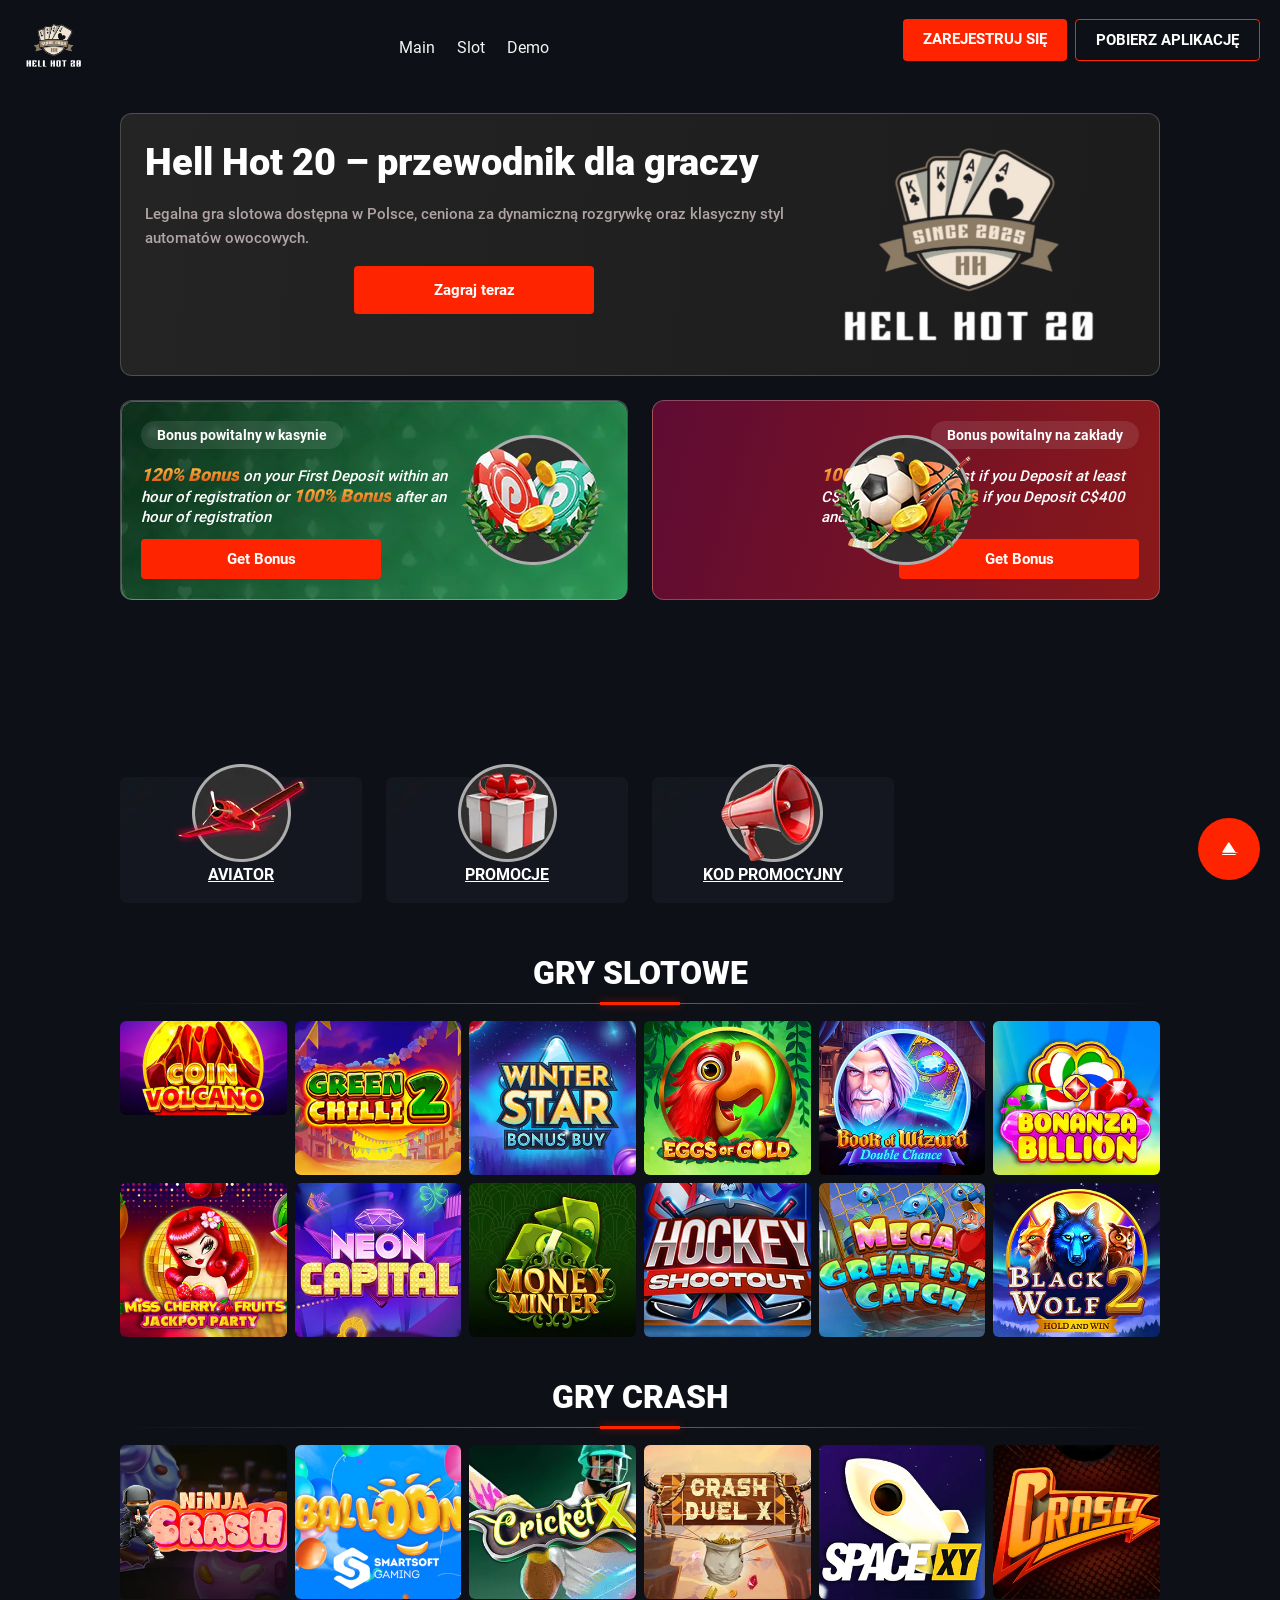
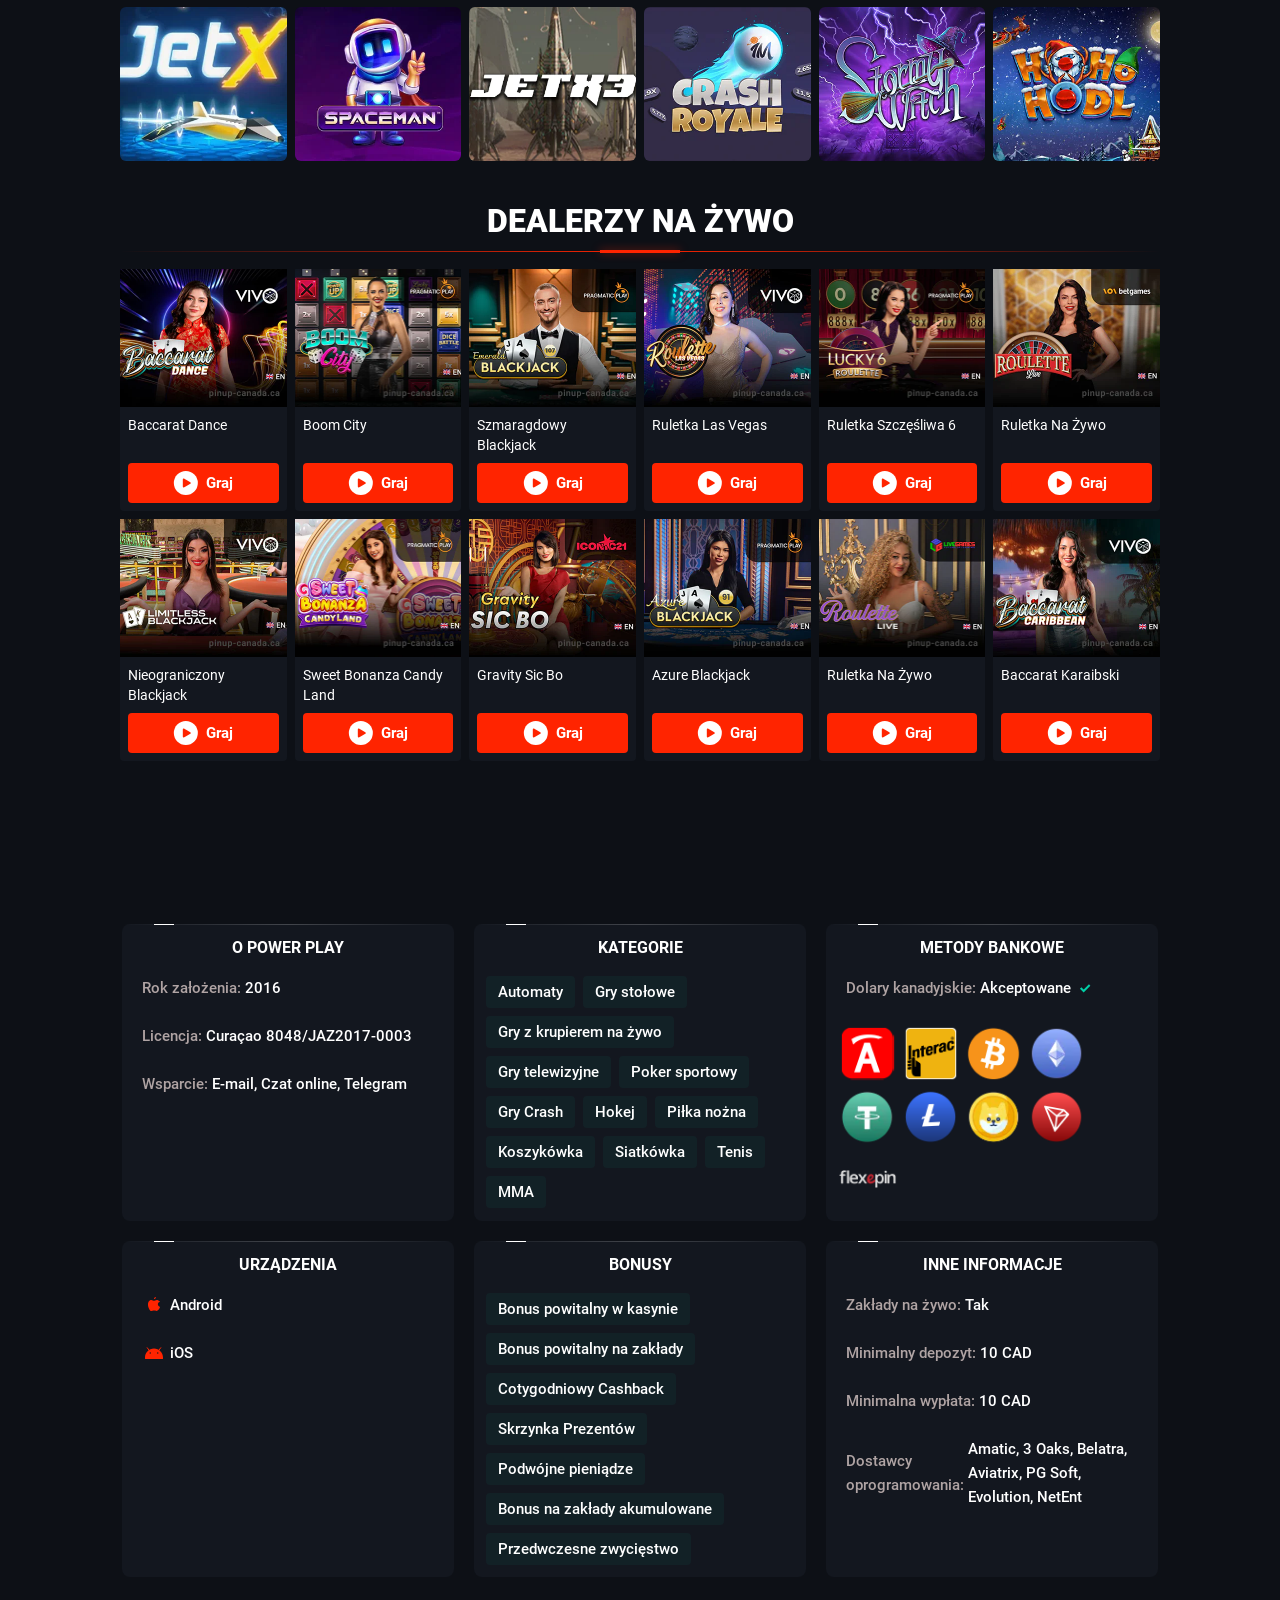
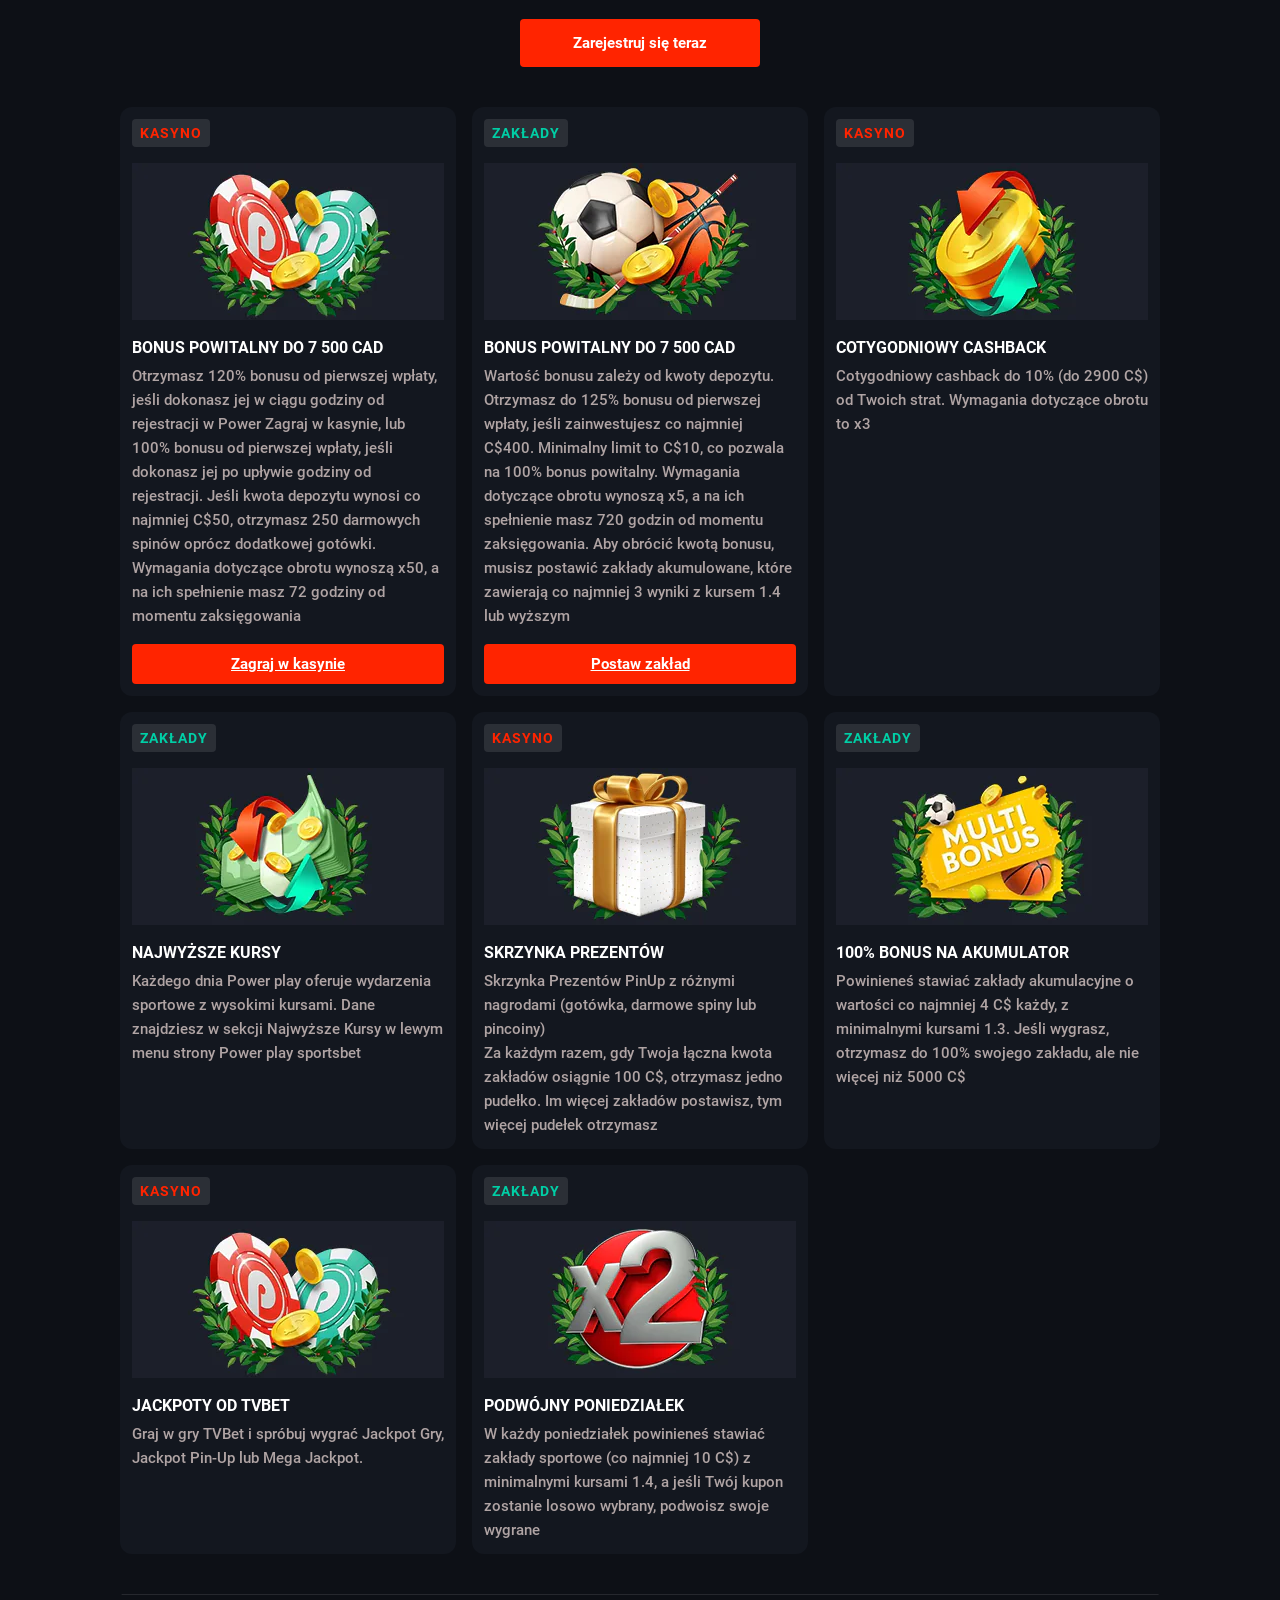
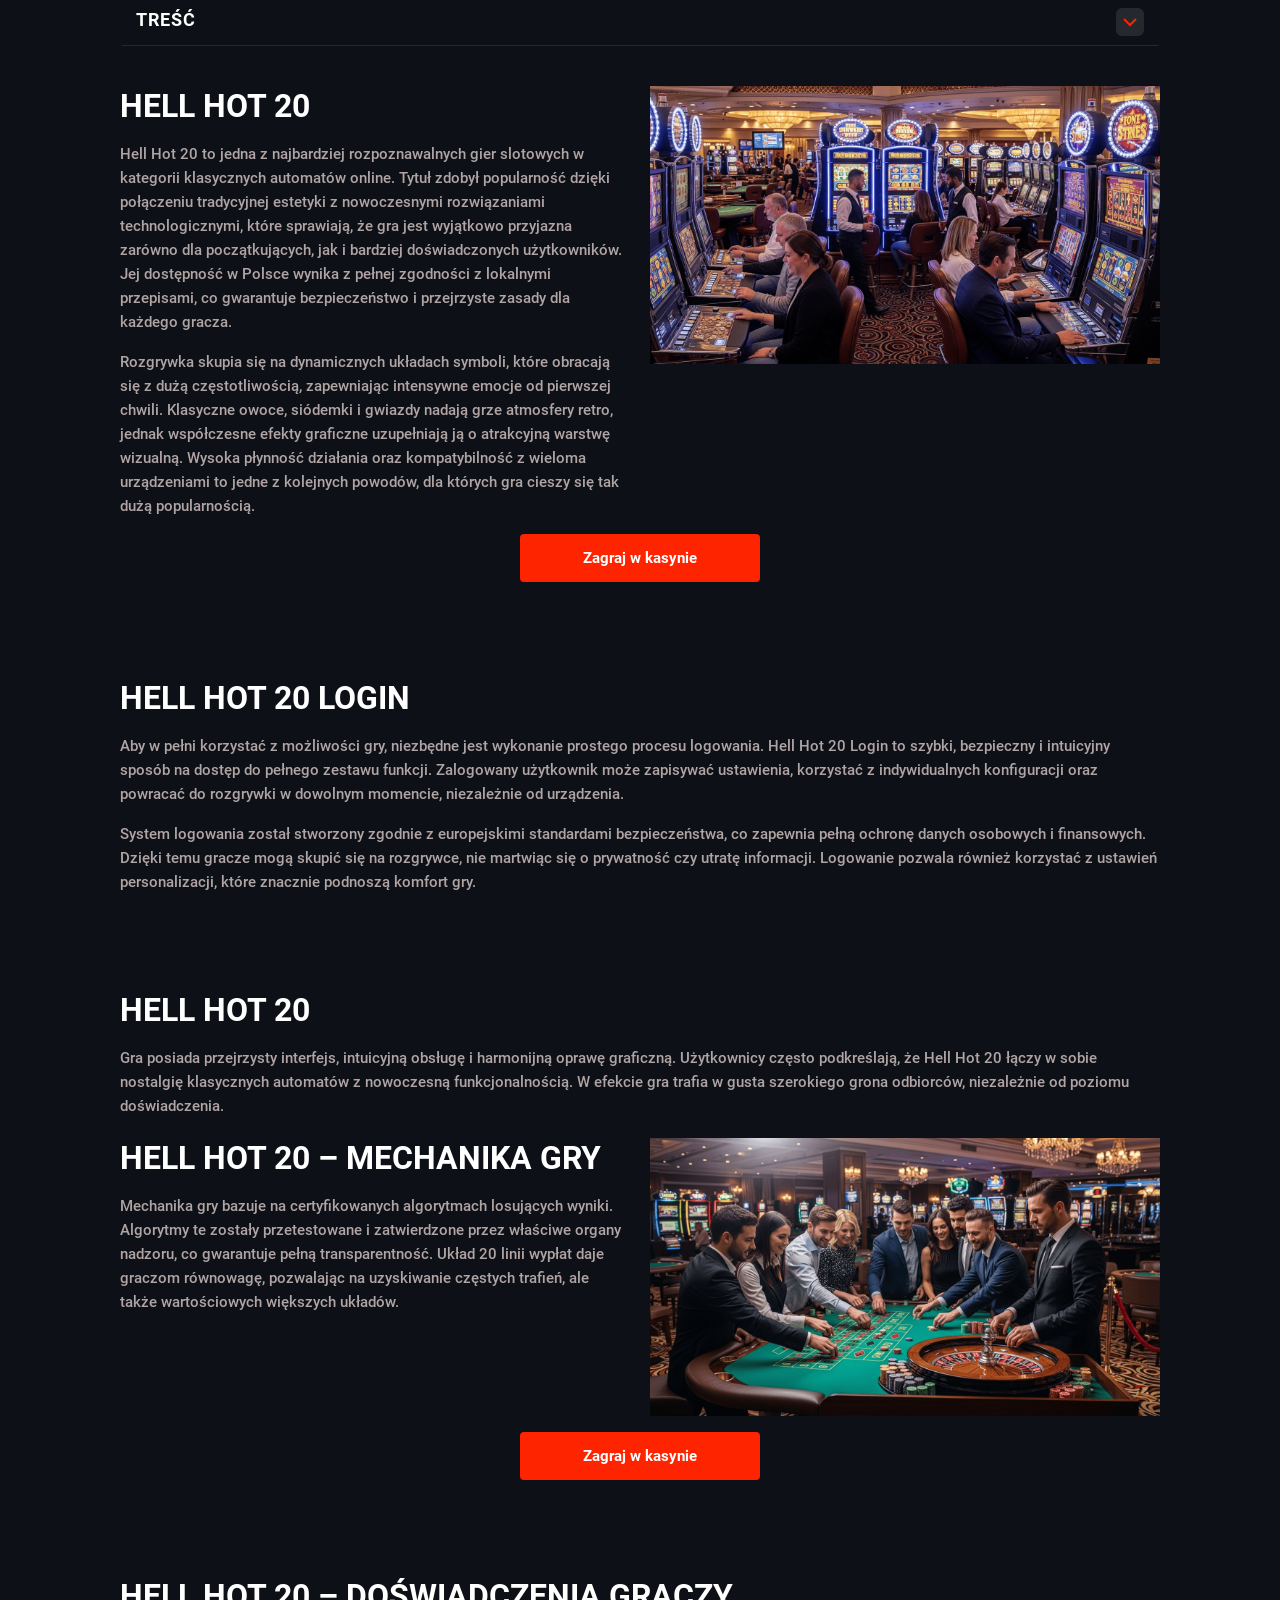
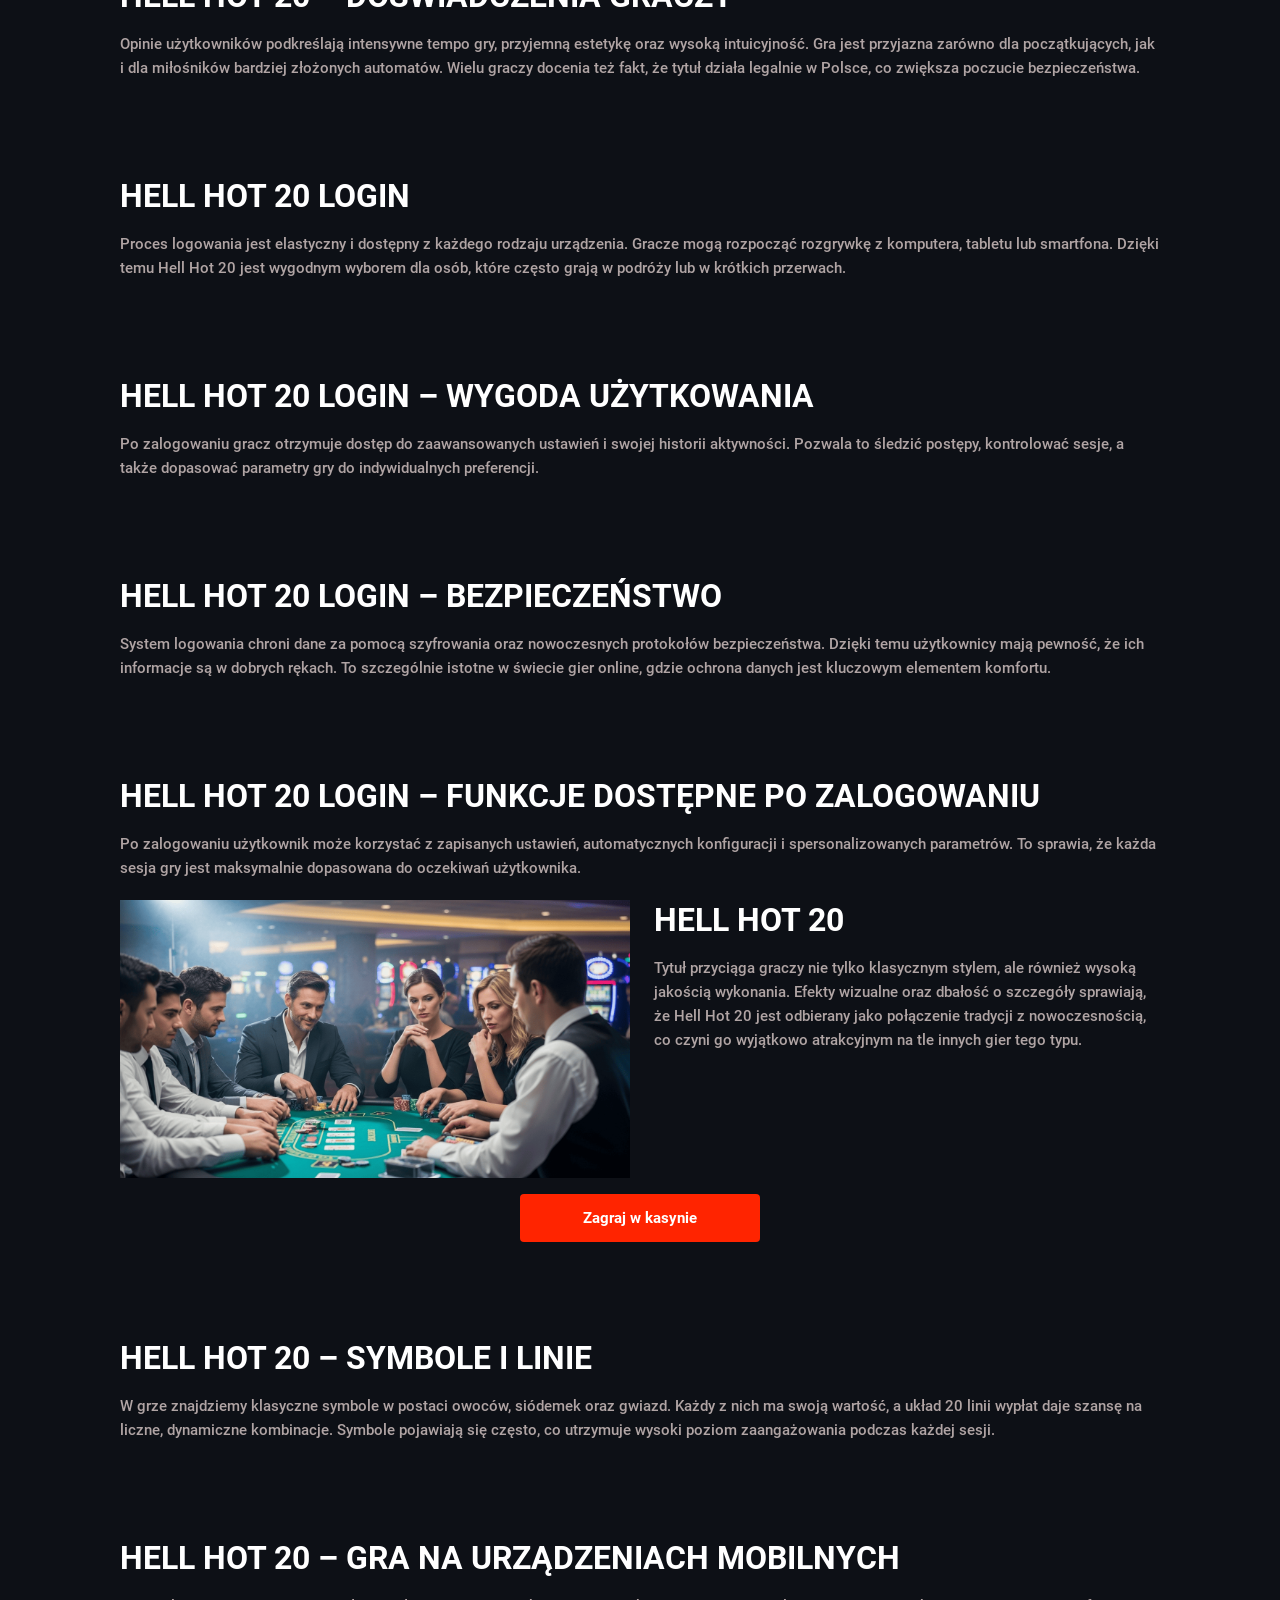
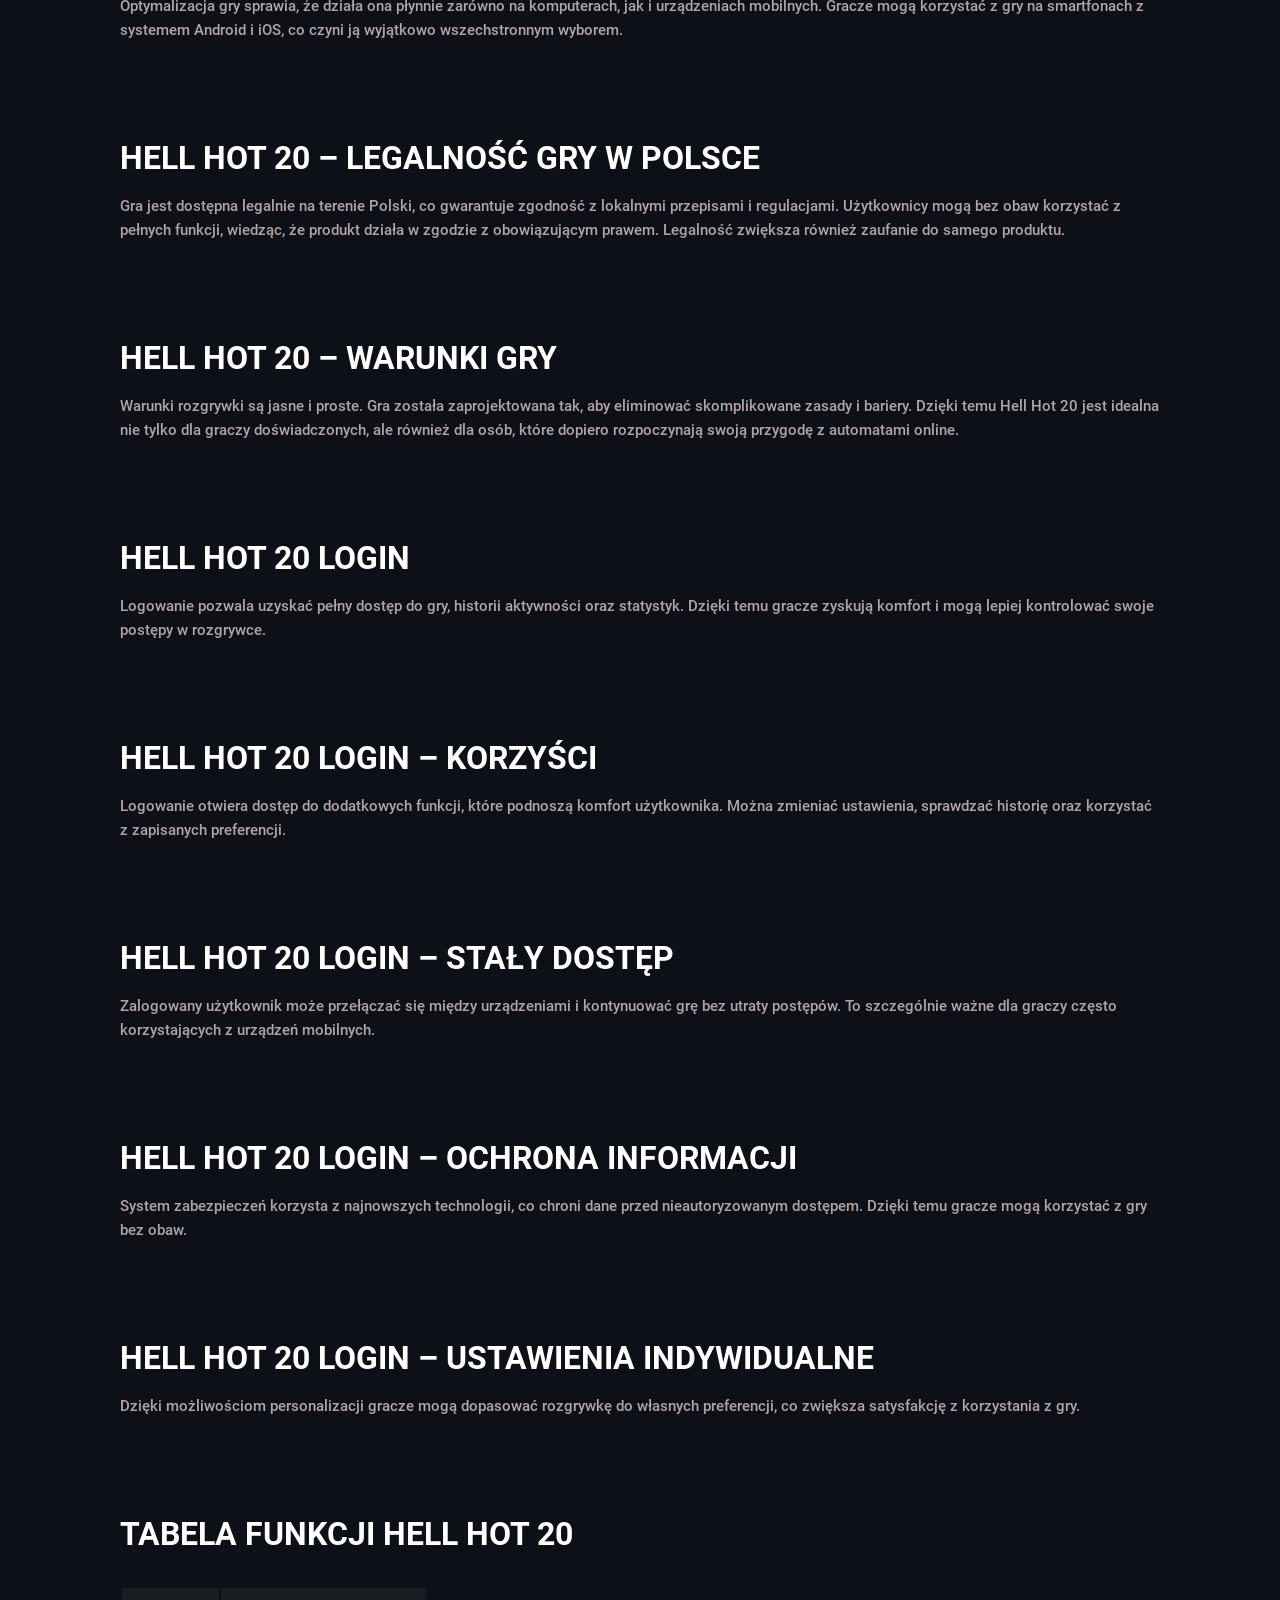
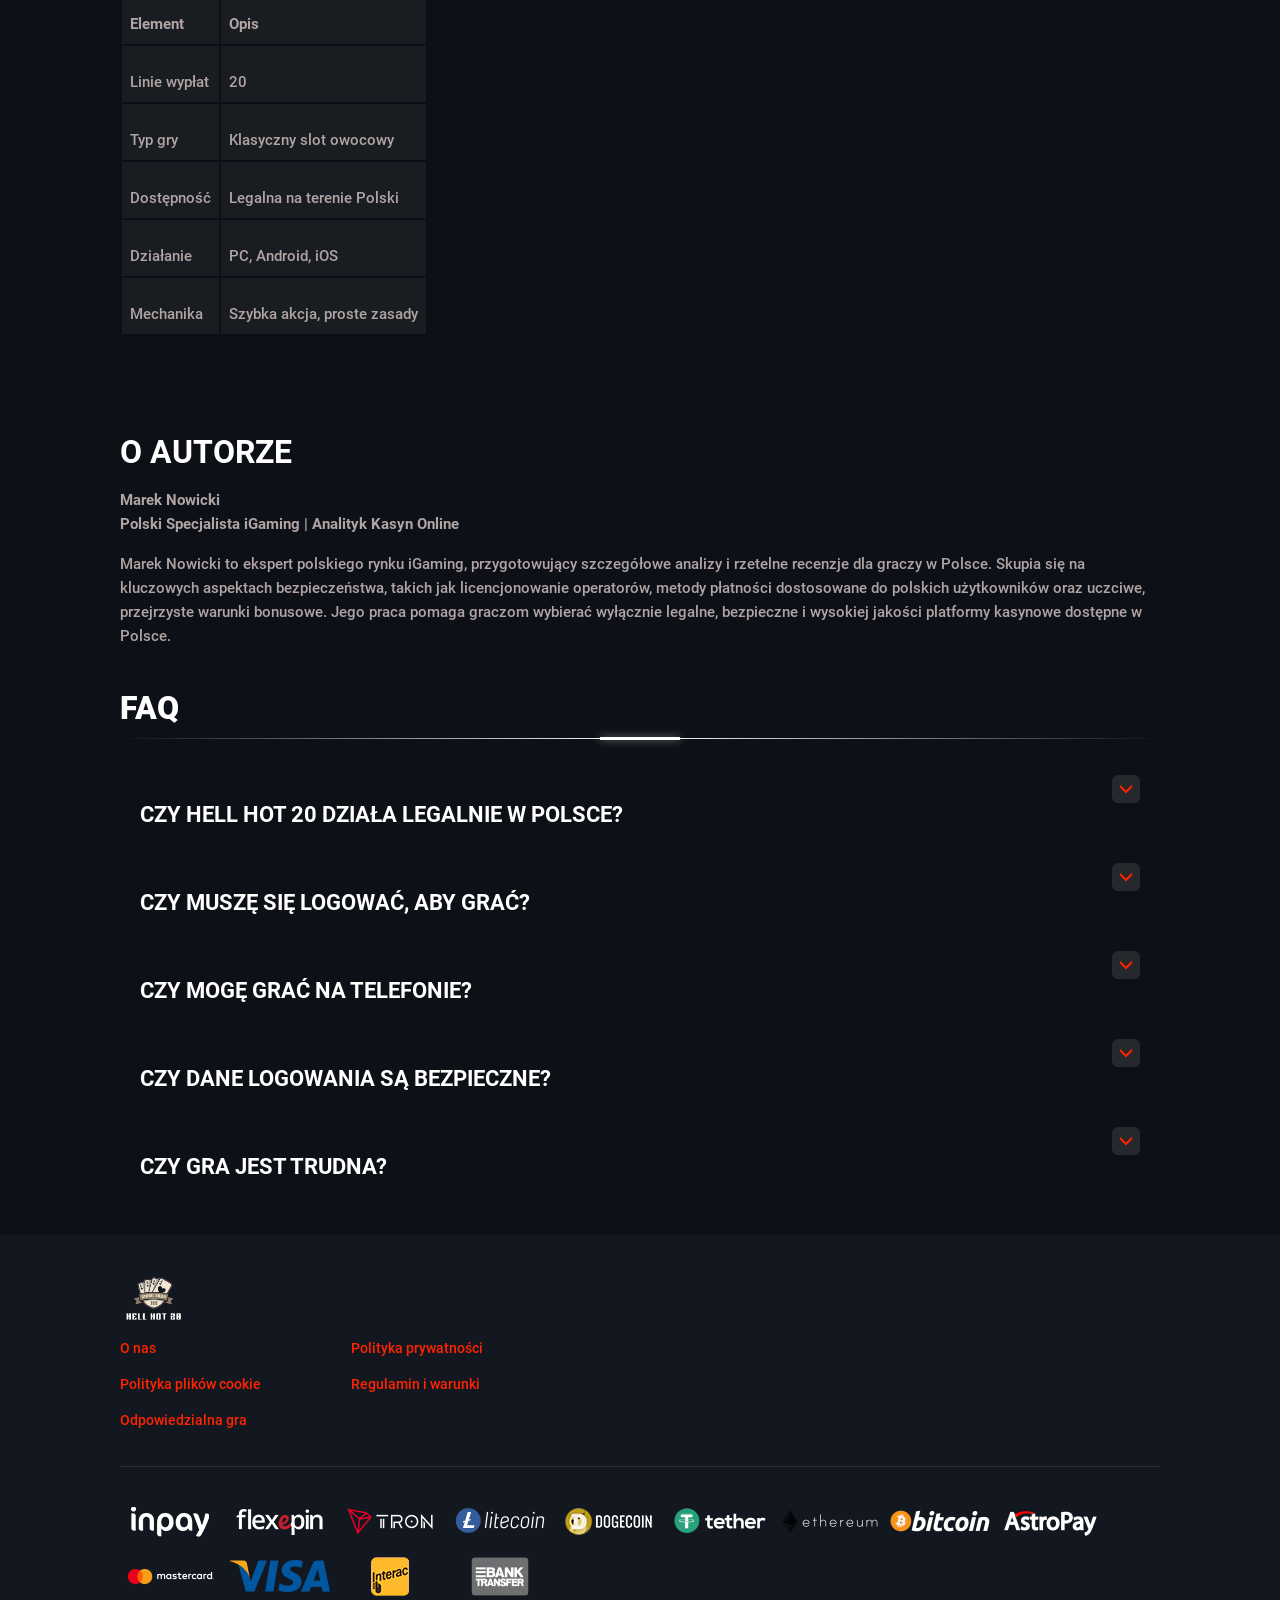
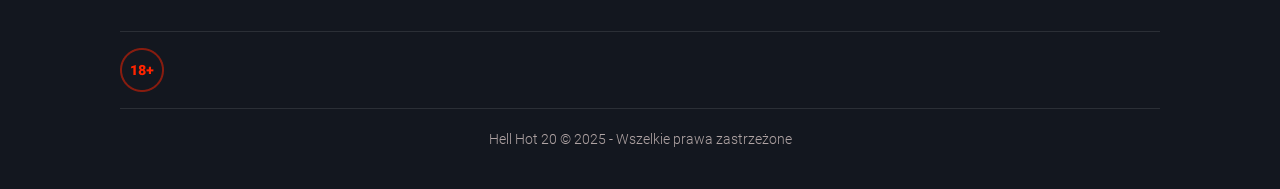
<file: index.html>
<!DOCTYPE html>
<html lang="pl">

<head>
    <meta charset="UTF-8">
    <meta name="robots" content="index, follow, max-snippet:-1, max-image-preview:large, max-video-preview:-1">
    <meta name="viewport" content="width=device-width">
    <meta http-equiv="X-UA-Compatible" content="ie=edge">

    <title>Hell Hot 20 – odkryj legalną grę w Polsce | Hot 20 Login</title>
    <meta name="description"
        content="Hell Hot 20 – poznaj legalną grę online i zacznij grać już teraz | Hot 20 Slot zapewnia emocje, dynamiczną akcję i bezpieczny start.">

    <meta name="robots" content="index, follow">

    <meta property="og:type" content="article">
    <meta property="og:title" content="Hell Hot 20 – odkryj legalną grę w Polsce | Hot 20 Login">
    <meta property="og:description"
        content="Hell Hot 20 – poznaj legalną grę online i zacznij grać już teraz | Hot 20 Slot zapewnia emocje, dynamiczną akcję i bezpieczny start.">

    <meta property="og:site_name" content="Hell Hot 20 – odkryj legalną grę w Polsce | Hot 20 Login">

    <meta name="twitter:card" content="summary_large_image">
    <meta name="twitter:title" content="Hell Hot 20 – odkryj legalną grę w Polsce | Hot 20 Login">
    <meta name="twitter:description"
        content="Hell Hot 20 – poznaj legalną grę online i zacznij grać już teraz | Hot 20 Slot zapewnia emocje, dynamiczną akcję i bezpieczny start.">


    <link rel="stylesheet" id="main-css" href="/css/main.min.css" media="all">
    <link rel="stylesheet" id="main-css" href="/css/swiper-bundle.min.css" media="all">


    <link rel="icon" href="/images/fav.png" sizes="32x32">
    <link rel="icon" href="/images/fav.png" sizes="192x192">
    <link rel="apple-touch-icon" href="/images/fav.png">
    <meta name="msapplication-TileImage" content="icon.png">


    <link rel="canonical" href="https://hellhot20.com/">
    <meta property="og:url" content="https://hellhot20.com/">
    <meta property="twitter:url" content="https://hellhot20.com/">
    <meta name="twitter:url" content="https://hellhot20.com/">
    <link itemprop="url" href="https://hellhot20.com/">
    <link rel="alternate" hreflang="x-default" href="https://hellhot20.com/">
    <link rel="alternate" hreflang="pl-PL" href="https://hellhot20.com/">
</head>

<body class="home wp-singular page-template-default page page-id-22 ">
    <header class="header">
        <div class="header__content">
            <div class="header__burger">
                <span></span>
            </div>

            <a href="./" class="header__logo">
                <img width="131" height="28" src="/images/logo.png" class="attachment-full size-full"
                    alt="Gra w przewadze" loading="eager" decoding="sync">
            </a>

            <nav class="header__nav">
                <ul id="menu-header-menu" class="header__nav-list">
                </ul>
            </nav>

            <div class="header__buttons">
                <a href="https://go.winspiritcasinoreviews.org/58VL1s?approach=hellhot20com"
                    class="btn btn--primary button-link"> Zarejestruj się </a>
                <a href="https://go.winspiritcasinoreviews.org/58VL1s?approach=hellhot20com"
                    class="btn btn--secondary button-link"> Pobierz aplikację </a>
            </div>

        </div>
    </header>

    <main class="page-main">


        <section class="wrapper">


            <div class="hero-section container">
                <div class="hero-section__promo">
                    <div>
                        <h1>Hell Hot 20 – przewodnik dla graczy</h1>
                        <p>
                            Legalna gra slotowa dostępna w Polsce, ceniona za dynamiczną rozgrywkę oraz klasyczny styl
                            automatów owocowych.

                        </p>
                        <button type="button"
                            data-sf-a="https://go.winspiritcasinoreviews.org/58VL1s?approach=hellhot20com"
                            class="btn btn--primary btn--big btn--align-center button-link">Zagraj teraz</button>
                    </div>
                    <img fetchpriority="high" width="538" height="332" src="/images/banner.png"
                        class="attachment-full size-full" alt="Power play - Casino and Betting" loading="eager"
                        decoding="sync" sizes="(max-width: 538px) 100vw, 538px">
                </div>
                <div class="hero-section__casino hero-section__item">
                    <span class="hero-section__casino-tag hero-section__item-tag">Bonus powitalny w kasynie</span>
                    <p class="hero-section__casino-bonus hero-section__item-bonus"><span>120% Bonus</span> on your First
                        Deposit within an hour of registration or <span>100% Bonus</span> after an hour of registration
                    </p>
                    <button class="btn btn--primary button-link"
                        data-sf-a="https://go.winspiritcasinoreviews.org/58VL1s?approach=hellhot20com">
                        Get Bonus
                    </button>
                    <img width="148" height="176" src="/images/welcome-bonus-casino.webp"
                        class="attachment-full size-full" alt="Get Power play Welcome Bonus for Casino" loading="lazy"
                        decoding="async">
                </div>
                <div class="hero-section__casino hero-section__item">
                    <span class="hero-section__casino-tag hero-section__item-tag">Bonus powitalny na zakłady</span>
                    <p class="hero-section__casino-bonus hero-section__item-bonus"> <span>100% Bonus</span> on First if
                        you Deposit at least C$10 or <span>125% Bonus</span> if you Deposit C$400 and more
                    </p>
                    <button class="btn btn--primary button-link"
                        data-sf-a="https://go.winspiritcasinoreviews.org/58VL1s?approach=hellhot20com">
                        Get Bonus
                    </button>
                    <img width="148" height="176" src="/images/welcome-bonus-betting.webp"
                        class="attachment-full size-full" alt="Get Power play Welcome Bonus for Betting" loading="lazy"
                        decoding="async">
                </div>

            </div>

            <div class="container--big">
                <div class="winners">
                    <ul class="winners-list">
                        <li class="winners-list__item">
                            <img width="882" height="678" src="/images/winner-slot-35.webp"
                                class="attachment-full size-full" alt="The Dog House Megaways Slot" loading="lazy"
                                decoding="async" sizes="(max-width: 882px) 100vw, 882px">
                            <p class="winners-list__item-nickname"> Ariane B.</p>
                            <p class="winners-list__item-value">133 C$</p>
                        </li>
                        <li class="winners-list__item">
                            <img width="242" height="181" src="/images/winner-slot-30.webp"
                                class="attachment-full size-full" alt="Lucky Joker 10 Extra Gifts Slot" loading="lazy"
                                decoding="async">
                            <p class="winners-list__item-nickname">Owen P.</p>
                            <p class="winners-list__item-value">838 C$</p>
                        </li>
                        <li class="winners-list__item">
                            <img width="294" height="226" src="/images/winner-slot-3.webp"
                                class="attachment-full size-full" alt="Automat Sword of Ares" loading="lazy"
                                decoding="async">
                            <p class="winners-list__item-nickname">Ariane O.</p>
                            <p class="winners-list__item-value">108 C$</p>
                        </li>
                        <li class="winners-list__item">
                            <img width="294" height="226" src="/images/winner-slot-1.webp"
                                class="attachment-full size-full" alt="Automat Floating Dragon Hold &amp;amp; Spin"
                                loading="lazy" decoding="async">
                            <p class="winners-list__item-nickname">Florence M.</p>
                            <p class="winners-list__item-value">268 C$</p>
                        </li>
                        <li class="winners-list__item">
                            <img width="294" height="226" src="/images/winner-slot-21.webp"
                                class="attachment-full size-full" alt="Leprechaun Riches Slot" loading="lazy"
                                decoding="async">
                            <p class="winners-list__item-nickname">Delphine C.</p>
                            <p class="winners-list__item-value">1640 C$</p>
                        </li>
                        <li class="winners-list__item">
                            <img width="294" height="226" src="/images/winner-slot-29.webp"
                                class="attachment-full size-full" alt="Fruit Coctail Slot" loading="lazy"
                                decoding="async">
                            <p class="winners-list__item-nickname">Alexis H.</p>
                            <p class="winners-list__item-value">227 C$</p>
                        </li>
                        <li class="winners-list__item">
                            <img width="882" height="678" src="/images/winner-slot-35.webp"
                                class="attachment-full size-full" alt="The Dog House Megaways Slot" loading="lazy"
                                decoding="async" sizes="(max-width: 882px) 100vw, 882px">
                            <p class="winners-list__item-nickname">James M.</p>
                            <p class="winners-list__item-value">255 C$</p>
                        </li>
                        <li class="winners-list__item">
                            <img width="294" height="226" src="/images/winner-slot-3.webp"
                                class="attachment-full size-full" alt="Automat Sword of Ares" loading="lazy"
                                decoding="async">
                            <p class="winners-list__item-nickname">Laurie C.</p>
                            <p class="winners-list__item-value">144 C$</p>
                        </li>
                        <li class="winners-list__item">
                            <img width="882" height="678" src="/images/winner-slot-40.webp"
                                class="attachment-full size-full" alt="Fruit Million Slot" loading="lazy"
                                decoding="async" sizes="(max-width: 882px) 100vw, 882px">
                            <p class="winners-list__item-nickname">Lucas T.</p>
                            <p class="winners-list__item-value">302 C$</p>
                        </li>
                        <li class="winners-list__item">
                            <img width="882" height="678" src="/images/winner-slot-35.webp"
                                class="attachment-full size-full" alt="The Dog House Megaways Slot" loading="lazy"
                                decoding="async" sizes="(max-width: 882px) 100vw, 882px">
                            <p class="winners-list__item-nickname">Marilou J.</p>
                            <p class="winners-list__item-value">251 C$</p>
                        </li>
                        <li class="winners-list__item">
                            <img width="242" height="181" src="/images/winner-slot-44.webp"
                                class="attachment-full size-full" alt="Fruit Box Slot" loading="lazy" decoding="async">
                            <p class="winners-list__item-nickname">Florence G.</p>
                            <p class="winners-list__item-value">176 C$</p>
                        </li>
                        <li class="winners-list__item">
                            <img width="882" height="678" src="/images/winner-slot-2.webp"
                                class="attachment-full size-full" alt="Big Fisherman Slot" loading="lazy"
                                decoding="async" sizes="(max-width: 882px) 100vw, 882px">
                            <p class="winners-list__item-nickname">Madison M.</p>
                            <p class="winners-list__item-value">191 C$</p>
                        </li>
                        <li class="winners-list__item">
                            <img width="882" height="678" src="/images/winner-slot-28.webp"
                                class="attachment-full size-full" alt="Seven Books Unlimited Slot" loading="lazy"
                                decoding="async" sizes="(max-width: 882px) 100vw, 882px">
                            <p class="winners-list__item-nickname">Florence H.</p>
                            <p class="winners-list__item-value">319 C$</p>
                        </li>
                        <li class="winners-list__item">
                            <img width="882" height="678" src="/images/winner-slot-24.webp"
                                class="attachment-full size-full" alt="Automat Power play Fortune" loading="lazy"
                                decoding="async" sizes="(max-width: 882px) 100vw, 882px">
                            <p class="winners-list__item-nickname">Camille S.</p>
                            <p class="winners-list__item-value">277 C$</p>
                        </li>
                        <li class="winners-list__item">
                            <img width="294" height="226" src="/images/winner-slot-3.webp"
                                class="attachment-full size-full" alt="Automat Sword of Ares" loading="lazy"
                                decoding="async">
                            <p class="winners-list__item-nickname">Noémie M.</p>
                            <p class="winners-list__item-value">127 C$</p>
                        </li>
                        <li class="winners-list__item">
                            <img width="294" height="226" src="/images/winner-slot-1.webp"
                                class="attachment-full size-full" alt="Automat Floating Dragon Hold &amp;amp; Spin"
                                loading="lazy" decoding="async">
                            <p class="winners-list__item-nickname">Juliette M.</p>
                            <p class="winners-list__item-value">174 C$</p>
                        </li>
                        <li class="winners-list__item">
                            <img width="640" height="480" src="/images/winner-slot-5.webp"
                                class="attachment-full size-full" alt="Automat 9 Mad Hats" loading="lazy"
                                decoding="async" sizes="(max-width: 640px) 100vw, 640px">
                            <p class="winners-list__item-nickname">Laurie H.</p>
                            <p class="winners-list__item-value">207 C$</p>
                        </li>
                        <li class="winners-list__item">
                            <img width="294" height="226" src="/images/winner-slot-1.webp"
                                class="attachment-full size-full" alt="Automat Floating Dragon Hold &amp;amp; Spin"
                                loading="lazy" decoding="async">
                            <p class="winners-list__item-nickname">Felix L.</p>
                            <p class="winners-list__item-value">902 C$</p>
                        </li>
                        <li class="winners-list__item">
                            <img width="882" height="678" src="/images/winner-slot-17.webp"
                                class="attachment-full size-full" alt="Automat Big Bass Splash" loading="lazy"
                                decoding="async" sizes="(max-width: 882px) 100vw, 882px">
                            <p class="winners-list__item-nickname">Abigail G.</p>
                            <p class="winners-list__item-value">193 C$</p>
                        </li>
                    </ul>
                </div>
            </div>
        </section>

        <section class="wrapper">

            <nav class="container">
                <ul class="links-list">
                    <li class="links-list__item">
                        <a href="https://go.winspiritcasinoreviews.org/58VL1s?approach=hellhot20com">
                            <img width="140" height="100" src="/images/main-aviator.webp"
                                class="attachment-full size-full" alt="Power play Aviator" loading="lazy"
                                decoding="async">Aviator</a>
                    </li>
                    <li class="links-list__item">
                        <a href="https://go.winspiritcasinoreviews.org/58VL1s?approach=hellhot20com">
                            <img width="140" height="100" src="/images/main-bonuses.webp"
                                class="attachment-full size-full" alt="Promocje Power play" loading="lazy"
                                decoding="async">Promocje</a>
                    </li>
                    <li class="links-list__item">
                        <a href="https://go.winspiritcasinoreviews.org/58VL1s?approach=hellhot20com">
                            <img width="140" height="100" src="/images/main-promocode.webp"
                                class="attachment-full size-full" alt="Kod promocyjny Power play" loading="lazy"
                                decoding="async">Kod promocyjny</a>
                    </li>
                </ul>
            </nav>


        </section>


        <section class="wrapper">

            <div id="slots" class="container">
                <h2 class="align-center" id="01">Gry slotowe</h2>
                <hr>

                <ul class="games-list">
                    <li class="games-list__item">
                        <div class="games-list__item-img">
                            <div class="games-list__item-img-buttons">
                                <button class="btn btn--primary btn--with-svg button-link"
                                    data-sf-a="https://go.winspiritcasinoreviews.org/58VL1s?approach=hellhot20com">
                                    <svg width="25" height="24" xmlns="http://www.w3.org/2000/svg" viewBox="0 0 25 24"
                                        fill="none">
                                        <g>
                                            <circle cx="12.8333" cy="12" r="12" fill="white"></circle>
                                            <path
                                                d="M17.3333 11.134C17.9999 11.5189 17.9999 12.4811 17.3333 12.866L11.3333 16.3301C10.6666 16.715 9.83325 16.2339 9.83325 15.4641L9.83325 8.5359C9.83325 7.7661 10.6666 7.28497 11.3333 7.66987L17.3333 11.134Z"
                                                fill="#FF2400"></path>
                                        </g>
                                    </svg>Graj </button>

                            </div>
                            <img width="334" height="276" src="/images/coin-volcano-slot.webp"
                                class="attachment-full size-full" alt="Automat Coin Volcano Hold and Win 3x3"
                                loading="lazy" decoding="async" sizes="(max-width: 334px) 100vw, 334px">
                        </div>
                    </li>
                    <li class="games-list__item">
                        <div class="games-list__item-img">
                            <div class="games-list__item-img-buttons">
                                <button class="btn btn--primary btn--with-svg button-link"
                                    data-sf-a="https://go.winspiritcasinoreviews.org/58VL1s?approach=hellhot20com">
                                    <svg width="25" height="24" xmlns="http://www.w3.org/2000/svg" viewBox="0 0 25 24"
                                        fill="none">
                                        <g>
                                            <circle cx="12.8333" cy="12" r="12" fill="white"></circle>
                                            <path
                                                d="M17.3333 11.134C17.9999 11.5189 17.9999 12.4811 17.3333 12.866L11.3333 16.3301C10.6666 16.715 9.83325 16.2339 9.83325 15.4641L9.83325 8.5359C9.83325 7.7661 10.6666 7.28497 11.3333 7.66987L17.3333 11.134Z"
                                                fill="#FF2400"></path>
                                        </g>
                                    </svg>Graj </button>
                                <button class="games-list__demo btn btn--transparent button-link"
                                    data-sf-a="https://go.winspiritcasinoreviews.org/58VL1s?approach=hellhot20com">
                                    Zagraj w Demo </button>
                            </div>
                            <img width="334" height="276" src="/images/green-chilli-2-slot.webp"
                                class="attachment-full size-full" alt="Automat Green Chilli 2" loading="lazy"
                                decoding="async" sizes="(max-width: 334px) 100vw, 334px">
                        </div>
                    </li>
                    <li class="games-list__item">
                        <div class="games-list__item-img">
                            <div class="games-list__item-img-buttons">
                                <button class="btn btn--primary btn--with-svg button-link"
                                    data-sf-a="https://go.winspiritcasinoreviews.org/58VL1s?approach=hellhot20com">
                                    <svg width="25" height="24" xmlns="http://www.w3.org/2000/svg" viewBox="0 0 25 24"
                                        fill="none">
                                        <g>
                                            <circle cx="12.8333" cy="12" r="12" fill="white"></circle>
                                            <path
                                                d="M17.3333 11.134C17.9999 11.5189 17.9999 12.4811 17.3333 12.866L11.3333 16.3301C10.6666 16.715 9.83325 16.2339 9.83325 15.4641L9.83325 8.5359C9.83325 7.7661 10.6666 7.28497 11.3333 7.66987L17.3333 11.134Z"
                                                fill="#FF2400"></path>
                                        </g>
                                    </svg>Graj </button>
                                <button class="games-list__demo btn btn--transparent button-link"
                                    data-sf-a="https://go.winspiritcasinoreviews.org/58VL1s?approach=hellhot20com">
                                    Zagraj w Demo </button>
                            </div>
                            <img width="334" height="276" src="/images/winter-star-bonus-buy-slot.webp"
                                class="attachment-full size-full" alt="Automat Winter Star Bonus Buy" loading="lazy"
                                decoding="async" sizes="(max-width: 334px) 100vw, 334px">
                        </div>
                    </li>
                    <li class="games-list__item">
                        <div class="games-list__item-img">
                            <div class="games-list__item-img-buttons">
                                <button class="btn btn--primary btn--with-svg button-link"
                                    data-sf-a="https://go.winspiritcasinoreviews.org/58VL1s?approach=hellhot20com">
                                    <svg width="25" height="24" xmlns="http://www.w3.org/2000/svg" viewBox="0 0 25 24"
                                        fill="none">
                                        <g>
                                            <circle cx="12.8333" cy="12" r="12" fill="white"></circle>
                                            <path
                                                d="M17.3333 11.134C17.9999 11.5189 17.9999 12.4811 17.3333 12.866L11.3333 16.3301C10.6666 16.715 9.83325 16.2339 9.83325 15.4641L9.83325 8.5359C9.83325 7.7661 10.6666 7.28497 11.3333 7.66987L17.3333 11.134Z"
                                                fill="#FF2400"></path>
                                        </g>
                                    </svg>Graj </button>
                                <button class="games-list__demo btn btn--transparent button-link"
                                    data-sf-a="https://go.winspiritcasinoreviews.org/58VL1s?approach=hellhot20com">
                                    Zagraj w Demo </button>
                            </div>
                            <img width="334" height="276" src="/images/eggs-of-gold-slot.webp"
                                class="attachment-full size-full" alt="Slot Eggs of Gold" loading="lazy"
                                decoding="async" sizes="(max-width: 334px) 100vw, 334px">
                        </div>
                    </li>
                    <li class="games-list__item">
                        <div class="games-list__item-img">
                            <div class="games-list__item-img-buttons">
                                <button class="btn btn--primary btn--with-svg button-link"
                                    data-sf-a="https://go.winspiritcasinoreviews.org/58VL1s?approach=hellhot20com">
                                    <svg width="25" height="24" xmlns="http://www.w3.org/2000/svg" viewBox="0 0 25 24"
                                        fill="none">
                                        <g>
                                            <circle cx="12.8333" cy="12" r="12" fill="white"></circle>
                                            <path
                                                d="M17.3333 11.134C17.9999 11.5189 17.9999 12.4811 17.3333 12.866L11.3333 16.3301C10.6666 16.715 9.83325 16.2339 9.83325 15.4641L9.83325 8.5359C9.83325 7.7661 10.6666 7.28497 11.3333 7.66987L17.3333 11.134Z"
                                                fill="#FF2400"></path>
                                        </g>
                                    </svg>Graj </button>
                                <button class="games-list__demo btn btn--transparent button-link"
                                    data-sf-a="https://go.winspiritcasinoreviews.org/58VL1s?approach=hellhot20com">
                                    Zagraj w Demo </button>
                            </div>
                            <img width="334" height="276" src="/images/book-of-wizard-slot.webp"
                                class="attachment-full size-full" alt="Slot Book of Wizard Double Chance" loading="lazy"
                                decoding="async" sizes="(max-width: 334px) 100vw, 334px">
                        </div>
                    </li>
                    <li class="games-list__item">
                        <div class="games-list__item-img">
                            <div class="games-list__item-img-buttons">
                                <button class="btn btn--primary btn--with-svg button-link"
                                    data-sf-a="https://go.winspiritcasinoreviews.org/58VL1s?approach=hellhot20com">
                                    <svg width="25" height="24" xmlns="http://www.w3.org/2000/svg" viewBox="0 0 25 24"
                                        fill="none">
                                        <g>
                                            <circle cx="12.8333" cy="12" r="12" fill="white"></circle>
                                            <path
                                                d="M17.3333 11.134C17.9999 11.5189 17.9999 12.4811 17.3333 12.866L11.3333 16.3301C10.6666 16.715 9.83325 16.2339 9.83325 15.4641L9.83325 8.5359C9.83325 7.7661 10.6666 7.28497 11.3333 7.66987L17.3333 11.134Z"
                                                fill="#FF2400"></path>
                                        </g>
                                    </svg>Graj </button>
                                <button class="games-list__demo btn btn--transparent button-link"
                                    data-sf-a="https://go.winspiritcasinoreviews.org/58VL1s?approach=hellhot20com">
                                    Zagraj w Demo </button>
                            </div>
                            <img width="334" height="276" src="/images/bonanza-billion-slot.webp"
                                class="attachment-full size-full" alt="Slot Bonanza Billion" loading="lazy"
                                decoding="async" sizes="(max-width: 334px) 100vw, 334px">
                        </div>
                    </li>
                    <li class="games-list__item">
                        <div class="games-list__item-img">
                            <div class="games-list__item-img-buttons">
                                <button class="btn btn--primary btn--with-svg button-link"
                                    data-sf-a="https://go.winspiritcasinoreviews.org/58VL1s?approach=hellhot20com">
                                    <svg width="25" height="24" xmlns="http://www.w3.org/2000/svg" viewBox="0 0 25 24"
                                        fill="none">
                                        <g>
                                            <circle cx="12.8333" cy="12" r="12" fill="white"></circle>
                                            <path
                                                d="M17.3333 11.134C17.9999 11.5189 17.9999 12.4811 17.3333 12.866L11.3333 16.3301C10.6666 16.715 9.83325 16.2339 9.83325 15.4641L9.83325 8.5359C9.83325 7.7661 10.6666 7.28497 11.3333 7.66987L17.3333 11.134Z"
                                                fill="#FF2400"></path>
                                        </g>
                                    </svg>Graj </button>
                                <button class="games-list__demo btn btn--transparent button-link"
                                    data-sf-a="https://go.winspiritcasinoreviews.org/58VL1s?approach=hellhot20com">
                                    Zagraj w Demo </button>
                            </div>
                            <img width="334" height="276" src="/images/miss-cherry-fruits-slot.webp"
                                class="attachment-full size-full" alt="Slot Miss Cherry Fruits Jackpot Party"
                                loading="lazy" decoding="async" sizes="(max-width: 334px) 100vw, 334px">
                        </div>
                    </li>
                    <li class="games-list__item">
                        <div class="games-list__item-img">
                            <div class="games-list__item-img-buttons">
                                <button class="btn btn--primary btn--with-svg button-link"
                                    data-sf-a="https://go.winspiritcasinoreviews.org/58VL1s?approach=hellhot20com">
                                    <svg width="25" height="24" xmlns="http://www.w3.org/2000/svg" viewBox="0 0 25 24"
                                        fill="none">
                                        <g>
                                            <circle cx="12.8333" cy="12" r="12" fill="white"></circle>
                                            <path
                                                d="M17.3333 11.134C17.9999 11.5189 17.9999 12.4811 17.3333 12.866L11.3333 16.3301C10.6666 16.715 9.83325 16.2339 9.83325 15.4641L9.83325 8.5359C9.83325 7.7661 10.6666 7.28497 11.3333 7.66987L17.3333 11.134Z"
                                                fill="#FF2400"></path>
                                        </g>
                                    </svg>Graj </button>
                                <button class="games-list__demo btn btn--transparent button-link"
                                    data-sf-a="https://go.winspiritcasinoreviews.org/58VL1s?approach=hellhot20com">
                                    Zagraj w Demo </button>
                            </div>
                            <img width="334" height="276" src="/images/neon-capital-slot.webp"
                                class="attachment-full size-full" alt="Slot Neon Capital" loading="lazy"
                                decoding="async" sizes="(max-width: 334px) 100vw, 334px">
                        </div>
                    </li>
                    <li class="games-list__item">
                        <div class="games-list__item-img">
                            <div class="games-list__item-img-buttons">
                                <button class="btn btn--primary btn--with-svg button-link"
                                    data-sf-a="https://go.winspiritcasinoreviews.org/58VL1s?approach=hellhot20com">
                                    <svg width="25" height="24" xmlns="http://www.w3.org/2000/svg" viewBox="0 0 25 24"
                                        fill="none">
                                        <g>
                                            <circle cx="12.8333" cy="12" r="12" fill="white"></circle>
                                            <path
                                                d="M17.3333 11.134C17.9999 11.5189 17.9999 12.4811 17.3333 12.866L11.3333 16.3301C10.6666 16.715 9.83325 16.2339 9.83325 15.4641L9.83325 8.5359C9.83325 7.7661 10.6666 7.28497 11.3333 7.66987L17.3333 11.134Z"
                                                fill="#FF2400"></path>
                                        </g>
                                    </svg>Graj </button>
                                <button class="games-list__demo btn btn--transparent button-link"
                                    data-sf-a="https://go.winspiritcasinoreviews.org/58VL1s?approach=hellhot20com">
                                    Zagraj w Demo </button>
                            </div>
                            <img width="334" height="276" src="/images/money-minter-slot.webp"
                                class="attachment-full size-full" alt="Slot Money Minter" loading="lazy"
                                decoding="async" sizes="(max-width: 334px) 100vw, 334px">
                        </div>
                    </li>
                    <li class="games-list__item">
                        <div class="games-list__item-img">
                            <div class="games-list__item-img-buttons">
                                <button class="btn btn--primary btn--with-svg button-link"
                                    data-sf-a="https://go.winspiritcasinoreviews.org/58VL1s?approach=hellhot20com">
                                    <svg width="25" height="24" xmlns="http://www.w3.org/2000/svg" viewBox="0 0 25 24"
                                        fill="none">
                                        <g>
                                            <circle cx="12.8333" cy="12" r="12" fill="white"></circle>
                                            <path
                                                d="M17.3333 11.134C17.9999 11.5189 17.9999 12.4811 17.3333 12.866L11.3333 16.3301C10.6666 16.715 9.83325 16.2339 9.83325 15.4641L9.83325 8.5359C9.83325 7.7661 10.6666 7.28497 11.3333 7.66987L17.3333 11.134Z"
                                                fill="#FF2400"></path>
                                        </g>
                                    </svg>Graj </button>
                                <button class="games-list__demo btn btn--transparent button-link"
                                    data-sf-a="https://go.winspiritcasinoreviews.org/58VL1s?approach=hellhot20com">
                                    Zagraj w Demo </button>
                            </div>
                            <img width="334" height="276" src="/images/hockey-shootout-slot.webp"
                                class="attachment-full size-full" alt="Slot Hockey Shootout" loading="lazy"
                                decoding="async" sizes="(max-width: 334px) 100vw, 334px">
                        </div>
                    </li>
                    <li class="games-list__item">
                        <div class="games-list__item-img">
                            <div class="games-list__item-img-buttons">
                                <button class="btn btn--primary btn--with-svg button-link"
                                    data-sf-a="https://go.winspiritcasinoreviews.org/58VL1s?approach=hellhot20com">
                                    <svg width="25" height="24" xmlns="http://www.w3.org/2000/svg" viewBox="0 0 25 24"
                                        fill="none">
                                        <g>
                                            <circle cx="12.8333" cy="12" r="12" fill="white"></circle>
                                            <path
                                                d="M17.3333 11.134C17.9999 11.5189 17.9999 12.4811 17.3333 12.866L11.3333 16.3301C10.6666 16.715 9.83325 16.2339 9.83325 15.4641L9.83325 8.5359C9.83325 7.7661 10.6666 7.28497 11.3333 7.66987L17.3333 11.134Z"
                                                fill="#FF2400"></path>
                                        </g>
                                    </svg>Graj </button>
                                <button class="games-list__demo btn btn--transparent button-link"
                                    data-sf-a="https://go.winspiritcasinoreviews.org/58VL1s?approach=hellhot20com">
                                    Zagraj w Demo </button>
                            </div>
                            <img width="334" height="276" src="/images/mega-greatest-catch-png.webp"
                                class="attachment-full size-full" alt="Slot Mega Greatest Catch Bonus Buy"
                                loading="lazy" decoding="async" sizes="(max-width: 334px) 100vw, 334px">
                        </div>
                    </li>
                    <li class="games-list__item">
                        <div class="games-list__item-img">
                            <div class="games-list__item-img-buttons">
                                <button class="btn btn--primary btn--with-svg button-link"
                                    data-sf-a="https://go.winspiritcasinoreviews.org/58VL1s?approach=hellhot20com">
                                    <svg width="25" height="24" xmlns="http://www.w3.org/2000/svg" viewBox="0 0 25 24"
                                        fill="none">
                                        <g>
                                            <circle cx="12.8333" cy="12" r="12" fill="white"></circle>
                                            <path
                                                d="M17.3333 11.134C17.9999 11.5189 17.9999 12.4811 17.3333 12.866L11.3333 16.3301C10.6666 16.715 9.83325 16.2339 9.83325 15.4641L9.83325 8.5359C9.83325 7.7661 10.6666 7.28497 11.3333 7.66987L17.3333 11.134Z"
                                                fill="#FF2400"></path>
                                        </g>
                                    </svg>Graj </button>
                                <button class="games-list__demo btn btn--transparent button-link"
                                    data-sf-a="https://go.winspiritcasinoreviews.org/58VL1s?approach=hellhot20com">
                                    Zagraj w Demo </button>
                            </div>
                            <img width="334" height="276" src="/images/black-wolf-2-slot.webp"
                                class="attachment-full size-full" alt="Slot Black Wolf 2 Hold and Win" loading="lazy"
                                decoding="async" sizes="(max-width: 334px) 100vw, 334px">
                        </div>
                    </li>

                </ul>
            </div>


        </section>

        <section class="wrapper">


            <div class="container">
                <h2 class="align-center" id="02">Gry Crash</h2>
                <hr>

                <ul class="games-list">
                    <li class="games-list__item">
                        <div class="games-list__item-img">
                            <div class="games-list__item-img-buttons">
                                <button class="btn btn--primary btn--with-svg button-link"
                                    data-sf-a="https://go.winspiritcasinoreviews.org/58VL1s?approach=hellhot20com">
                                    <svg width="25" height="24" xmlns="http://www.w3.org/2000/svg" viewBox="0 0 25 24"
                                        fill="none">
                                        <g>
                                            <circle cx="12.8333" cy="12" r="12" fill="white"></circle>
                                            <path
                                                d="M17.3333 11.134C17.9999 11.5189 17.9999 12.4811 17.3333 12.866L11.3333 16.3301C10.6666 16.715 9.83325 16.2339 9.83325 15.4641L9.83325 8.5359C9.83325 7.7661 10.6666 7.28497 11.3333 7.66987L17.3333 11.134Z"
                                                fill="#FF2400"></path>
                                        </g>
                                    </svg>Graj </button>
                                <button class="games-list__demo btn btn--transparent button-link"
                                    data-sf-a="https://go.winspiritcasinoreviews.org/58VL1s?approach=hellhot20com">
                                    Zagraj w Demo </button>
                            </div>
                            <img width="334" height="276" src="/images/ninja-crash-slot-game.webp"
                                class="attachment-full size-full" alt="Slot Ninja Crash" loading="lazy" decoding="async"
                                sizes="(max-width: 334px) 100vw, 334px">
                        </div>
                    </li>
                    <li class="games-list__item">
                        <div class="games-list__item-img">
                            <div class="games-list__item-img-buttons">
                                <button class="btn btn--primary btn--with-svg button-link"
                                    data-sf-a="https://go.winspiritcasinoreviews.org/58VL1s?approach=hellhot20com">
                                    <svg width="25" height="24" xmlns="http://www.w3.org/2000/svg" viewBox="0 0 25 24"
                                        fill="none">
                                        <g>
                                            <circle cx="12.8333" cy="12" r="12" fill="white"></circle>
                                            <path
                                                d="M17.3333 11.134C17.9999 11.5189 17.9999 12.4811 17.3333 12.866L11.3333 16.3301C10.6666 16.715 9.83325 16.2339 9.83325 15.4641L9.83325 8.5359C9.83325 7.7661 10.6666 7.28497 11.3333 7.66987L17.3333 11.134Z"
                                                fill="#FF2400"></path>
                                        </g>
                                    </svg>Graj </button>
                                <button class="games-list__demo btn btn--transparent button-link"
                                    data-sf-a="https://go.winspiritcasinoreviews.org/58VL1s?approach=hellhot20com">
                                    Zagraj w Demo </button>
                            </div>
                            <img width="334" height="276" src="/images/baloon-crash-game.webp"
                                class="attachment-full size-full" alt="Slot Balloon" loading="lazy" decoding="async"
                                sizes="(max-width: 334px) 100vw, 334px">
                        </div>
                    </li>
                    <li class="games-list__item">
                        <div class="games-list__item-img">
                            <div class="games-list__item-img-buttons">
                                <button class="btn btn--primary btn--with-svg button-link"
                                    data-sf-a="https://go.winspiritcasinoreviews.org/58VL1s?approach=hellhot20com">
                                    <svg width="25" height="24" xmlns="http://www.w3.org/2000/svg" viewBox="0 0 25 24"
                                        fill="none">
                                        <g>
                                            <circle cx="12.8333" cy="12" r="12" fill="white"></circle>
                                            <path
                                                d="M17.3333 11.134C17.9999 11.5189 17.9999 12.4811 17.3333 12.866L11.3333 16.3301C10.6666 16.715 9.83325 16.2339 9.83325 15.4641L9.83325 8.5359C9.83325 7.7661 10.6666 7.28497 11.3333 7.66987L17.3333 11.134Z"
                                                fill="#FF2400"></path>
                                        </g>
                                    </svg>Graj </button>
                                <button class="games-list__demo btn btn--transparent button-link"
                                    data-sf-a="https://go.winspiritcasinoreviews.org/58VL1s?approach=hellhot20com">
                                    Zagraj w Demo </button>
                            </div>
                            <img width="334" height="276" src="/images/cricketx-game.webp"
                                class="attachment-full size-full" alt="Slot Cricket X" loading="lazy" decoding="async"
                                sizes="(max-width: 334px) 100vw, 334px">
                        </div>
                    </li>
                    <li class="games-list__item">
                        <div class="games-list__item-img">
                            <div class="games-list__item-img-buttons">
                                <button class="btn btn--primary btn--with-svg button-link"
                                    data-sf-a="https://go.winspiritcasinoreviews.org/58VL1s?approach=hellhot20com">
                                    <svg width="25" height="24" xmlns="http://www.w3.org/2000/svg" viewBox="0 0 25 24"
                                        fill="none">
                                        <g>
                                            <circle cx="12.8333" cy="12" r="12" fill="white"></circle>
                                            <path
                                                d="M17.3333 11.134C17.9999 11.5189 17.9999 12.4811 17.3333 12.866L11.3333 16.3301C10.6666 16.715 9.83325 16.2339 9.83325 15.4641L9.83325 8.5359C9.83325 7.7661 10.6666 7.28497 11.3333 7.66987L17.3333 11.134Z"
                                                fill="#FF2400"></path>
                                        </g>
                                    </svg>Graj </button>
                                <button class="games-list__demo btn btn--transparent button-link"
                                    data-sf-a="https://go.winspiritcasinoreviews.org/58VL1s?approach=hellhot20com">
                                    Zagraj w Demo </button>
                            </div>
                            <img width="334" height="276" src="/images/crash-duel-game.webp"
                                class="attachment-full size-full" alt="Slot Crash Duel X" loading="lazy"
                                decoding="async" sizes="(max-width: 334px) 100vw, 334px">
                        </div>
                    </li>
                    <li class="games-list__item">
                        <div class="games-list__item-img">
                            <div class="games-list__item-img-buttons">
                                <button class="btn btn--primary btn--with-svg button-link"
                                    data-sf-a="https://go.winspiritcasinoreviews.org/58VL1s?approach=hellhot20com">
                                    <svg width="25" height="24" xmlns="http://www.w3.org/2000/svg" viewBox="0 0 25 24"
                                        fill="none">
                                        <g>
                                            <circle cx="12.8333" cy="12" r="12" fill="white"></circle>
                                            <path
                                                d="M17.3333 11.134C17.9999 11.5189 17.9999 12.4811 17.3333 12.866L11.3333 16.3301C10.6666 16.715 9.83325 16.2339 9.83325 15.4641L9.83325 8.5359C9.83325 7.7661 10.6666 7.28497 11.3333 7.66987L17.3333 11.134Z"
                                                fill="#FF2400"></path>
                                        </g>
                                    </svg>Graj </button>
                                <button class="games-list__demo btn btn--transparent button-link"
                                    data-sf-a="https://go.winspiritcasinoreviews.org/58VL1s?approach=hellhot20com">
                                    Zagraj w Demo </button>
                            </div>
                            <img width="334" height="276" src="/images/space-xy-crash-game.webp"
                                class="attachment-full size-full" alt="Slot Space XY" loading="lazy" decoding="async"
                                sizes="(max-width: 334px) 100vw, 334px">
                        </div>
                    </li>
                    <li class="games-list__item">
                        <div class="games-list__item-img">
                            <div class="games-list__item-img-buttons">
                                <button class="btn btn--primary btn--with-svg button-link"
                                    data-sf-a="https://go.winspiritcasinoreviews.org/58VL1s?approach=hellhot20com">
                                    <svg width="25" height="24" xmlns="http://www.w3.org/2000/svg" viewBox="0 0 25 24"
                                        fill="none">
                                        <g>
                                            <circle cx="12.8333" cy="12" r="12" fill="white"></circle>
                                            <path
                                                d="M17.3333 11.134C17.9999 11.5189 17.9999 12.4811 17.3333 12.866L11.3333 16.3301C10.6666 16.715 9.83325 16.2339 9.83325 15.4641L9.83325 8.5359C9.83325 7.7661 10.6666 7.28497 11.3333 7.66987L17.3333 11.134Z"
                                                fill="#FF2400"></path>
                                        </g>
                                    </svg>Graj </button>
                                <button class="games-list__demo btn btn--transparent button-link"
                                    data-sf-a="https://go.winspiritcasinoreviews.org/58VL1s?approach=hellhot20com">
                                    Zagraj w Demo </button>
                            </div>
                            <img width="334" height="276" src="/images/crash-crash-game.webp"
                                class="attachment-full size-full" alt="Slot Crash" loading="lazy" decoding="async"
                                sizes="(max-width: 334px) 100vw, 334px">
                        </div>
                    </li>
                    <li class="games-list__item">
                        <div class="games-list__item-img">
                            <div class="games-list__item-img-buttons">
                                <button class="btn btn--primary btn--with-svg button-link"
                                    data-sf-a="https://go.winspiritcasinoreviews.org/58VL1s?approach=hellhot20com">
                                    <svg width="25" height="24" xmlns="http://www.w3.org/2000/svg" viewBox="0 0 25 24"
                                        fill="none">
                                        <g>
                                            <circle cx="12.8333" cy="12" r="12" fill="white"></circle>
                                            <path
                                                d="M17.3333 11.134C17.9999 11.5189 17.9999 12.4811 17.3333 12.866L11.3333 16.3301C10.6666 16.715 9.83325 16.2339 9.83325 15.4641L9.83325 8.5359C9.83325 7.7661 10.6666 7.28497 11.3333 7.66987L17.3333 11.134Z"
                                                fill="#FF2400"></path>
                                        </g>
                                    </svg>Graj </button>
                                <button class="games-list__demo btn btn--transparent button-link"
                                    data-sf-a="https://go.winspiritcasinoreviews.org/58VL1s?approach=hellhot20com">
                                    Zagraj w Demo </button>
                            </div>
                            <img width="334" height="276" src="/images/jetx-crash-game.webp"
                                class="attachment-full size-full" alt="Slot JetX" loading="lazy" decoding="async"
                                sizes="(max-width: 334px) 100vw, 334px">
                        </div>
                    </li>
                    <li class="games-list__item">
                        <div class="games-list__item-img">
                            <div class="games-list__item-img-buttons">
                                <button class="btn btn--primary btn--with-svg button-link"
                                    data-sf-a="https://go.winspiritcasinoreviews.org/58VL1s?approach=hellhot20com">
                                    <svg width="25" height="24" xmlns="http://www.w3.org/2000/svg" viewBox="0 0 25 24"
                                        fill="none">
                                        <g>
                                            <circle cx="12.8333" cy="12" r="12" fill="white"></circle>
                                            <path
                                                d="M17.3333 11.134C17.9999 11.5189 17.9999 12.4811 17.3333 12.866L11.3333 16.3301C10.6666 16.715 9.83325 16.2339 9.83325 15.4641L9.83325 8.5359C9.83325 7.7661 10.6666 7.28497 11.3333 7.66987L17.3333 11.134Z"
                                                fill="#FF2400"></path>
                                        </g>
                                    </svg>Graj </button>
                                <button class="games-list__demo btn btn--transparent button-link"
                                    data-sf-a="https://go.winspiritcasinoreviews.org/58VL1s?approach=hellhot20com">
                                    Zagraj w Demo </button>
                            </div>
                            <img width="334" height="276" src="/images/spaceman-crash-game-png.webp"
                                class="attachment-full size-full" alt="Slot Spaceman" loading="lazy" decoding="async"
                                sizes="(max-width: 334px) 100vw, 334px">
                        </div>
                    </li>
                    <li class="games-list__item">
                        <div class="games-list__item-img">
                            <div class="games-list__item-img-buttons">
                                <button class="btn btn--primary btn--with-svg button-link"
                                    data-sf-a="https://go.winspiritcasinoreviews.org/58VL1s?approach=hellhot20com">
                                    <svg width="25" height="24" xmlns="http://www.w3.org/2000/svg" viewBox="0 0 25 24"
                                        fill="none">
                                        <g>
                                            <circle cx="12.8333" cy="12" r="12" fill="white"></circle>
                                            <path
                                                d="M17.3333 11.134C17.9999 11.5189 17.9999 12.4811 17.3333 12.866L11.3333 16.3301C10.6666 16.715 9.83325 16.2339 9.83325 15.4641L9.83325 8.5359C9.83325 7.7661 10.6666 7.28497 11.3333 7.66987L17.3333 11.134Z"
                                                fill="#FF2400"></path>
                                        </g>
                                    </svg>Graj </button>
                                <button class="games-list__demo btn btn--transparent button-link"
                                    data-sf-a="https://go.winspiritcasinoreviews.org/58VL1s?approach=hellhot20com">
                                    Zagraj w Demo </button>
                            </div>
                            <img width="334" height="276" src="/images/jetx3-crash-game.webp"
                                class="attachment-full size-full" alt="Slot JetX 3" loading="lazy" decoding="async"
                                sizes="(max-width: 334px) 100vw, 334px">
                        </div>
                    </li>
                    <li class="games-list__item">
                        <div class="games-list__item-img">
                            <div class="games-list__item-img-buttons">
                                <button class="btn btn--primary btn--with-svg button-link"
                                    data-sf-a="https://go.winspiritcasinoreviews.org/58VL1s?approach=hellhot20com">
                                    <svg width="25" height="24" xmlns="http://www.w3.org/2000/svg" viewBox="0 0 25 24"
                                        fill="none">
                                        <g>
                                            <circle cx="12.8333" cy="12" r="12" fill="white"></circle>
                                            <path
                                                d="M17.3333 11.134C17.9999 11.5189 17.9999 12.4811 17.3333 12.866L11.3333 16.3301C10.6666 16.715 9.83325 16.2339 9.83325 15.4641L9.83325 8.5359C9.83325 7.7661 10.6666 7.28497 11.3333 7.66987L17.3333 11.134Z"
                                                fill="#FF2400"></path>
                                        </g>
                                    </svg>Graj </button>
                                <button class="games-list__demo btn btn--transparent button-link"
                                    data-sf-a="https://go.winspiritcasinoreviews.org/58VL1s?approach=hellhot20com">
                                    Zagraj w Demo </button>
                            </div>
                            <img width="334" height="276" src="/images/crash-royale-crash-game.webp"
                                class="attachment-full size-full" alt="Slot Crash Royale" loading="lazy"
                                decoding="async" sizes="(max-width: 334px) 100vw, 334px">
                        </div>
                    </li>
                    <li class="games-list__item">
                        <div class="games-list__item-img">
                            <div class="games-list__item-img-buttons">
                                <button class="btn btn--primary btn--with-svg button-link"
                                    data-sf-a="https://go.winspiritcasinoreviews.org/58VL1s?approach=hellhot20com">
                                    <svg width="25" height="24" xmlns="http://www.w3.org/2000/svg" viewBox="0 0 25 24"
                                        fill="none">
                                        <g>
                                            <circle cx="12.8333" cy="12" r="12" fill="white"></circle>
                                            <path
                                                d="M17.3333 11.134C17.9999 11.5189 17.9999 12.4811 17.3333 12.866L11.3333 16.3301C10.6666 16.715 9.83325 16.2339 9.83325 15.4641L9.83325 8.5359C9.83325 7.7661 10.6666 7.28497 11.3333 7.66987L17.3333 11.134Z"
                                                fill="#FF2400"></path>
                                        </g>
                                    </svg>Graj </button>
                                <button class="games-list__demo btn btn--transparent button-link"
                                    data-sf-a="https://go.winspiritcasinoreviews.org/58VL1s?approach=hellhot20com">
                                    Zagraj w Demo </button>
                            </div>
                            <img width="334" height="276" src="/images/stormy-witch.webp"
                                class="attachment-full size-full" alt="Slot Stormy Witch" loading="lazy"
                                decoding="async" sizes="(max-width: 334px) 100vw, 334px">
                        </div>
                    </li>
                    <li class="games-list__item">
                        <div class="games-list__item-img">
                            <div class="games-list__item-img-buttons">
                                <button class="btn btn--primary btn--with-svg button-link"
                                    data-sf-a="https://go.winspiritcasinoreviews.org/58VL1s?approach=hellhot20com">
                                    <svg width="25" height="24" xmlns="http://www.w3.org/2000/svg" viewBox="0 0 25 24"
                                        fill="none">
                                        <g>
                                            <circle cx="12.8333" cy="12" r="12" fill="white"></circle>
                                            <path
                                                d="M17.3333 11.134C17.9999 11.5189 17.9999 12.4811 17.3333 12.866L11.3333 16.3301C10.6666 16.715 9.83325 16.2339 9.83325 15.4641L9.83325 8.5359C9.83325 7.7661 10.6666 7.28497 11.3333 7.66987L17.3333 11.134Z"
                                                fill="#FF2400"></path>
                                        </g>
                                    </svg>Graj </button>
                                <button class="games-list__demo btn btn--transparent button-link"
                                    data-sf-a="https://go.winspiritcasinoreviews.org/58VL1s?approach=hellhot20com">
                                    Zagraj w Demo </button>
                            </div>
                            <img width="334" height="276" src="/images/hoho-hodl-crash-game.webp"
                                class="attachment-full size-full" alt="Slot Ho Ho Hodl" loading="lazy" decoding="async"
                                sizes="(max-width: 334px) 100vw, 334px">
                        </div>
                    </li>

                </ul>
            </div>


        </section>

        <section class="wrapper">


            <div class="container">
                <h2 class="align-center" id="03">Dealerzy na żywo</h2>
                <hr>

                <ul class="games-list-v2">
                    <li class="games-list-v2__item">
                        <img width="334" height="276" src="/images/baccarat-dance.webp"
                            class="attachment-full size-full" alt="Baccarat Dance od Vivo" loading="lazy"
                            decoding="async" sizes="(max-width: 334px) 100vw, 334px">
                        <div class="games-list-v2__item-content">
                            <p class="games-list-v2__item-text">Baccarat Dance</p>
                            <button class="btn btn--primary btn--with-svg button-link"
                                data-sf-a="https://go.winspiritcasinoreviews.org/58VL1s?approach=hellhot20com">
                                <svg width="25" height="24" xmlns="http://www.w3.org/2000/svg" viewBox="0 0 25 24"
                                    fill="none">
                                    <g>
                                        <circle cx="12.8333" cy="12" r="12" fill="white"></circle>
                                        <path
                                            d="M17.3333 11.134C17.9999 11.5189 17.9999 12.4811 17.3333 12.866L11.3333 16.3301C10.6666 16.715 9.83325 16.2339 9.83325 15.4641L9.83325 8.5359C9.83325 7.7661 10.6666 7.28497 11.3333 7.66987L17.3333 11.134Z"
                                            fill="#FF2400"></path>
                                    </g>
                                </svg>Graj </button>
                        </div>
                    </li>
                    <li class="games-list-v2__item">
                        <img width="334" height="276" src="/images/boom-city-live-casino.webp"
                            class="attachment-full size-full" alt="Boom City od Pragmatic Play" loading="lazy"
                            decoding="async" sizes="(max-width: 334px) 100vw, 334px">
                        <div class="games-list-v2__item-content">
                            <p class="games-list-v2__item-text">Boom City</p>
                            <button class="btn btn--primary btn--with-svg button-link"
                                data-sf-a="https://go.winspiritcasinoreviews.org/58VL1s?approach=hellhot20com">
                                <svg width="25" height="24" xmlns="http://www.w3.org/2000/svg" viewBox="0 0 25 24"
                                    fill="none">
                                    <g>
                                        <circle cx="12.8333" cy="12" r="12" fill="white"></circle>
                                        <path
                                            d="M17.3333 11.134C17.9999 11.5189 17.9999 12.4811 17.3333 12.866L11.3333 16.3301C10.6666 16.715 9.83325 16.2339 9.83325 15.4641L9.83325 8.5359C9.83325 7.7661 10.6666 7.28497 11.3333 7.66987L17.3333 11.134Z"
                                            fill="#FF2400"></path>
                                    </g>
                                </svg>Graj </button>
                        </div>
                    </li>
                    <li class="games-list-v2__item">
                        <img width="334" height="276" src="/images/emerald-blackjack-live-casino.webp"
                            class="attachment-full size-full" alt="Emerald Blackjack od Pragmatic Play" loading="lazy"
                            decoding="async" sizes="(max-width: 334px) 100vw, 334px">
                        <div class="games-list-v2__item-content">
                            <p class="games-list-v2__item-text">Szmaragdowy Blackjack</p>
                            <button class="btn btn--primary btn--with-svg button-link"
                                data-sf-a="https://go.winspiritcasinoreviews.org/58VL1s?approach=hellhot20com">
                                <svg width="25" height="24" xmlns="http://www.w3.org/2000/svg" viewBox="0 0 25 24"
                                    fill="none">
                                    <g>
                                        <circle cx="12.8333" cy="12" r="12" fill="white"></circle>
                                        <path
                                            d="M17.3333 11.134C17.9999 11.5189 17.9999 12.4811 17.3333 12.866L11.3333 16.3301C10.6666 16.715 9.83325 16.2339 9.83325 15.4641L9.83325 8.5359C9.83325 7.7661 10.6666 7.28497 11.3333 7.66987L17.3333 11.134Z"
                                            fill="#FF2400"></path>
                                    </g>
                                </svg>Graj </button>
                        </div>
                    </li>
                    <li class="games-list-v2__item">
                        <img width="334" height="276" src="/images/roulette-las-vegas-live-casino.webp"
                            class="attachment-full size-full" alt="Ruletka Las Vegas od Vivo" loading="lazy"
                            decoding="async" sizes="(max-width: 334px) 100vw, 334px">
                        <div class="games-list-v2__item-content">
                            <p class="games-list-v2__item-text">Ruletka Las Vegas</p>
                            <button class="btn btn--primary btn--with-svg button-link"
                                data-sf-a="https://go.winspiritcasinoreviews.org/58VL1s?approach=hellhot20com">
                                <svg width="25" height="24" xmlns="http://www.w3.org/2000/svg" viewBox="0 0 25 24"
                                    fill="none">
                                    <g>
                                        <circle cx="12.8333" cy="12" r="12" fill="white"></circle>
                                        <path
                                            d="M17.3333 11.134C17.9999 11.5189 17.9999 12.4811 17.3333 12.866L11.3333 16.3301C10.6666 16.715 9.83325 16.2339 9.83325 15.4641L9.83325 8.5359C9.83325 7.7661 10.6666 7.28497 11.3333 7.66987L17.3333 11.134Z"
                                            fill="#FF2400"></path>
                                    </g>
                                </svg>Graj </button>
                        </div>
                    </li>
                    <li class="games-list-v2__item">
                        <img width="334" height="276" src="/images/lucky-6-roulette.webp"
                            class="attachment-full size-full" alt="Ruletka Szczęśliwa 6 od Pragmatic Play"
                            loading="lazy" decoding="async" sizes="(max-width: 334px) 100vw, 334px">
                        <div class="games-list-v2__item-content">
                            <p class="games-list-v2__item-text">Ruletka Szczęśliwa 6</p>
                            <button class="btn btn--primary btn--with-svg button-link"
                                data-sf-a="https://go.winspiritcasinoreviews.org/58VL1s?approach=hellhot20com">
                                <svg width="25" height="24" xmlns="http://www.w3.org/2000/svg" viewBox="0 0 25 24"
                                    fill="none">
                                    <g>
                                        <circle cx="12.8333" cy="12" r="12" fill="white"></circle>
                                        <path
                                            d="M17.3333 11.134C17.9999 11.5189 17.9999 12.4811 17.3333 12.866L11.3333 16.3301C10.6666 16.715 9.83325 16.2339 9.83325 15.4641L9.83325 8.5359C9.83325 7.7661 10.6666 7.28497 11.3333 7.66987L17.3333 11.134Z"
                                            fill="#FF2400"></path>
                                    </g>
                                </svg>Graj </button>
                        </div>
                    </li>
                    <li class="games-list-v2__item">
                        <img width="334" height="276" src="/images/live-roulette.webp" class="attachment-full size-full"
                            alt="Ruletka Na Żywo od Betgames" loading="lazy" decoding="async"
                            sizes="(max-width: 334px) 100vw, 334px">
                        <div class="games-list-v2__item-content">
                            <p class="games-list-v2__item-text">Ruletka Na Żywo</p>
                            <button class="btn btn--primary btn--with-svg button-link"
                                data-sf-a="https://go.winspiritcasinoreviews.org/58VL1s?approach=hellhot20com">
                                <svg width="25" height="24" xmlns="http://www.w3.org/2000/svg" viewBox="0 0 25 24"
                                    fill="none">
                                    <g>
                                        <circle cx="12.8333" cy="12" r="12" fill="white"></circle>
                                        <path
                                            d="M17.3333 11.134C17.9999 11.5189 17.9999 12.4811 17.3333 12.866L11.3333 16.3301C10.6666 16.715 9.83325 16.2339 9.83325 15.4641L9.83325 8.5359C9.83325 7.7661 10.6666 7.28497 11.3333 7.66987L17.3333 11.134Z"
                                            fill="#FF2400"></path>
                                    </g>
                                </svg>Graj </button>
                        </div>
                    </li>
                    <li class="games-list-v2__item">
                        <img width="334" height="276" src="/images/limitless-blackjack-casino.webp"
                            class="attachment-full size-full" alt="Nieograniczony Blackjack od Vivo" loading="lazy"
                            decoding="async" sizes="(max-width: 334px) 100vw, 334px">
                        <div class="games-list-v2__item-content">
                            <p class="games-list-v2__item-text">Nieograniczony Blackjack</p>
                            <button class="btn btn--primary btn--with-svg button-link"
                                data-sf-a="https://go.winspiritcasinoreviews.org/58VL1s?approach=hellhot20com">
                                <svg width="25" height="24" xmlns="http://www.w3.org/2000/svg" viewBox="0 0 25 24"
                                    fill="none">
                                    <g>
                                        <circle cx="12.8333" cy="12" r="12" fill="white"></circle>
                                        <path
                                            d="M17.3333 11.134C17.9999 11.5189 17.9999 12.4811 17.3333 12.866L11.3333 16.3301C10.6666 16.715 9.83325 16.2339 9.83325 15.4641L9.83325 8.5359C9.83325 7.7661 10.6666 7.28497 11.3333 7.66987L17.3333 11.134Z"
                                            fill="#FF2400"></path>
                                    </g>
                                </svg>Graj </button>
                        </div>
                    </li>
                    <li class="games-list-v2__item">
                        <img width="334" height="276" src="/images/sweet-bonanza-candy-land-casino-game.webp"
                            class="attachment-full size-full" alt="Sweet Bonanza Candy Land od Pragmatic Play"
                            loading="lazy" decoding="async" sizes="(max-width: 334px) 100vw, 334px">
                        <div class="games-list-v2__item-content">
                            <p class="games-list-v2__item-text">Sweet Bonanza Candy Land</p>
                            <button class="btn btn--primary btn--with-svg button-link"
                                data-sf-a="https://go.winspiritcasinoreviews.org/58VL1s?approach=hellhot20com">
                                <svg width="25" height="24" xmlns="http://www.w3.org/2000/svg" viewBox="0 0 25 24"
                                    fill="none">
                                    <g>
                                        <circle cx="12.8333" cy="12" r="12" fill="white"></circle>
                                        <path
                                            d="M17.3333 11.134C17.9999 11.5189 17.9999 12.4811 17.3333 12.866L11.3333 16.3301C10.6666 16.715 9.83325 16.2339 9.83325 15.4641L9.83325 8.5359C9.83325 7.7661 10.6666 7.28497 11.3333 7.66987L17.3333 11.134Z"
                                            fill="#FF2400"></path>
                                    </g>
                                </svg>Graj </button>
                        </div>
                    </li>
                    <li class="games-list-v2__item">
                        <img width="334" height="276" src="/images/gravity-sic-bo-casino-game.webp"
                            class="attachment-full size-full" alt="Gravity Sic Bo od Iconic 21" loading="lazy"
                            decoding="async" sizes="(max-width: 334px) 100vw, 334px">
                        <div class="games-list-v2__item-content">
                            <p class="games-list-v2__item-text">Gravity Sic Bo</p>
                            <button class="btn btn--primary btn--with-svg button-link"
                                data-sf-a="https://go.winspiritcasinoreviews.org/58VL1s?approach=hellhot20com">
                                <svg width="25" height="24" xmlns="http://www.w3.org/2000/svg" viewBox="0 0 25 24"
                                    fill="none">
                                    <g>
                                        <circle cx="12.8333" cy="12" r="12" fill="white"></circle>
                                        <path
                                            d="M17.3333 11.134C17.9999 11.5189 17.9999 12.4811 17.3333 12.866L11.3333 16.3301C10.6666 16.715 9.83325 16.2339 9.83325 15.4641L9.83325 8.5359C9.83325 7.7661 10.6666 7.28497 11.3333 7.66987L17.3333 11.134Z"
                                            fill="#FF2400"></path>
                                    </g>
                                </svg>Graj </button>
                        </div>
                    </li>
                    <li class="games-list-v2__item">
                        <img width="334" height="276" src="/images/azure-blackjack-live-casino.webp"
                            class="attachment-full size-full" alt="Azure Blackjack od Pragmatic Play" loading="lazy"
                            decoding="async" sizes="(max-width: 334px) 100vw, 334px">
                        <div class="games-list-v2__item-content">
                            <p class="games-list-v2__item-text">Azure Blackjack</p>
                            <button class="btn btn--primary btn--with-svg button-link"
                                data-sf-a="https://go.winspiritcasinoreviews.org/58VL1s?approach=hellhot20com">
                                <svg width="25" height="24" xmlns="http://www.w3.org/2000/svg" viewBox="0 0 25 24"
                                    fill="none">
                                    <g>
                                        <circle cx="12.8333" cy="12" r="12" fill="white"></circle>
                                        <path
                                            d="M17.3333 11.134C17.9999 11.5189 17.9999 12.4811 17.3333 12.866L11.3333 16.3301C10.6666 16.715 9.83325 16.2339 9.83325 15.4641L9.83325 8.5359C9.83325 7.7661 10.6666 7.28497 11.3333 7.66987L17.3333 11.134Z"
                                            fill="#FF2400"></path>
                                    </g>
                                </svg>Graj </button>
                        </div>
                    </li>
                    <li class="games-list-v2__item">
                        <img width="334" height="276" src="/images/roulette-live-casino.webp"
                            class="attachment-full size-full" alt="Ruletka Na Żywo od LiveGames" loading="lazy"
                            decoding="async" sizes="(max-width: 334px) 100vw, 334px">
                        <div class="games-list-v2__item-content">
                            <p class="games-list-v2__item-text">Ruletka Na Żywo</p>
                            <button class="btn btn--primary btn--with-svg button-link"
                                data-sf-a="https://go.winspiritcasinoreviews.org/58VL1s?approach=hellhot20com">
                                <svg width="25" height="24" xmlns="http://www.w3.org/2000/svg" viewBox="0 0 25 24"
                                    fill="none">
                                    <g>
                                        <circle cx="12.8333" cy="12" r="12" fill="white"></circle>
                                        <path
                                            d="M17.3333 11.134C17.9999 11.5189 17.9999 12.4811 17.3333 12.866L11.3333 16.3301C10.6666 16.715 9.83325 16.2339 9.83325 15.4641L9.83325 8.5359C9.83325 7.7661 10.6666 7.28497 11.3333 7.66987L17.3333 11.134Z"
                                            fill="#FF2400"></path>
                                    </g>
                                </svg>Graj </button>
                        </div>
                    </li>
                    <li class="games-list-v2__item">
                        <img width="334" height="276" src="/images/baccarat-carubbean-live-casino.webp"
                            class="attachment-full size-full" alt="Baccarat Karaibski od Vivo" loading="lazy"
                            decoding="async" sizes="(max-width: 334px) 100vw, 334px">
                        <div class="games-list-v2__item-content">
                            <p class="games-list-v2__item-text">Baccarat Karaibski</p>
                            <button class="btn btn--primary btn--with-svg button-link"
                                data-sf-a="https://go.winspiritcasinoreviews.org/58VL1s?approach=hellhot20com">
                                <svg width="25" height="24" xmlns="http://www.w3.org/2000/svg" viewBox="0 0 25 24"
                                    fill="none">
                                    <g>
                                        <circle cx="12.8333" cy="12" r="12" fill="white"></circle>
                                        <path
                                            d="M17.3333 11.134C17.9999 11.5189 17.9999 12.4811 17.3333 12.866L11.3333 16.3301C10.6666 16.715 9.83325 16.2339 9.83325 15.4641L9.83325 8.5359C9.83325 7.7661 10.6666 7.28497 11.3333 7.66987L17.3333 11.134Z"
                                            fill="#FF2400"></path>
                                    </g>
                                </svg>Graj </button>
                        </div>
                    </li>

                </ul>
            </div>



            <div class="container--big">
                <div class="providers">
                    <ul class="providers-list">
                        <li class="providers-list__item">
                            <img width="150" height="62" src="/images/playson-logo.webp"
                                class="attachment-full size-full" alt="Playson" loading="lazy" decoding="async">
                        </li>
                        <li class="providers-list__item">
                            <img width="150" height="62" src="/images/playtech-logo.webp"
                                class="attachment-full size-full" alt="Playtech" loading="lazy" decoding="async">
                        </li>
                        <li class="providers-list__item">
                            <img width="150" height="62" src="/images/pragmatic-play.webp"
                                class="attachment-full size-full" alt="Pragmatic Play" loading="lazy" decoding="async">
                        </li>
                        <li class="providers-list__item">
                            <img width="150" height="62" src="/images/novomatic-logo.webp"
                                class="attachment-full size-full" alt="Novomatic" loading="lazy" decoding="async">
                        </li>
                        <li class="providers-list__item">
                            <img width="150" height="62" src="/images/pgsoft-logo.webp"
                                class="attachment-full size-full" alt="PG Soft" loading="lazy" decoding="async">
                        </li>
                        <li class="providers-list__item">
                            <img width="150" height="62" src="/images/amatic-logo.webp"
                                class="attachment-full size-full" alt="Amatic" loading="lazy" decoding="async">
                        </li>
                        <li class="providers-list__item">
                            <img width="150" height="62" src="/images/evolution-logo.webp"
                                class="attachment-full size-full" alt="Ewolucja" loading="lazy" decoding="async">
                        </li>
                        <li class="providers-list__item">
                            <img width="150" height="62" src="/images/belatra-logo.webp"
                                class="attachment-full size-full" alt="Belatra" loading="lazy" decoding="async">
                        </li>
                        <li class="providers-list__item">
                            <img width="150" height="62" src="/images/netent-logo.webp"
                                class="attachment-full size-full" alt="NetEnt" loading="lazy" decoding="async">
                        </li>
                        <li class="providers-list__item">
                            <img width="150" height="62" src="/images/playngo-logo.webp"
                                class="attachment-full size-full" alt="Play'n'GO" loading="lazy" decoding="async">
                        </li>
                    </ul>
                </div>
            </div>



        </section>

        <section class="wrapper">
            <div class="container">
                <table class="about-block">
                    <tbody>
                        <tr class="about-block__item">
                            <th class="about-block__item-name">O Power Play</th>
                            <td>
                                <p class="about-block__item-text">Rok założenia:<span>2016</span></p>
                                <p class="about-block__item-text">Licencja:<span>Curaçao 8048/JAZ2017-0003</span></p>
                                <p class="about-block__item-text">Wsparcie:<span>E-mail, Czat online, Telegram</span>
                                </p>
                            </td>
                        </tr>
                        <tr class="about-block__item">
                            <th class="about-block__item-name">Kategorie</th>
                            <td>
                                <ul class="about-block__item-tags">
                                    <li>Automaty</li>
                                    <li>Gry stołowe</li>
                                    <li>Gry z krupierem na żywo</li>
                                    <li>Gry telewizyjne</li>
                                    <li>Poker sportowy</li>
                                    <li>Gry Crash</li>
                                    <li>Hokej</li>
                                    <li>Piłka nożna</li>
                                    <li>Koszykówka</li>
                                    <li>Siatkówka</li>
                                    <li>Tenis</li>
                                    <li>MMA</li>
                                </ul>
                            </td>
                        </tr>
                        <tr class="about-block__item">
                            <th class="about-block__item-name">Metody bankowe</th>
                            <td>
                                <p class="about-block__item-text">Dolary kanadyjskie:<span>Akceptowane</span><svg
                                        xmlns="http://www.w3.org/2000/svg" width="21" height="20" viewBox="0 0 21 20"
                                        fill="none">
                                        <path d="M5.6665 10L8.6665 13L14.6665 7" stroke="#00CFA6" stroke-width="2">
                                        </path>
                                    </svg>
                                </p>
                                <ul class="about-block__item-payments">
                                    <li>
                                        <img width="62" height="62" src="/images/astropay-logo.webp"
                                            class="attachment-full size-full" alt="Astropay" loading="lazy"
                                            decoding="async">
                                    </li>
                                    <li>
                                        <img width="62" height="62" src="/images/interac-logo.webp"
                                            class="attachment-full size-full" alt="Interac" loading="lazy"
                                            decoding="async">
                                    </li>
                                    <li>
                                        <img width="62" height="62" src="/images/bitcoin.webp"
                                            class="attachment-full size-full" alt="Bitcoin" loading="lazy"
                                            decoding="async">
                                    </li>
                                    <li>
                                        <img width="62" height="62" src="/images/ethereum-logo.webp"
                                            class="attachment-full size-full" alt="Ethereum" loading="lazy"
                                            decoding="async">
                                    </li>
                                    <li>
                                        <img width="62" height="62" src="/images/tether-logo.webp"
                                            class="attachment-full size-full" alt="Tether" loading="lazy"
                                            decoding="async">
                                    </li>
                                    <li>
                                        <img width="62" height="62" src="/images/litecoin-logo.webp"
                                            class="attachment-full size-full" alt="Litecoin" loading="lazy"
                                            decoding="async">
                                    </li>
                                    <li>
                                        <img width="62" height="62" src="/images/dogecoin-logo.webp"
                                            class="attachment-full size-full" alt="Dogecoin" loading="lazy"
                                            decoding="async">
                                    </li>
                                    <li>
                                        <img width="62" height="62" src="/images/tron-coin.webp"
                                            class="attachment-full size-full" alt="Tron" loading="lazy"
                                            decoding="async">
                                    </li>
                                    <li>
                                        <img width="62" height="62" src="/images/flexepin-logo.webp"
                                            class="attachment-full size-full" alt="Flexepin" loading="lazy"
                                            decoding="async">
                                    </li>
                                </ul>
                            </td>
                        </tr>
                        <tr class="about-block__item">
                            <th class="about-block__item-name">Urządzenia</th>
                            <td>
                                <p class="about-block__item-text">
                                    <svg xmlns="http://www.w3.org/2000/svg" width="24" height="24" viewBox="0 0 24 24"
                                        fill="none">
                                        <g>
                                            <path
                                                d="M12 6C12.5304 6 13.0391 5.78929 13.4142 5.41421C13.7893 5.03914 14 4.53043 14 4C13.4696 4 12.9609 4.21071 12.5858 4.58579C12.2107 4.96086 12 5.46957 12 6Z"
                                                fill="#FF2400"></path>
                                            <path
                                                d="M9.42857 7.00659C6.85714 7.00659 6 9.54353 6 11.6576C6 14.1946 7.71429 18 9.42857 18C10.3611 17.9611 10.8677 17.5772 12 17.5772C13.1246 17.5772 13.2857 18 14.5714 18C15.8571 18 18 15.4631 18 13.7718C17.976 13.7633 15.8811 13.431 15.8571 11.2348C15.8409 9.39977 17.928 8.73679 18 8.69789C17.1231 7.43618 15.4706 7.03788 15 7.00659C13.7717 6.91273 12.5743 7.85224 12 7.85224C11.4171 7.85224 10.3714 7.00659 9.42857 7.00659Z"
                                                fill="#FF2400"></path>
                                        </g>
                                        <defs>
                                            <clipPath>
                                                <rect width="24" height="24" fill="white"></rect>
                                            </clipPath>
                                        </defs>
                                    </svg>
                                    <span>Android</span>
                                </p>
                                <p class="about-block__item-text">
                                    <svg width="24" height="24" viewBox="0 0 24 24" fill="none"
                                        xmlns="http://www.w3.org/2000/svg">
                                        <path fill-rule="evenodd" clip-rule="evenodd"
                                            d="M3 16.5C3 11.5294 7.02944 7.5 12 7.5C16.9706 7.5 21 11.5294 21 16.5V17.4085C21 17.7352 20.7352 18 20.4085 18H3.59155C3.26485 18 3 17.7352 3 17.4085V16.5ZM9 12C9 12.4142 8.66421 12.75 8.25 12.75C7.83579 12.75 7.5 12.4142 7.5 12C7.5 11.5858 7.83579 11.25 8.25 11.25C8.66421 11.25 9 11.5858 9 12ZM15.75 12.75C16.1642 12.75 16.5 12.4142 16.5 12C16.5 11.5858 16.1642 11.25 15.75 11.25C15.3358 11.25 15 11.5858 15 12C15 12.4142 15.3358 12.75 15.75 12.75Z"
                                            fill="#FF2400"></path>
                                        <path d="M7.5 9.75L5.25 6.75" stroke="#FF2400" stroke-linecap="round"></path>
                                        <path d="M16.5 9.75L18.75 6.75" stroke="#FF2400" stroke-linecap="round"></path>
                                    </svg>
                                    <span>iOS</span>
                                </p>
                            </td>
                        </tr>
                        <tr class="about-block__item">
                            <th class="about-block__item-name">Bonusy</th>
                            <td>
                                <ul class="about-block__item-tags">
                                    <li>Bonus powitalny w kasynie</li>
                                    <li>Bonus powitalny na zakłady</li>
                                    <li>Cotygodniowy Cashback</li>
                                    <li>Skrzynka Prezentów</li>
                                    <li>Podwójne pieniądze</li>
                                    <li>Bonus na zakłady akumulowane</li>
                                    <li>Przedwczesne zwycięstwo</li>
                                </ul>
                            </td>
                        </tr>
                        <tr class="about-block__item">
                            <th class="about-block__item-name">Inne informacje</th>
                            <td>
                                <p class="about-block__item-text">Zakłady na żywo: <span>Tak</span></p>
                                <p class="about-block__item-text">Minimalny depozyt: <span>10 CAD</span></p>
                                <p class="about-block__item-text">Minimalna wypłata: <span>10 CAD</span></p>
                                <p class="about-block__item-text">Dostawcy oprogramowania: <span>Amatic, 3 Oaks,
                                        Belatra, Aviatrix, PG Soft, Evolution, NetEnt</span></p>
                            </td>
                        </tr>
                    </tbody>
                </table>
            </div>



            <button type="button" class="btn btn--primary btn--big btn--align-center button-link"
                data-sf-a="https://go.winspiritcasinoreviews.org/58VL1s?approach=hellhot20com">Zarejestruj się
                teraz</button>


        </section>


        <section class="wrapper">
            <div class="container">

                <ul class="bonuses-list">
                    <li class="bonuses-list__item">
                        <div class="bonuses-list__item-tag bonuses-list__item-tag--red">Kasyno</div>
                        <img width="312" height="157" src="/images/welcome-casino.webp"
                            class="attachment-full size-full" alt="Bonusy Power play dla Kasyna" loading="lazy"
                            decoding="async" sizes="(max-width: 312px) 100vw, 312px">
                        <p class="bonuses-list__item-name">Bonus powitalny do 7 500 CAD</p>
                        <div class="bonuses-list__item-text">
                            <p>Otrzymasz 120% bonusu od pierwszej wpłaty, jeśli dokonasz jej w ciągu godziny od
                                rejestracji w Power Zagraj w kasynie, lub 100% bonusu od pierwszej wpłaty, jeśli
                                dokonasz jej po upływie godziny od rejestracji. Jeśli kwota depozytu wynosi co najmniej
                                C$50, otrzymasz 250 darmowych spinów oprócz dodatkowej gotówki. Wymagania dotyczące
                                obrotu wynoszą х50, a na ich spełnienie masz 72 godziny od momentu zaksięgowania</p>
                        </div>
                        <a href="https://go.winspiritcasinoreviews.org/58VL1s?approach=hellhot20com"
                            class="btn btn--primary btn--full-width button-link">Zagraj w kasynie</a>
                    </li>
                    <li class="bonuses-list__item">
                        <div class="bonuses-list__item-tag bonuses-list__item-tag--green">Zakłady</div>
                        <img width="312" height="157" src="/images/welcome-bonus-sports.webp"
                            class="attachment-full size-full" alt="Bonus powitalny Power play na zakłady sportowe"
                            loading="lazy" decoding="async" sizes="(max-width: 312px) 100vw, 312px">
                        <p class="bonuses-list__item-name">Bonus powitalny do 7 500 CAD</p>
                        <div class="bonuses-list__item-text">
                            <p>Wartość bonusu zależy od kwoty depozytu. Otrzymasz do 125% bonusu od pierwszej wpłaty,
                                jeśli zainwestujesz co najmniej C$400. Minimalny limit to C$10, co pozwala na 100% bonus
                                powitalny. Wymagania dotyczące obrotu wynoszą х5, a na ich spełnienie masz 720 godzin od
                                momentu zaksięgowania. Aby obrócić kwotą bonusu, musisz postawić zakłady akumulowane,
                                które zawierają co najmniej 3 wyniki z kursem 1.4 lub wyższym</p>
                        </div>
                        <a href="https://go.winspiritcasinoreviews.org/58VL1s?approach=hellhot20com"
                            class="btn btn--primary btn--full-width button-link">Postaw zakład</a>
                    </li>
                    <li class="bonuses-list__item">
                        <div class="bonuses-list__item-tag bonuses-list__item-tag--red">Kasyno</div>
                        <img width="312" height="157" src="/images/cashback-bonus.webp"
                            class="attachment-full size-full" alt="Bonus cotygodniowego cashbacku Power play"
                            loading="lazy" decoding="async" sizes="(max-width: 312px) 100vw, 312px">
                        <p class="bonuses-list__item-name">Cotygodniowy cashback</p>
                        <div class="bonuses-list__item-text">
                            <p>Cotygodniowy cashback do 10% (do 2900 C$) od Twoich strat. Wymagania dotyczące obrotu to
                                x3</p>
                        </div>
                    </li>
                    <li class="bonuses-list__item">
                        <div class="bonuses-list__item-tag bonuses-list__item-tag--green">Zakłady</div>
                        <img width="312" height="157" src="/images/top-odds-bonus.webp"
                            class="attachment-full size-full" alt="Bonus Power play Najwyższe Kursy" loading="lazy"
                            decoding="async" sizes="(max-width: 312px) 100vw, 312px">
                        <p class="bonuses-list__item-name">Najwyższe Kursy</p>
                        <div class="bonuses-list__item-text">
                            <p>Każdego dnia Power play oferuje wydarzenia sportowe z wysokimi kursami. Dane znajdziesz w
                                sekcji Najwyższe Kursy w lewym menu strony Power play sportsbet</p>
                        </div>
                    </li>
                    <li class="bonuses-list__item">
                        <div class="bonuses-list__item-tag bonuses-list__item-tag--red">Kasyno</div>
                        <img width="312" height="157" src="/images/gift-box-bonus-n.webp"
                            class="attachment-full size-full" alt="Bonus Skrzynka Prezentów Power play" loading="lazy"
                            decoding="async" sizes="(max-width: 312px) 100vw, 312px">
                        <p class="bonuses-list__item-name">Skrzynka Prezentów</p>
                        <div class="bonuses-list__item-text">
                            <p>Skrzynka Prezentów PinUp z różnymi nagrodami (gotówka, darmowe spiny lub pincoiny)<br>Za
                                każdym razem, gdy Twoja łączna kwota zakładów osiągnie 100 C$, otrzymasz jedno pudełko.
                                Im więcej zakładów postawisz, tym więcej pudełek otrzymasz</p>
                        </div>
                    </li>
                    <li class="bonuses-list__item">
                        <div class="bonuses-list__item-tag bonuses-list__item-tag--green">Zakłady</div>
                        <img width="312" height="157" src="/images/accumulator-bonus.webp"
                            class="attachment-full size-full" alt="Power play 100% Bonus od Akumulatora" loading="lazy"
                            decoding="async" sizes="(max-width: 312px) 100vw, 312px">
                        <p class="bonuses-list__item-name">100% bonus na akumulator</p>
                        <div class="bonuses-list__item-text">
                            <p>Powinieneś stawiać zakłady akumulacyjne o wartości co najmniej 4 C$ każdy, z minimalnymi
                                kursami 1.3. Jeśli wygrasz, otrzymasz do 100% swojego zakładu, ale nie więcej niż 5000
                                C$</p>
                        </div>
                    </li>
                    <li class="bonuses-list__item">
                        <div class="bonuses-list__item-tag bonuses-list__item-tag--red">Kasyno</div>
                        <img width="312" height="157" src="/images/welcome-casino.webp"
                            class="attachment-full size-full" alt="Bonusy Power play dla Kasyna" loading="lazy"
                            decoding="async" sizes="(max-width: 312px) 100vw, 312px">
                        <p class="bonuses-list__item-name">Jackpoty od TVBet</p>
                        <div class="bonuses-list__item-text">
                            <p>Graj w gry TVBet i spróbuj wygrać Jackpot Gry, Jackpot Pin-Up lub Mega Jackpot.</p>
                        </div>
                    </li>
                    <li class="bonuses-list__item">
                        <div class="bonuses-list__item-tag bonuses-list__item-tag--green">Zakłady</div>
                        <img width="312" height="157" src="/images/double-monday-bonus.webp"
                            class="attachment-full size-full" alt="Bonus Podwójny Poniedziałek - Power play"
                            loading="lazy" decoding="async" sizes="(max-width: 312px) 100vw, 312px">
                        <p class="bonuses-list__item-name">Podwójny Poniedziałek</p>
                        <div class="bonuses-list__item-text">
                            <p>W każdy poniedziałek powinieneś stawiać zakłady sportowe (co najmniej 10 C$) z
                                minimalnymi kursami 1.4, a jeśli Twój kupon zostanie losowo wybrany, podwoisz swoje
                                wygrane</p>
                        </div>
                    </li>
                </ul>
            </div>
        </section>


        <section class="wrapper">


            <div class="toc-section container">
                <nav class="toc-section__toc toc__nav" data-toc="">
                    <p class="toc-section__title" data-toc-title="">Treść</p>
                    <ul class="toc-section__toc-list">
                        <li class="toc-section__toc-item">
                            <a href="#01"></a>
                        </li>
                    </ul>
                </nav>
            </div>



        </section>



        <section class="wrapper">
            <div class="container">
                <div class="text-image">
                    <div class="text-image__content">
                        <h2><strong>Hell Hot 20</strong></h2>
                        <p>Hell Hot 20 to jedna z najbardziej rozpoznawalnych gier slotowych w kategorii klasycznych
                            automatów online. Tytuł zdobył popularność dzięki połączeniu tradycyjnej estetyki z
                            nowoczesnymi rozwiązaniami technologicznymi, które sprawiają, że gra jest wyjątkowo
                            przyjazna zarówno dla początkujących, jak i bardziej doświadczonych użytkowników. Jej
                            dostępność w Polsce wynika z pełnej zgodności z lokalnymi przepisami, co gwarantuje
                            bezpieczeństwo i przejrzyste zasady dla każdego gracza.</p>
                        <p>Rozgrywka skupia się na dynamicznych układach symboli, które obracają się z dużą
                            częstotliwością, zapewniając intensywne emocje od pierwszej chwili. Klasyczne owoce,
                            siódemki i gwiazdy nadają grze atmosfery retro, jednak współczesne efekty graficzne
                            uzupełniają ją o atrakcyjną warstwę wizualną. Wysoka płynność działania oraz kompatybilność
                            z wieloma urządzeniami to jedne z kolejnych powodów, dla których gra cieszy się tak dużą
                            popularnością.</p>
                    </div>

                    <img width="1016" height="920" src="/images/main1.png" class="attachment-full size-full"
                        alt="obrazy Hell Hot 20" loading="lazy" decoding="async"
                        sizes="(max-width: 1016px) 100vw, 1016px">
                </div>


                <button type="button" data-sf-a="https://go.winspiritcasinoreviews.org/58VL1s?approach=hellhot20com"
                    class="btn btn--primary btn--big btn--align-center button-link">Zagraj w kasynie</button>

                <h2><strong>Hell Hot 20 Login</strong></h2>
                <p>Aby w pełni korzystać z możliwości gry, niezbędne jest wykonanie prostego procesu logowania. Hell Hot
                    20 Login to szybki, bezpieczny i intuicyjny sposób na dostęp do pełnego zestawu funkcji. Zalogowany
                    użytkownik może zapisywać ustawienia, korzystać z indywidualnych konfiguracji oraz powracać do
                    rozgrywki w dowolnym momencie, niezależnie od urządzenia.</p>
                <p>System logowania został stworzony zgodnie z europejskimi standardami bezpieczeństwa, co zapewnia
                    pełną ochronę danych osobowych i finansowych. Dzięki temu gracze mogą skupić się na rozgrywce, nie
                    martwiąc się o prywatność czy utratę informacji. Logowanie pozwala również korzystać z ustawień
                    personalizacji, które znacznie podnoszą komfort gry.</p>
                <h2><strong>Hell Hot 20</strong></h2>
                <p>Gra posiada przejrzysty interfejs, intuicyjną obsługę i harmonijną oprawę graficzną. Użytkownicy
                    często podkreślają, że Hell Hot 20 łączy w sobie nostalgię klasycznych automatów z nowoczesną
                    funkcjonalnością. W efekcie gra trafia w gusta szerokiego grona odbiorców, niezależnie od poziomu
                    doświadczenia.</p>
                <div class="text-image">
                    <div class="text-image__content">
                        <h2><strong>Hell Hot 20 – mechanika gry</strong></h2>
                        <p>Mechanika gry bazuje na certyfikowanych algorytmach losujących wyniki. Algorytmy te zostały
                            przetestowane i zatwierdzone przez właściwe organy nadzoru, co gwarantuje pełną
                            transparentność. Układ 20 linii wypłat daje graczom równowagę, pozwalając na uzyskiwanie
                            częstych trafień, ale także wartościowych większych układów.</p>
                    </div>

                    <img width="1016" height="920" src="/images/main2.png" class="attachment-full size-full"
                        alt="obrazy Hell Hot 20" loading="lazy" decoding="async"
                        sizes="(max-width: 1016px) 100vw, 1016px">
                </div>


                <button type="button" data-sf-a="https://go.winspiritcasinoreviews.org/58VL1s?approach=hellhot20com"
                    class="btn btn--primary btn--big btn--align-center button-link">Zagraj w kasynie</button>

                <h2><strong>Hell Hot 20 – doświadczenia graczy</strong></h2>
                <p>Opinie użytkowników podkreślają intensywne tempo gry, przyjemną estetykę oraz wysoką intuicyjność.
                    Gra jest przyjazna zarówno dla początkujących, jak i dla miłośników bardziej złożonych automatów.
                    Wielu graczy docenia też fakt, że tytuł działa legalnie w Polsce, co zwiększa poczucie
                    bezpieczeństwa.</p>
                <h2><strong>Hell Hot 20 Login</strong></h2>
                <p>Proces logowania jest elastyczny i dostępny z każdego rodzaju urządzenia. Gracze mogą rozpocząć
                    rozgrywkę z komputera, tabletu lub smartfona. Dzięki temu Hell Hot 20 jest wygodnym wyborem dla
                    osób, które często grają w podróży lub w krótkich przerwach.</p>
                <h2><strong>Hell Hot 20 Login – wygoda użytkowania</strong></h2>
                <p>Po zalogowaniu gracz otrzymuje dostęp do zaawansowanych ustawień i swojej historii aktywności.
                    Pozwala to śledzić postępy, kontrolować sesje, a także dopasować parametry gry do indywidualnych
                    preferencji.</p>
                <h2><strong>Hell Hot 20 Login – bezpieczeństwo</strong></h2>
                <p>System logowania chroni dane za pomocą szyfrowania oraz nowoczesnych protokołów bezpieczeństwa.
                    Dzięki temu użytkownicy mają pewność, że ich informacje są w dobrych rękach. To szczególnie istotne
                    w świecie gier online, gdzie ochrona danych jest kluczowym elementem komfortu.</p>
                <h2><strong>Hell Hot 20 Login – funkcje dostępne po zalogowaniu</strong></h2>
                <p>Po zalogowaniu użytkownik może korzystać z zapisanych ustawień, automatycznych konfiguracji i
                    spersonalizowanych parametrów. To sprawia, że każda sesja gry jest maksymalnie dopasowana do
                    oczekiwań użytkownika.</p>
                <div class="text-image">


                    <img width="1016" height="920" src="/images/main3.png" class="attachment-full size-full"
                        alt="obrazy Hell Hot 20" loading="lazy" decoding="async"
                        sizes="(max-width: 1016px) 100vw, 1016px">

                    <div class="text-image__content">
                        <h2><strong>Hell Hot 20</strong></h2>
                        <p>Tytuł przyciąga graczy nie tylko klasycznym stylem, ale również wysoką jakością wykonania.
                            Efekty wizualne oraz dbałość o szczegóły sprawiają, że Hell Hot 20 jest odbierany jako
                            połączenie tradycji z nowoczesnością, co czyni go wyjątkowo atrakcyjnym na tle innych gier
                            tego typu.</p>
                    </div>
                </div>


                <button type="button" data-sf-a="https://go.winspiritcasinoreviews.org/58VL1s?approach=hellhot20com"
                    class="btn btn--primary btn--big btn--align-center button-link">Zagraj w kasynie</button>

                <h2><strong>Hell Hot 20 – symbole i linie</strong></h2>
                <p>W grze znajdziemy klasyczne symbole w postaci owoców, siódemek oraz gwiazd. Każdy z nich ma swoją
                    wartość, a układ 20 linii wypłat daje szansę na liczne, dynamiczne kombinacje. Symbole pojawiają się
                    często, co utrzymuje wysoki poziom zaangażowania podczas każdej sesji.</p>
                <h2><strong>Hell Hot 20 – gra na urządzeniach mobilnych</strong></h2>
                <p>Optymalizacja gry sprawia, że działa ona płynnie zarówno na komputerach, jak i urządzeniach
                    mobilnych. Gracze mogą korzystać z gry na smartfonach z systemem Android i iOS, co czyni ją
                    wyjątkowo wszechstronnym wyborem.</p>
                <h2><strong>Hell Hot 20 – legalność gry w Polsce</strong></h2>
                <p>Gra jest dostępna legalnie na terenie Polski, co gwarantuje zgodność z lokalnymi przepisami i
                    regulacjami. Użytkownicy mogą bez obaw korzystać z pełnych funkcji, wiedząc, że produkt działa w
                    zgodzie z obowiązującym prawem. Legalność zwiększa również zaufanie do samego produktu.</p>
                <h2><strong>Hell Hot 20 – warunki gry</strong></h2>
                <p>Warunki rozgrywki są jasne i proste. Gra została zaprojektowana tak, aby eliminować skomplikowane
                    zasady i bariery. Dzięki temu Hell Hot 20 jest idealna nie tylko dla graczy doświadczonych, ale
                    również dla osób, które dopiero rozpoczynają swoją przygodę z automatami online.</p>
                <h2><strong>Hell Hot 20 Login</strong></h2>
                <p>Logowanie pozwala uzyskać pełny dostęp do gry, historii aktywności oraz statystyk. Dzięki temu gracze
                    zyskują komfort i mogą lepiej kontrolować swoje postępy w rozgrywce.</p>
                <h2><strong>Hell Hot 20 Login – korzyści</strong></h2>
                <p>Logowanie otwiera dostęp do dodatkowych funkcji, które podnoszą komfort użytkownika. Można zmieniać
                    ustawienia, sprawdzać historię oraz korzystać z zapisanych preferencji.</p>
                <h2><strong>Hell Hot 20 Login – stały dostęp</strong></h2>
                <p>Zalogowany użytkownik może przełączać się między urządzeniami i kontynuować grę bez utraty postępów.
                    To szczególnie ważne dla graczy często korzystających z urządzeń mobilnych.</p>
                <h2><strong>Hell Hot 20 Login – ochrona informacji</strong></h2>
                <p>System zabezpieczeń korzysta z najnowszych technologii, co chroni dane przed nieautoryzowanym
                    dostępem. Dzięki temu gracze mogą korzystać z gry bez obaw.</p>
                <h2><strong>Hell Hot 20 Login – ustawienia indywidualne</strong></h2>
                <p>Dzięki możliwościom personalizacji gracze mogą dopasować rozgrywkę do własnych preferencji, co
                    zwiększa satysfakcję z korzystania z gry.</p>
                <h2><strong>Tabela funkcji Hell Hot 20</strong></h2>
                <table>
                    <tbody>
                        <tr>
                            <td>
                                <p><strong>Element</strong></p>
                            </td>
                            <td>
                                <p><strong>Opis</strong></p>
                            </td>
                        </tr>
                        <tr>
                            <td>
                                <p>Linie wypłat</p>
                            </td>
                            <td>
                                <p>20</p>
                            </td>
                        </tr>
                        <tr>
                            <td>
                                <p>Typ gry</p>
                            </td>
                            <td>
                                <p>Klasyczny slot owocowy</p>
                            </td>
                        </tr>
                        <tr>
                            <td>
                                <p>Dostępność</p>
                            </td>
                            <td>
                                <p>Legalna na terenie Polski</p>
                            </td>
                        </tr>
                        <tr>
                            <td>
                                <p>Działanie</p>
                            </td>
                            <td>
                                <p>PC, Android, iOS</p>
                            </td>
                        </tr>
                        <tr>
                            <td>
                                <p>Mechanika</p>
                            </td>
                            <td>
                                <p>Szybka akcja, proste zasady</p>
                            </td>
                        </tr>
                    </tbody>
                </table>
                <h2><strong>O autorze</strong></h2>
                <p><strong>Marek Nowicki</strong><strong><br></strong><strong>Polski Specjalista iGaming | Analityk
                        Kasyn Online</strong></p>
                <p>Marek Nowicki to ekspert polskiego rynku iGaming, przygotowujący szczegółowe analizy i rzetelne
                    recenzje dla graczy w Polsce. Skupia się na kluczowych aspektach bezpieczeństwa, takich jak
                    licencjonowanie operatorów, metody płatności dostosowane do polskich użytkowników oraz uczciwe,
                    przejrzyste warunki bonusowe. Jego praca pomaga graczom wybierać wyłącznie legalne, bezpieczne i
                    wysokiej jakości platformy kasynowe dostępne w Polsce.</p>
            </div>
        </section>


        <section class="wrapper">

            <div id="06" class="faq-section container">
                <h2 class="faq-section__title">FAQ</h2>
                <hr class="gray">

                <div class="faq-section__list" id="faq-auto-builder">
                    <h3><strong>Czy Hell Hot 20 działa legalnie w Polsce?</strong></h3>
                    <p>Tak, gra jest w pełni zgodna z polskimi przepisami.</p>
                    <h3><strong>Czy muszę się logować, aby grać?</strong></h3>
                    <p>Logowanie zwiększa komfort i umożliwia korzystanie z pełnych funkcji.</p>
                    <h3><strong>Czy mogę grać na telefonie?</strong></h3>
                    <p>Tak, gra działa płynnie na urządzeniach mobilnych.</p>
                    <h3><strong>Czy dane logowania są bezpieczne?</strong></h3>
                    <p>Tak, system korzysta z nowoczesnych zabezpieczeń.</p>
                    <h3><strong>Czy gra jest trudna?</strong></h3>
                    <p>Nie, została zaprojektowana tak, aby była przyjazna dla początkujących.</p>
                </div>
            </div>
        </section>


    </main>

    <footer class="wrapper" style="background: #13171f">
        <div class="footer container">
            <div class="footer__head">
                <a href="./" class="footer__logo">
                    <img width="131" height="28" src="/images/logo.png" class="attachment-full size-full"
                        alt="Gra w przewadze" loading="lazy" decoding="async">
                </a>
            </div>

            <div class="footer__links">
                <nav class="footer__nav">
                    <ul class="footer__nav-list">
                        <li id="menu-item-95"
                            class="menu-item menu-item-type-post_type menu-item-object-page menu-item-95"><a
                                href="about/">O nas</a></li>
                        <li id="menu-item-94"
                            class="menu-item menu-item-type-post_type menu-item-object-page menu-item-94"><a
                                href="cookie/">Polityka plików cookie</a></li>
                        <li id="menu-item-93"
                            class="menu-item menu-item-type-post_type menu-item-object-page menu-item-93"><a
                                href="responsible/">Odpowiedzialna gra</a></li>
                        <li id="menu-item-91"
                            class="menu-item menu-item-type-post_type menu-item-object-page menu-item-privacy-policy menu-item-91">
                            <a rel="privacy-policy" href="privacy/">Polityka prywatności</a>
                        </li>
                        <li id="menu-item-92"
                            class="menu-item menu-item-type-post_type menu-item-object-page menu-item-92"><a
                                href="terms/">Regulamin i warunki</a></li>
                    </ul>
                </nav>
            </div>

            <div class="footer__payments">
                <ul class="footer__payments-list">
                    <li>
                        <img width="100" height="45" src="/images/inpay.webp" class="attachment-full size-full"
                            alt="Przelew bankowy Inpay" loading="lazy" decoding="async">
                    </li>
                    <li>
                        <img width="100" height="45" src="/images/flexepin-logo-c.webp"
                            class="attachment-full size-full" alt="Flexepin" loading="lazy" decoding="async">
                    </li>
                    <li>
                        <img width="100" height="45" src="/images/tron-logo-c.webp" class="attachment-full size-full"
                            alt="Tron" loading="lazy" decoding="async">
                    </li>
                    <li>
                        <img width="100" height="45" src="/images/litecoin-logo-c.webp"
                            class="attachment-full size-full" alt="Litecoin" loading="lazy" decoding="async">
                    </li>
                    <li>
                        <img width="100" height="45" src="/images/dogecoin-logo-c.webp"
                            class="attachment-full size-full" alt="Dogecoin" loading="lazy" decoding="async">
                    </li>
                    <li>
                        <img width="100" height="45" src="/images/tether-logo-c.webp" class="attachment-full size-full"
                            alt="Tether" loading="lazy" decoding="async">
                    </li>
                    <li>
                        <img width="100" height="45" src="/images/ethereum-logo-c.webp"
                            class="attachment-full size-full" alt="Ethereum" loading="lazy" decoding="async">
                    </li>
                    <li>
                        <img width="100" height="45" src="/images/bitcoin-logo.webp" class="attachment-full size-full"
                            alt="Bitcoin" loading="lazy" decoding="async">
                    </li>
                    <li>
                        <img width="100" height="45" src="/images/astropay-logo-c.webp"
                            class="attachment-full size-full" alt="Astropay" loading="lazy" decoding="async">
                    </li>
                    <li>
                        <img width="100" height="45" src="/images/mastercard-icon.webp"
                            class="attachment-full size-full" alt="Mastercard" loading="lazy" decoding="async">
                    </li>
                    <li>
                        <img width="100" height="45" src="/images/visa-icon.webp" class="attachment-full size-full"
                            alt="Visa" loading="lazy" decoding="async">
                    </li>
                    <li>
                        <img width="100" height="45" src="/images/interac-logo-b.webp" class="attachment-full size-full"
                            alt="Interac" loading="lazy" decoding="async">
                    </li>
                    <li>
                        <img width="100" height="45" src="/images/bank-transfer-logo.webp"
                            class="attachment-full size-full" alt="Przelew bankowy" loading="lazy" decoding="async">
                    </li>
                </ul>
            </div>

            <div class="footer__protect">
                <img width="44" height="44" src="/images/age.webp" class="attachment-full size-full"
                    alt="Tylko dla dorosłych" loading="lazy" decoding="async"> <a
                    href="https://go.winspiritcasinoreviews.org/58VL1s?approach=hellhot20com" target="_blank"
                    title="Status ochrony" class="dmca-badge">
                </a>
            </div>

            <p class="footer__copywrite">Hell Hot 20 © 2025 - Wszelkie prawa zastrzeżone</p>


        </div>
    </footer>

    <button type="button" class="scroll-top__button scroll-top" aria-label="Scroll top">
        <svg width="18" height="18" viewBox="0 0 18 18" fill="none" xmlns="http://www.w3.org/2000/svg">
            <path
                d="M15.1653 14.9785H2.41533C2.12491 14.9785 1.88408 14.7377 1.88408 14.4473C1.88408 14.1568 2.12491 13.916 2.41533 13.916h25.1653C15.4557 13.916 15.6966 14.1568 15.6966 14.4473C15.6966 14.7377 15.4557 14.9785 15.1653 14.9785Z"
                fill="#FFFFFF"></path>
            <path
                d="M3.15199 12.7897h24.4357C15.0591 12.7897 15.4345 12.1026 15.0945 11.5784L9.45615 2.80217C9.14449 2.32051 8.44324 2.32051 8.13158 2.80217L2.49323 11.5784C2.15323 12.1026 2.52866 12.7897 3.15199 12.7897Z"
                fill="#FFFFFF"></path>
        </svg>
    </button>


    <link rel="stylesheet" id="swiper_styles-css" href="/css/swiper-bundle.min.css" media="all">
    <script src="/js/main.js" id="main-js" defer="" data-wp-strategy="defer"></script>
    <script src="/js/swiper-bundle.min.js" id="swiper_scripts-js"></script>









</body>

</html>
</file>
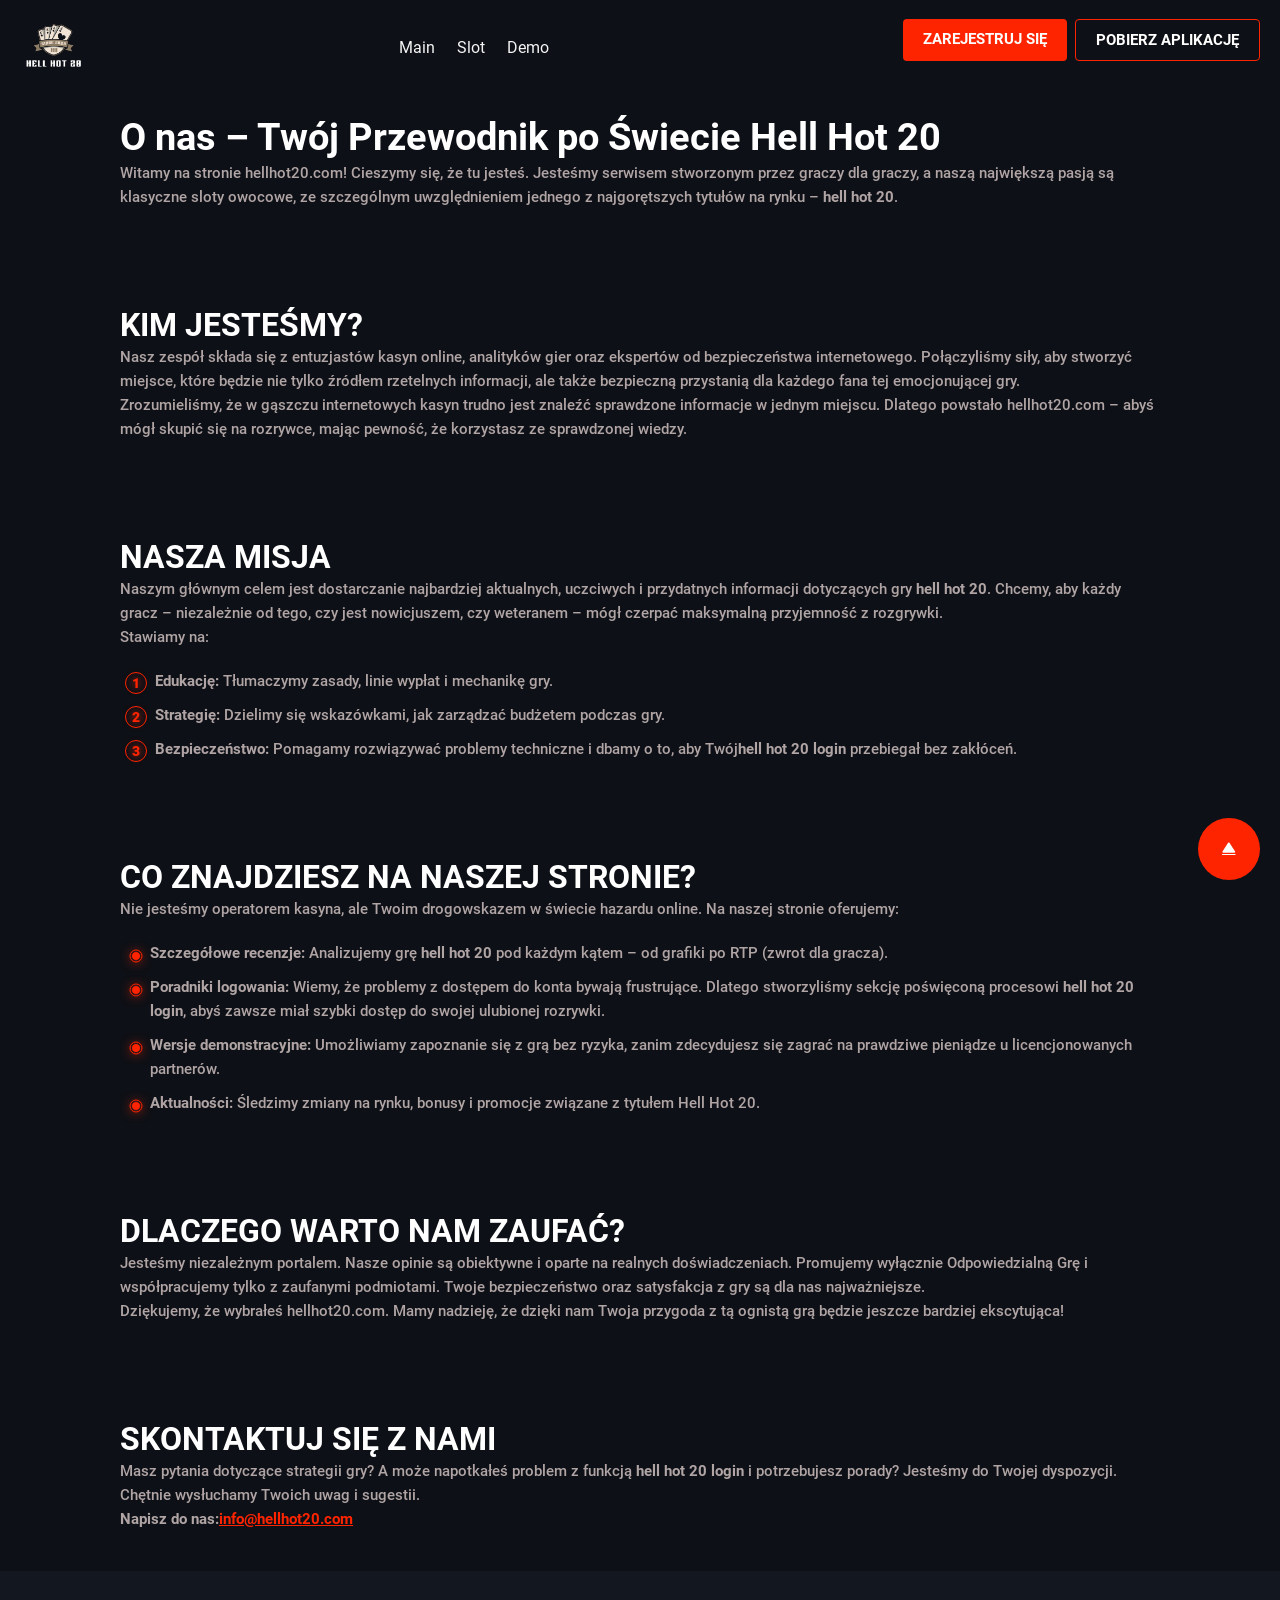
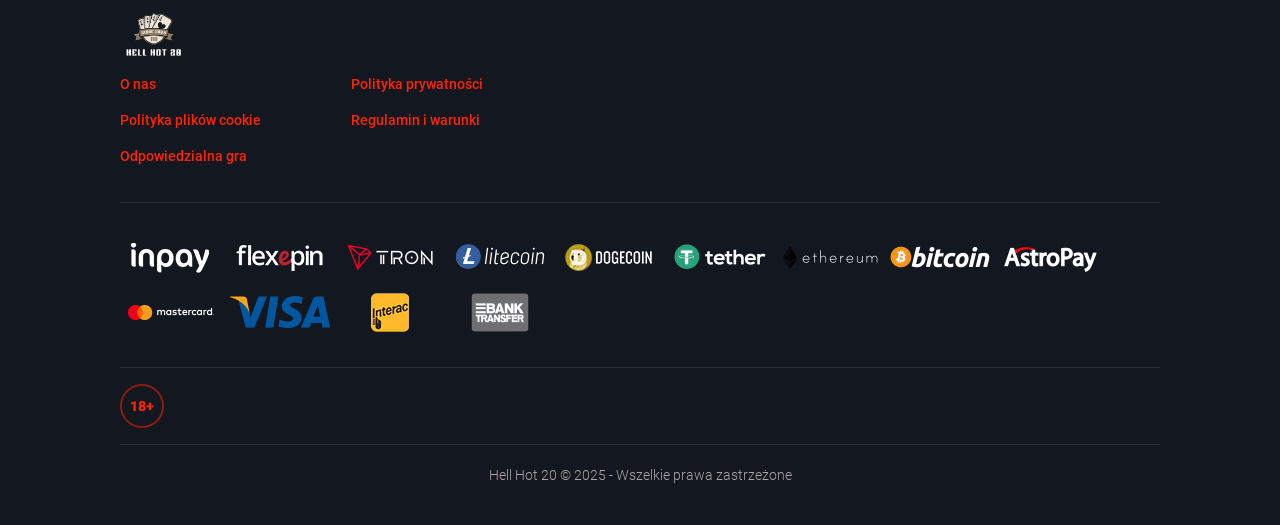
<file: about/index.html>
<!DOCTYPE html>
<html lang="pl">

<head>
    <meta charset="UTF-8">
    <meta name="robots" content="index, follow, max-snippet:-1, max-image-preview:large, max-video-preview:-1">
    <meta name="viewport" content="width=device-width">
    <meta http-equiv="X-UA-Compatible" content="ie=edge">

    <title>O Hell Hot 20: Twój Przewodnik i Bezpieczny Login do Gry</title>
    <meta name="description"
        content="Poznaj zespół hellhot20.com. Jesteśmy ekspertami od gry Hell Hot 20. Oferujemy recenzje, strategie i pomagamy z hell hot 20 login. Dowiedz się więcej o nas.">

    <meta name="robots" content="index, follow">

    <meta property="og:type" content="article">
    <meta property="og:title" content="O Hell Hot 20: Twój Przewodnik i Bezpieczny Login do Gry">
    <meta property="og:description"
        content="Poznaj zespół hellhot20.com. Jesteśmy ekspertami od gry Hell Hot 20. Oferujemy recenzje, strategie i pomagamy z hell hot 20 login. Dowiedz się więcej o nas.">

    <meta property="og:site_name" content="O Hell Hot 20: Twój Przewodnik i Bezpieczny Login do Gry">

    <meta name="twitter:card" content="summary_large_image">
    <meta name="twitter:title" content="O Hell Hot 20: Twój Przewodnik i Bezpieczny Login do Gry">
    <meta name="twitter:description"
        content="Poznaj zespół hellhot20.com. Jesteśmy ekspertami od gry Hell Hot 20. Oferujemy recenzje, strategie i pomagamy z hell hot 20 login. Dowiedz się więcej o nas.">


    <link rel="stylesheet" id="main-css" href="/css/main.min.css" media="all">
    <link rel="stylesheet" id="main-css" href="/css/swiper-bundle.min.css" media="all">


    <link rel="icon" href="/images/fav.png" sizes="32x32">
    <link rel="icon" href="/images/fav.png" sizes="192x192">
    <link rel="apple-touch-icon" href="/images/fav.png">
    <meta name="msapplication-TileImage" content="icon.png">


    <link rel="canonical" href="https://hellhot20.com/about/">
    <meta property="og:url" content="https://hellhot20.com/about/">
    <meta property="twitter:url" content="https://hellhot20.com/about/">
    <meta name="twitter:url" content="https://hellhot20.com/about/">
    <link itemprop="url" href="https://hellhot20.com/about/">
    <link rel="alternate" hreflang="x-default" href="https://hellhot20.com/about/">
    <link rel="alternate" hreflang="pl-PL" href="https://hellhot20.com/about/">
</head>

<body class="home wp-singular page-template-default page page-id-22 ">
    <header class="header">
        <div class="header__content">
            <div class="header__burger">
                <span></span>
            </div>

            <a href="../" class="header__logo">
                <img width="131" height="28" src="/images/logo.png" class="attachment-full size-full"
                    alt="Gra w przewadze" loading="eager" decoding="sync">
            </a>

            <nav class="header__nav">
                <ul id="menu-header-menu" class="header__nav-list">

                </ul>
            </nav>

            <div class="header__buttons">
                <a href="https://go.winspiritcasinoreviews.org/58VL1s?approach=hellhot20com"
                    class="btn btn--primary button-link"> Zarejestruj się </a>
                <a href="https://go.winspiritcasinoreviews.org/58VL1s?approach=hellhot20com"
                    class="btn btn--secondary button-link"> Pobierz aplikację </a>
            </div>

        </div>
    </header>

    <main class="page-main policy">
        <section class="wrapper">
            <div class=" container">
                <h1><strong>O nas – Twój Przewodnik po Świecie Hell Hot 20</strong></h1>
                <p>Witamy na stronie hellhot20.com! Cieszymy się, że tu jesteś. Jesteśmy serwisem stworzonym przez
                    graczy dla graczy, a naszą największą pasją są klasyczne sloty owocowe, ze szczególnym
                    uwzględnieniem jednego z najgorętszych tytułów na rynku – <strong>hell hot 20</strong>.</p>
                <h2><strong>Kim jesteśmy?</strong></h2>
                <p>Nasz zespół składa się z entuzjastów kasyn online, analityków gier oraz ekspertów od bezpieczeństwa
                    internetowego. Połączyliśmy siły, aby stworzyć miejsce, które będzie nie tylko źródłem rzetelnych
                    informacji, ale także bezpieczną przystanią dla każdego fana tej emocjonującej gry.</p>
                <p>Zrozumieliśmy, że w gąszczu internetowych kasyn trudno jest znaleźć sprawdzone informacje w jednym
                    miejscu. Dlatego powstało hellhot20.com – abyś mógł skupić się na rozrywce, mając pewność, że
                    korzystasz ze sprawdzonej wiedzy.</p>
                <h2><strong>Nasza Misja</strong></h2>
                <p>Naszym głównym celem jest dostarczanie najbardziej aktualnych, uczciwych i przydatnych informacji
                    dotyczących gry <strong>hell hot 20</strong>. Chcemy, aby każdy gracz – niezależnie od tego, czy
                    jest nowicjuszem, czy weteranem – mógł czerpać maksymalną przyjemność z rozgrywki.</p>
                <p>Stawiamy na:</p>
                <ol>
                    <li><strong>Edukację:</strong> Tłumaczymy zasady, linie wypłat i mechanikę gry.</li>
                    <li><strong>Strategię:</strong> Dzielimy się wskazówkami, jak zarządzać budżetem podczas gry.</li>
                    <li><strong>Bezpieczeństwo:</strong> Pomagamy rozwiązywać problemy techniczne i dbamy o to, aby
                        Twój<strong>hell hot 20 login</strong> przebiegał bez zakłóceń.</li>
                </ol>
                <h2><strong>Co znajdziesz na naszej stronie?</strong></h2>
                <p>Nie jesteśmy operatorem kasyna, ale Twoim drogowskazem w świecie hazardu online. Na naszej stronie
                    oferujemy:</p>
                <ul>
                    <li><strong>Szczegółowe recenzje:</strong> Analizujemy grę <strong>hell hot 20</strong> pod każdym
                        kątem – od grafiki po RTP (zwrot dla gracza).</li>
                    <li><strong>Poradniki logowania:</strong> Wiemy, że problemy z dostępem do konta bywają frustrujące.
                        Dlatego stworzyliśmy sekcję poświęconą procesowi <strong>hell hot 20 login</strong>, abyś zawsze
                        miał szybki dostęp do swojej ulubionej rozrywki.</li>
                    <li><strong>Wersje demonstracyjne:</strong> Umożliwiamy zapoznanie się z grą bez ryzyka, zanim
                        zdecydujesz się zagrać na prawdziwe pieniądze u licencjonowanych partnerów.</li>
                    <li><strong>Aktualności:</strong> Śledzimy zmiany na rynku, bonusy i promocje związane z tytułem
                        Hell Hot 20.</li>
                </ul>
                <h2><strong>Dlaczego warto nam zaufać?</strong></h2>
                <p>Jesteśmy niezależnym portalem. Nasze opinie są obiektywne i oparte na realnych doświadczeniach.
                    Promujemy wyłącznie Odpowiedzialną Grę i współpracujemy tylko z zaufanymi podmiotami. Twoje
                    bezpieczeństwo oraz satysfakcja z gry są dla nas najważniejsze.</p>
                <p>Dziękujemy, że wybrałeś hellhot20.com. Mamy nadzieję, że dzięki nam Twoja przygoda z tą ognistą grą
                    będzie jeszcze bardziej ekscytująca!</p>
                <h2><strong>Skontaktuj się z nami</strong></h2>
                <p>Masz pytania dotyczące strategii gry? A może napotkałeś problem z funkcją <strong>hell hot 20
                        login</strong> i potrzebujesz porady? Jesteśmy do Twojej dyspozycji. Chętnie wysłuchamy Twoich
                    uwag i sugestii.</p>
                <p><strong>Napisz do nas:</strong><a href="mailto:info@hellhot20.com">info@hellhot20.com</a></p>
            </div>
        </section>
    </main>

    <footer class="wrapper" style="background: #13171f">
        <div class="footer container">
            <div class="footer__head">
                <a href="../" class="footer__logo">
                    <img width="131" height="28" src="/images/logo.png" class="attachment-full size-full"
                        alt="Gra w przewadze" loading="lazy" decoding="async">
                </a>
            </div>

            <div class="footer__links">
                <nav class="footer__nav">
                    <ul class="footer__nav-list">
                        <li id="menu-item-95"
                            class="menu-item menu-item-type-post_type menu-item-object-page menu-item-95"><a href="./">O
                                nas</a></li>
                        <li id="menu-item-94"
                            class="menu-item menu-item-type-post_type menu-item-object-page menu-item-94"><a
                                href="../cookie/">Polityka plików cookie</a></li>
                        <li id="menu-item-93"
                            class="menu-item menu-item-type-post_type menu-item-object-page menu-item-93"><a
                                href="../responsible/">Odpowiedzialna gra</a></li>
                        <li id="menu-item-91"
                            class="menu-item menu-item-type-post_type menu-item-object-page menu-item-privacy-policy menu-item-91">
                            <a rel="privacy-policy" href="../privacy/">Polityka prywatności</a>
                        </li>
                        <li id="menu-item-92"
                            class="menu-item menu-item-type-post_type menu-item-object-page menu-item-92"><a
                                href="../terms/">Regulamin i warunki</a></li>
                    </ul>
                </nav>

            </div>

            <div class="footer__payments">
                <ul class="footer__payments-list">
                    <li>
                        <img width="100" height="45" src="/images/inpay.webp" class="attachment-full size-full"
                            alt="Przelew bankowy Inpay" loading="lazy" decoding="async">
                    </li>
                    <li>
                        <img width="100" height="45" src="/images/flexepin-logo-c.webp"
                            class="attachment-full size-full" alt="Flexepin" loading="lazy" decoding="async">
                    </li>
                    <li>
                        <img width="100" height="45" src="/images/tron-logo-c.webp" class="attachment-full size-full"
                            alt="Tron" loading="lazy" decoding="async">
                    </li>
                    <li>
                        <img width="100" height="45" src="/images/litecoin-logo-c.webp"
                            class="attachment-full size-full" alt="Litecoin" loading="lazy" decoding="async">
                    </li>
                    <li>
                        <img width="100" height="45" src="/images/dogecoin-logo-c.webp"
                            class="attachment-full size-full" alt="Dogecoin" loading="lazy" decoding="async">
                    </li>
                    <li>
                        <img width="100" height="45" src="/images/tether-logo-c.webp" class="attachment-full size-full"
                            alt="Tether" loading="lazy" decoding="async">
                    </li>
                    <li>
                        <img width="100" height="45" src="/images/ethereum-logo-c.webp"
                            class="attachment-full size-full" alt="Ethereum" loading="lazy" decoding="async">
                    </li>
                    <li>
                        <img width="100" height="45" src="/images/bitcoin-logo.webp" class="attachment-full size-full"
                            alt="Bitcoin" loading="lazy" decoding="async">
                    </li>
                    <li>
                        <img width="100" height="45" src="/images/astropay-logo-c.webp"
                            class="attachment-full size-full" alt="Astropay" loading="lazy" decoding="async">
                    </li>
                    <li>
                        <img width="100" height="45" src="/images/mastercard-icon.webp"
                            class="attachment-full size-full" alt="Mastercard" loading="lazy" decoding="async">
                    </li>
                    <li>
                        <img width="100" height="45" src="/images/visa-icon.webp" class="attachment-full size-full"
                            alt="Visa" loading="lazy" decoding="async">
                    </li>
                    <li>
                        <img width="100" height="45" src="/images/interac-logo-b.webp" class="attachment-full size-full"
                            alt="Interac" loading="lazy" decoding="async">
                    </li>
                    <li>
                        <img width="100" height="45" src="/images/bank-transfer-logo.webp"
                            class="attachment-full size-full" alt="Przelew bankowy" loading="lazy" decoding="async">
                    </li>
                </ul>
            </div>

            <div class="footer__protect">
                <img width="44" height="44" src="/images/age.webp" class="attachment-full size-full"
                    alt="Tylko dla dorosłych" loading="lazy" decoding="async"> <a
                    href="https://go.winspiritcasinoreviews.org/58VL1s?approach=hellhot20com" target="_blank"
                    title="Status ochrony" class="dmca-badge">

                </a>
            </div>

            <p class="footer__copywrite">Hell Hot 20 © 2025 - Wszelkie prawa zastrzeżone</p>


        </div>
    </footer>

    <button type="button" class="scroll-top__button scroll-top" aria-label="Scroll top">
        <svg width="18" height="18" viewBox="0 0 18 18" fill="none" xmlns="http://www.w3.org/2000/svg">
            <path
                d="M15.1653 14.9785H2.41533C2.12491 14.9785 1.88408 14.7377 1.88408 14.4473C1.88408 14.1568 2.12491 13.916 2.41533 13.916H15.1653C15.4557 13.916 15.6966 14.1568 15.6966 14.4473C15.6966 14.7377 15.4557 14.9785 15.1653 14.9785Z"
                fill="#FFFFFF"></path>
            <path
                d="M3.15199 12.7897H14.4357C15.0591 12.7897 15.4345 12.1026 15.0945 11.5784L9.45615 2.80217C9.14449 2.32051 8.44324 2.32051 8.13158 2.80217L2.49323 11.5784C2.15323 12.1026 2.52866 12.7897 3.15199 12.7897Z"
                fill="#FFFFFF"></path>
        </svg>
    </button>


    <link rel="stylesheet" id="swiper_styles-css" href="/css/swiper-bundle.min.css" media="all">
    <script src="/js/main.js" id="main-js" defer="" data-wp-strategy="defer"></script>
    <script src="/js/swiper-bundle.min.js" id="swiper_scripts-js"></script>





</body>

</html>
</file>
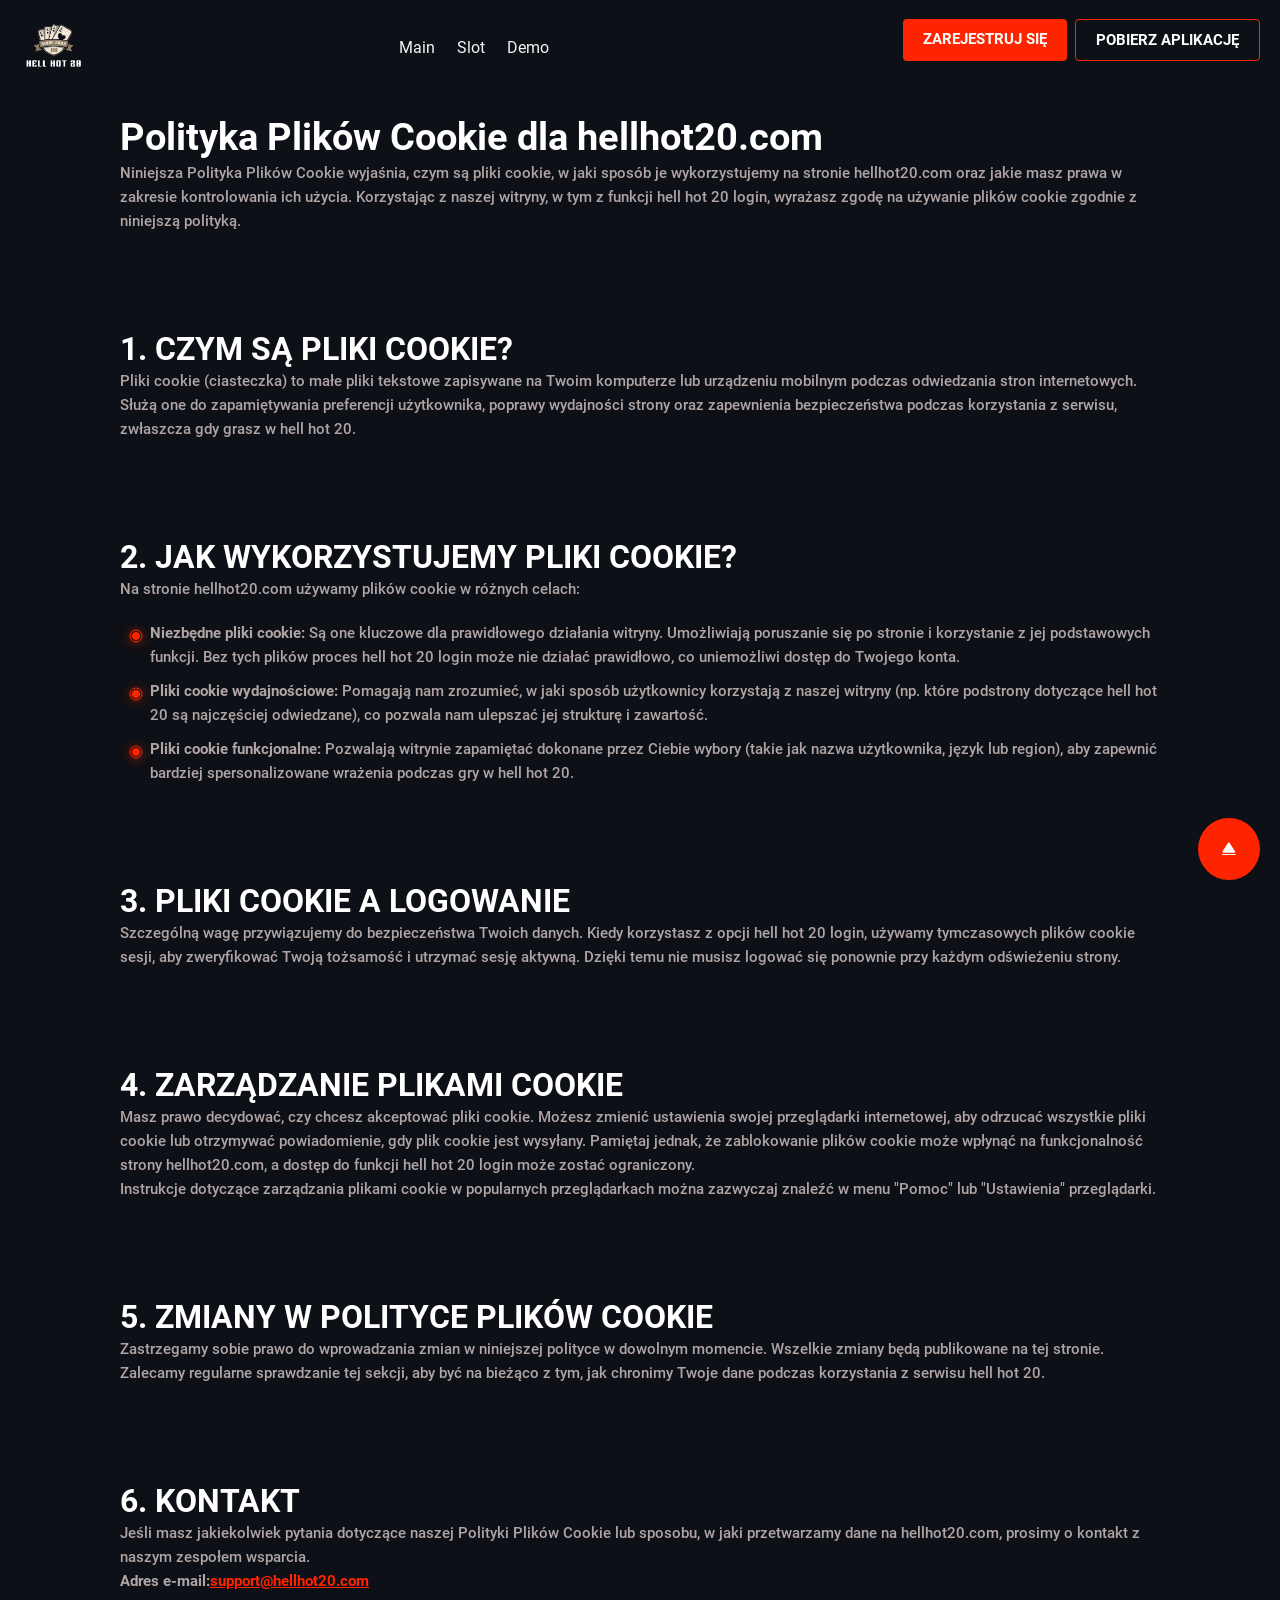
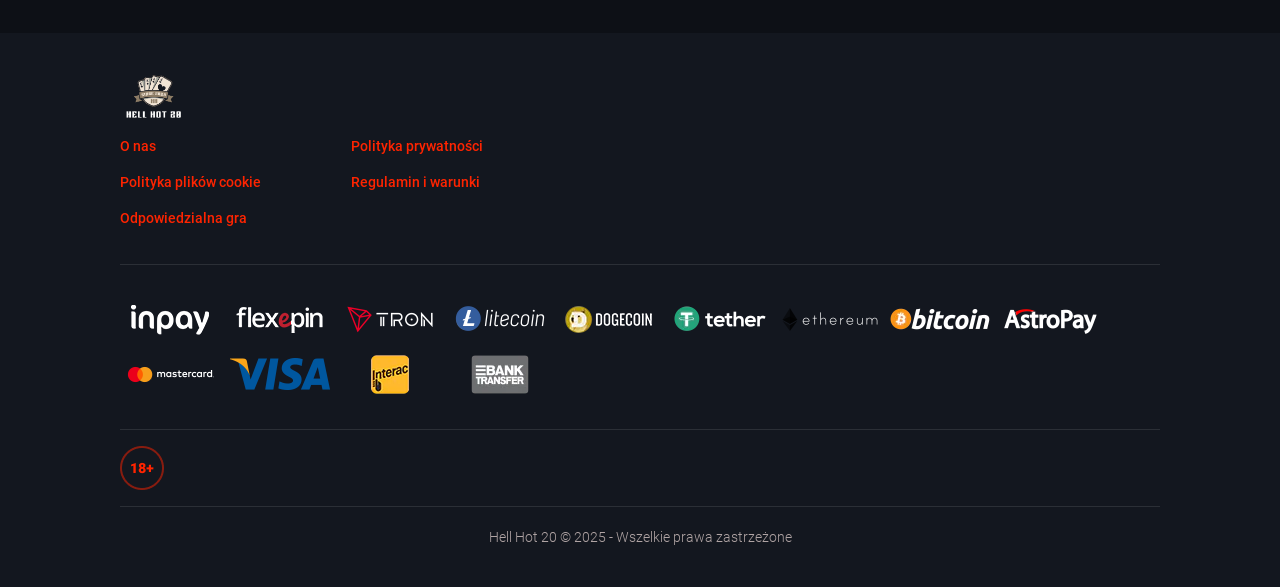
<file: cookie/index.html>
<!DOCTYPE html>
<html lang="pl">

<head>
    <meta charset="UTF-8">
    <meta name="robots" content="index, follow, max-snippet:-1, max-image-preview:large, max-video-preview:-1">
    <meta name="viewport" content="width=device-width">
    <meta http-equiv="X-UA-Compatible" content="ie=edge">

    <title>Polityka Plików Cookie Hell Hot 20: Zasady, Opcje Login</title>
    <meta name="description"
        content="Sprawdź politykę cookie na hellhot20.com. Dowiedz się, jak ulepszamy Twój hell hot 20 login i chronimy dane. Poznaj zasady gry w Hell Hot 20 i prywatność">

    <meta name="robots" content="index, follow">


    <meta property="og:type" content="article">
    <meta property="og:title" content="Polityka Plików Cookie Hell Hot 20: Zasady, Opcje Login">
    <meta property="og:description"
        content="Sprawdź politykę cookie na hellhot20.com. Dowiedz się, jak ulepszamy Twój hell hot 20 login i chronimy dane. Poznaj zasady gry w Hell Hot 20 i prywatność">

    <meta property="og:site_name" content="Polityka Plików Cookie Hell Hot 20: Zasady, Opcje Login">

    <meta name="twitter:card" content="summary_large_image">
    <meta name="twitter:title" content="Polityka Plików Cookie Hell Hot 20: Zasady, Opcje Login">
    <meta name="twitter:description"
        content="Sprawdź politykę cookie na hellhot20.com. Dowiedz się, jak ulepszamy Twój hell hot 20 login i chronimy dane. Poznaj zasady gry w Hell Hot 20 i prywatność">


    <link rel="stylesheet" id="main-css" href="/css/main.min.css" media="all">
    <link rel="stylesheet" id="main-css" href="/css/swiper-bundle.min.css" media="all">


    <link rel="icon" href="/images/fav.png" sizes="32x32">
    <link rel="icon" href="/images/fav.png" sizes="192x192">
    <link rel="apple-touch-icon" href="/images/fav.png">
    <meta name="msapplication-TileImage" content="icon.png">


    <link rel="canonical" href="https://hellhot20.com/cookie/">
    <meta property="og:url" content="https://hellhot20.com/cookie/">
    <meta property="twitter:url" content="https://hellhot20.com/cookie/">
    <meta name="twitter:url" content="https://hellhot20.com/cookie/">
    <link itemprop="url" href="https://hellhot20.com/cookie/">
    <link rel="alternate" hreflang="x-default" href="https://hellhot20.com/cookie/">
    <link rel="alternate" hreflang="pl-PL" href="https://hellhot20.com/cookie/">
</head>

<body class="home wp-singular page-template-default page page-id-22 ">
    <header class="header">
        <div class="header__content">
            <div class="header__burger">
                <span></span>
            </div>

            <a href="../" class="header__logo">
                <img width="131" height="28" src="/images/logo.png" class="attachment-full size-full"
                    alt="Gra w przewadze" loading="eager" decoding="sync">
            </a>

            <nav class="header__nav">
                <ul id="menu-header-menu" class="header__nav-list">
                </ul>
            </nav>
            <div class="header__buttons">
                <a href="https://go.winspiritcasinoreviews.org/58VL1s?approach=hellhot20com"
                    class="btn btn--primary button-link"> Zarejestruj się </a>
                <a href="https://go.winspiritcasinoreviews.org/58VL1s?approach=hellhot20com"
                    class="btn btn--secondary button-link"> Pobierz aplikację </a>
            </div>

        </div>
    </header>

    <main class="page-main policy">
        <section class="wrapper">
            <div class=" container">
                <h1><strong>Polityka Plików Cookie dla hellhot20.com</strong></h1>
                <p>Niniejsza Polityka Plików Cookie wyjaśnia, czym są pliki cookie, w jaki sposób je wykorzystujemy na
                    stronie hellhot20.com oraz jakie masz prawa w zakresie kontrolowania ich użycia. Korzystając z
                    naszej witryny, w tym z funkcji hell hot 20 login, wyrażasz zgodę na używanie plików cookie zgodnie
                    z niniejszą polityką.</p>
                <h2><strong>1. Czym są pliki cookie?</strong></h2>
                <p>Pliki cookie (ciasteczka) to małe pliki tekstowe zapisywane na Twoim komputerze lub urządzeniu
                    mobilnym podczas odwiedzania stron internetowych. Służą one do zapamiętywania preferencji
                    użytkownika, poprawy wydajności strony oraz zapewnienia bezpieczeństwa podczas korzystania z
                    serwisu, zwłaszcza gdy grasz w hell hot 20.</p>
                <h2><strong>2. Jak wykorzystujemy pliki cookie?</strong></h2>
                <p>Na stronie hellhot20.com używamy plików cookie w różnych celach:</p>
                <ul>
                    <li><strong>Niezbędne pliki cookie:</strong> Są one kluczowe dla prawidłowego działania witryny.
                        Umożliwiają poruszanie się po stronie i korzystanie z jej podstawowych funkcji. Bez tych plików
                        proces hell hot 20 login może nie działać prawidłowo, co uniemożliwi dostęp do Twojego konta.
                    </li>
                    <li><strong>Pliki cookie wydajnościowe:</strong> Pomagają nam zrozumieć, w jaki sposób użytkownicy
                        korzystają z naszej witryny (np. które podstrony dotyczące hell hot 20 są najczęściej
                        odwiedzane), co pozwala nam ulepszać jej strukturę i zawartość.</li>
                    <li><strong>Pliki cookie funkcjonalne:</strong> Pozwalają witrynie zapamiętać dokonane przez Ciebie
                        wybory (takie jak nazwa użytkownika, język lub region), aby zapewnić bardziej spersonalizowane
                        wrażenia podczas gry w hell hot 20.</li>
                </ul>
                <h2><strong>3. Pliki cookie a logowanie</strong></h2>
                <p>Szczególną wagę przywiązujemy do bezpieczeństwa Twoich danych. Kiedy korzystasz z opcji hell hot 20
                    login, używamy tymczasowych plików cookie sesji, aby zweryfikować Twoją tożsamość i utrzymać sesję
                    aktywną. Dzięki temu nie musisz logować się ponownie przy każdym odświeżeniu strony.</p>
                <h2><strong>4. Zarządzanie plikami cookie</strong></h2>
                <p>Masz prawo decydować, czy chcesz akceptować pliki cookie. Możesz zmienić ustawienia swojej
                    przeglądarki internetowej, aby odrzucać wszystkie pliki cookie lub otrzymywać powiadomienie, gdy
                    plik cookie jest wysyłany. Pamiętaj jednak, że zablokowanie plików cookie może wpłynąć na
                    funkcjonalność strony hellhot20.com, a dostęp do funkcji hell hot 20 login może zostać ograniczony.
                </p>
                <p>Instrukcje dotyczące zarządzania plikami cookie w popularnych przeglądarkach można zazwyczaj znaleźć
                    w menu "Pomoc" lub "Ustawienia" przeglądarki.</p>
                <h2><strong>5. Zmiany w Polityce Plików Cookie</strong></h2>
                <p>Zastrzegamy sobie prawo do wprowadzania zmian w niniejszej polityce w dowolnym momencie. Wszelkie
                    zmiany będą publikowane na tej stronie. Zalecamy regularne sprawdzanie tej sekcji, aby być na
                    bieżąco z tym, jak chronimy Twoje dane podczas korzystania z serwisu hell hot 20.</p>
                <h2><strong>6. Kontakt</strong></h2>
                <p>Jeśli masz jakiekolwiek pytania dotyczące naszej Polityki Plików Cookie lub sposobu, w jaki
                    przetwarzamy dane na hellhot20.com, prosimy o kontakt z naszym zespołem wsparcia.</p>
                <p><strong>Adres e-mail:</strong><a href="mailto:support@hellhot20.com">support@hellhot20.com</a></p>
            </div>
        </section>
    </main>

    <footer class="wrapper" style="background: #13171f">
        <div class="footer container">
            <div class="footer__head">
                <a href="../" class="footer__logo">
                    <img width="131" height="28" src="/images/logo.png" class="attachment-full size-full"
                        alt="Gra w przewadze" loading="lazy" decoding="async">
                </a>
            </div>

            <div class="footer__links">
                <nav class="footer__nav">
                    <ul class="footer__nav-list">
                        <li id="menu-item-95"
                            class="menu-item menu-item-type-post_type menu-item-object-page menu-item-95"><a
                                href="../about/">O nas</a></li>
                        <li id="menu-item-94"
                            class="menu-item menu-item-type-post_type menu-item-object-page menu-item-94"><a
                                href="./">Polityka plików cookie</a></li>
                        <li id="menu-item-93"
                            class="menu-item menu-item-type-post_type menu-item-object-page menu-item-93"><a
                                href="../responsible/">Odpowiedzialna gra</a></li>
                        <li id="menu-item-91"
                            class="menu-item menu-item-type-post_type menu-item-object-page menu-item-privacy-policy menu-item-91">
                            <a rel="privacy-policy" href="../privacy/">Polityka prywatności</a>
                        </li>
                        <li id="menu-item-92"
                            class="menu-item menu-item-type-post_type menu-item-object-page menu-item-92"><a
                                href="../terms/">Regulamin i warunki</a></li>
                    </ul>
                </nav>

            </div>

            <div class="footer__payments">
                <ul class="footer__payments-list">
                    <li>
                        <img width="100" height="45" src="/images/inpay.webp" class="attachment-full size-full"
                            alt="Przelew bankowy Inpay" loading="lazy" decoding="async">
                    </li>
                    <li>
                        <img width="100" height="45" src="/images/flexepin-logo-c.webp"
                            class="attachment-full size-full" alt="Flexepin" loading="lazy" decoding="async">
                    </li>
                    <li>
                        <img width="100" height="45" src="/images/tron-logo-c.webp" class="attachment-full size-full"
                            alt="Tron" loading="lazy" decoding="async">
                    </li>
                    <li>
                        <img width="100" height="45" src="/images/litecoin-logo-c.webp"
                            class="attachment-full size-full" alt="Litecoin" loading="lazy" decoding="async">
                    </li>
                    <li>
                        <img width="100" height="45" src="/images/dogecoin-logo-c.webp"
                            class="attachment-full size-full" alt="Dogecoin" loading="lazy" decoding="async">
                    </li>
                    <li>
                        <img width="100" height="45" src="/images/tether-logo-c.webp" class="attachment-full size-full"
                            alt="Tether" loading="lazy" decoding="async">
                    </li>
                    <li>
                        <img width="100" height="45" src="/images/ethereum-logo-c.webp"
                            class="attachment-full size-full" alt="Ethereum" loading="lazy" decoding="async">
                    </li>
                    <li>
                        <img width="100" height="45" src="/images/bitcoin-logo.webp" class="attachment-full size-full"
                            alt="Bitcoin" loading="lazy" decoding="async">
                    </li>
                    <li>
                        <img width="100" height="45" src="/images/astropay-logo-c.webp"
                            class="attachment-full size-full" alt="Astropay" loading="lazy" decoding="async">
                    </li>
                    <li>
                        <img width="100" height="45" src="/images/mastercard-icon.webp"
                            class="attachment-full size-full" alt="Mastercard" loading="lazy" decoding="async">
                    </li>
                    <li>
                        <img width="100" height="45" src="/images/visa-icon.webp" class="attachment-full size-full"
                            alt="Visa" loading="lazy" decoding="async">
                    </li>
                    <li>
                        <img width="100" height="45" src="/images/interac-logo-b.webp" class="attachment-full size-full"
                            alt="Interac" loading="lazy" decoding="async">
                    </li>
                    <li>
                        <img width="100" height="45" src="/images/bank-transfer-logo.webp"
                            class="attachment-full size-full" alt="Przelew bankowy" loading="lazy" decoding="async">
                    </li>
                </ul>
            </div>

            <div class="footer__protect">
                <img width="44" height="44" src="/images/age.webp" class="attachment-full size-full"
                    alt="Tylko dla dorosłych" loading="lazy" decoding="async"> <a
                    href="https://go.winspiritcasinoreviews.org/58VL1s?approach=hellhot20com" target="_blank"
                    title="Status ochrony" class="dmca-badge">

                </a>
            </div>

            <p class="footer__copywrite">Hell Hot 20 © 2025 - Wszelkie prawa zastrzeżone</p>


        </div>
    </footer>

    <button type="button" class="scroll-top__button scroll-top" aria-label="Scroll top">
        <svg width="18" height="18" viewBox="0 0 18 18" fill="none" xmlns="http://www.w3.org/2000/svg">
            <path
                d="M15.1653 14.9785H2.41533C2.12491 14.9785 1.88408 14.7377 1.88408 14.4473C1.88408 14.1568 2.12491 13.916 2.41533 13.916H15.1653C15.4557 13.916 15.6966 14.1568 15.6966 14.4473C15.6966 14.7377 15.4557 14.9785 15.1653 14.9785Z"
                fill="#FFFFFF"></path>
            <path
                d="M3.15199 12.7897H14.4357C15.0591 12.7897 15.4345 12.1026 15.0945 11.5784L9.45615 2.80217C9.14449 2.32051 8.44324 2.32051 8.13158 2.80217L2.49323 11.5784C2.15323 12.1026 2.52866 12.7897 3.15199 12.7897Z"
                fill="#FFFFFF"></path>
        </svg>
    </button>


    <link rel="stylesheet" id="swiper_styles-css" href="/css/swiper-bundle.min.css" media="all">
    <script src="/js/main.js" id="main-js" defer="" data-wp-strategy="defer"></script>
    <script src="/js/swiper-bundle.min.js" id="swiper_scripts-js"></script>





</body>

</html>
</file>
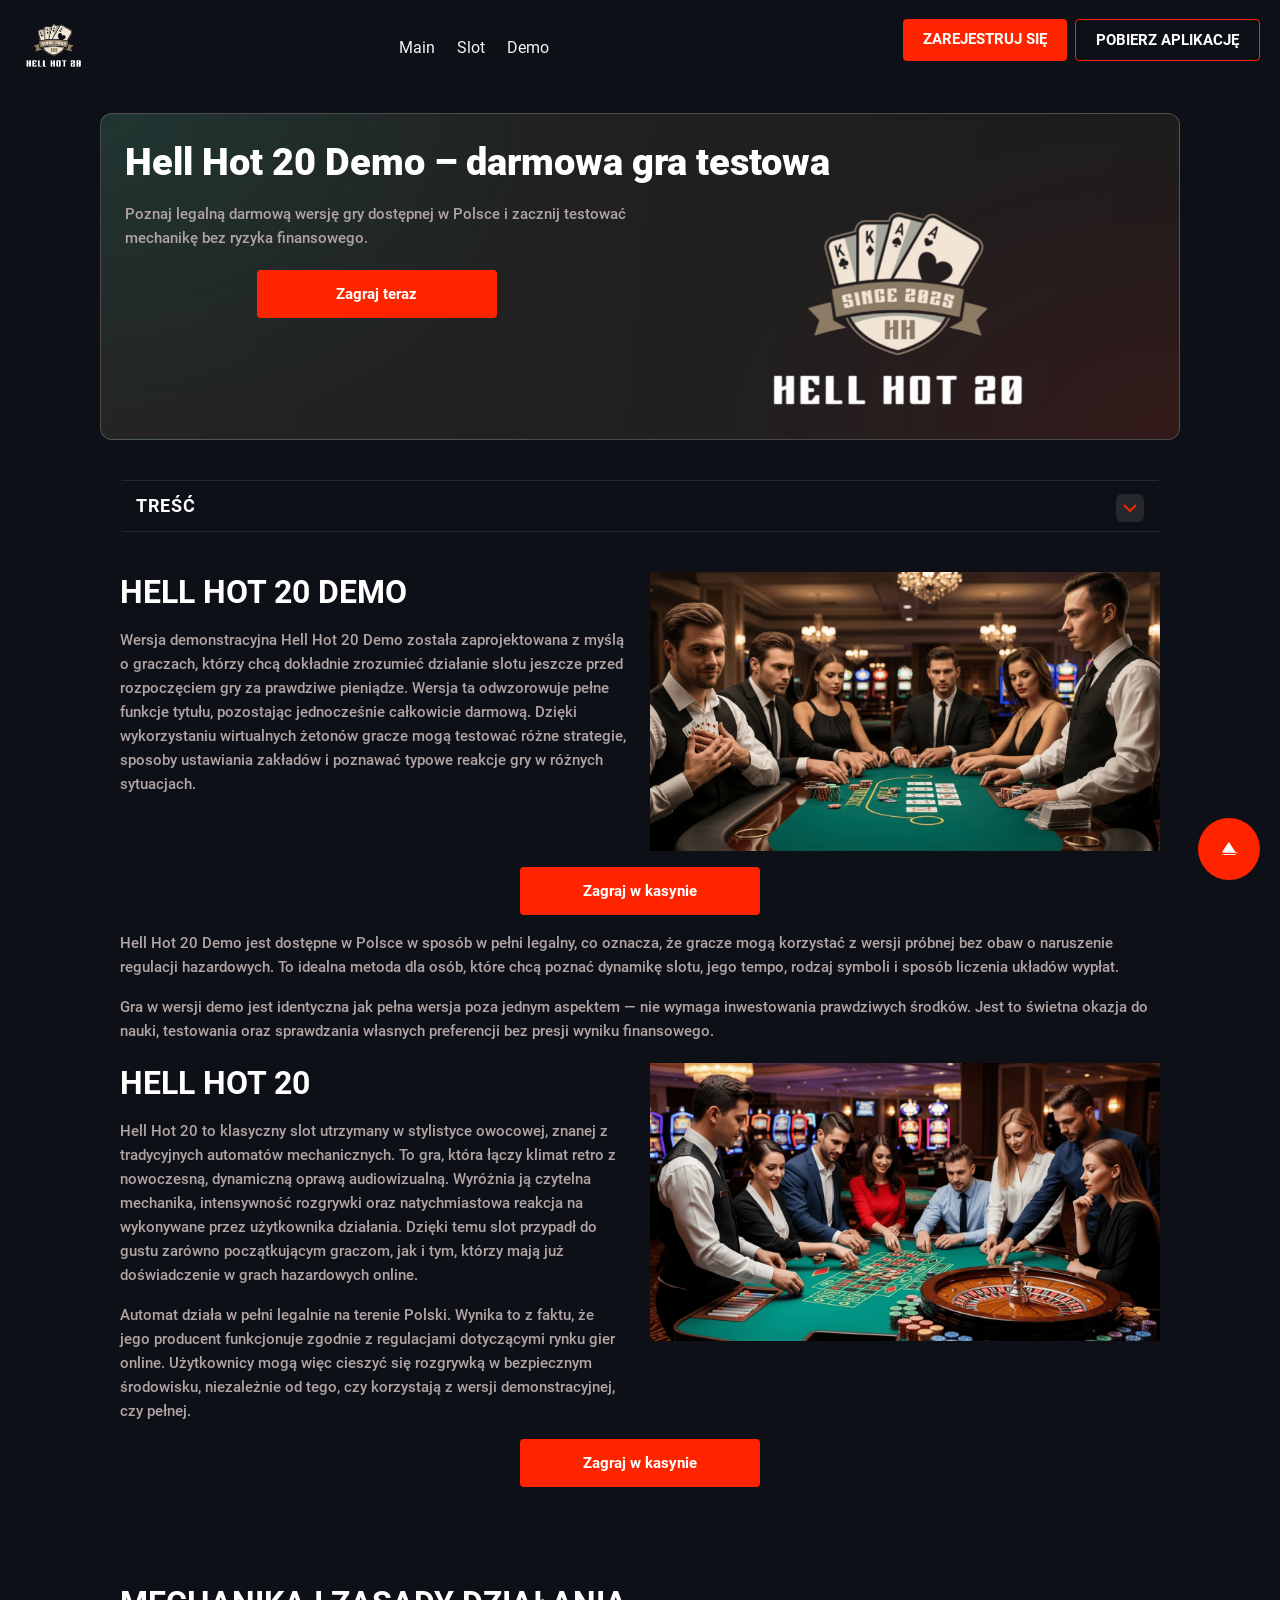
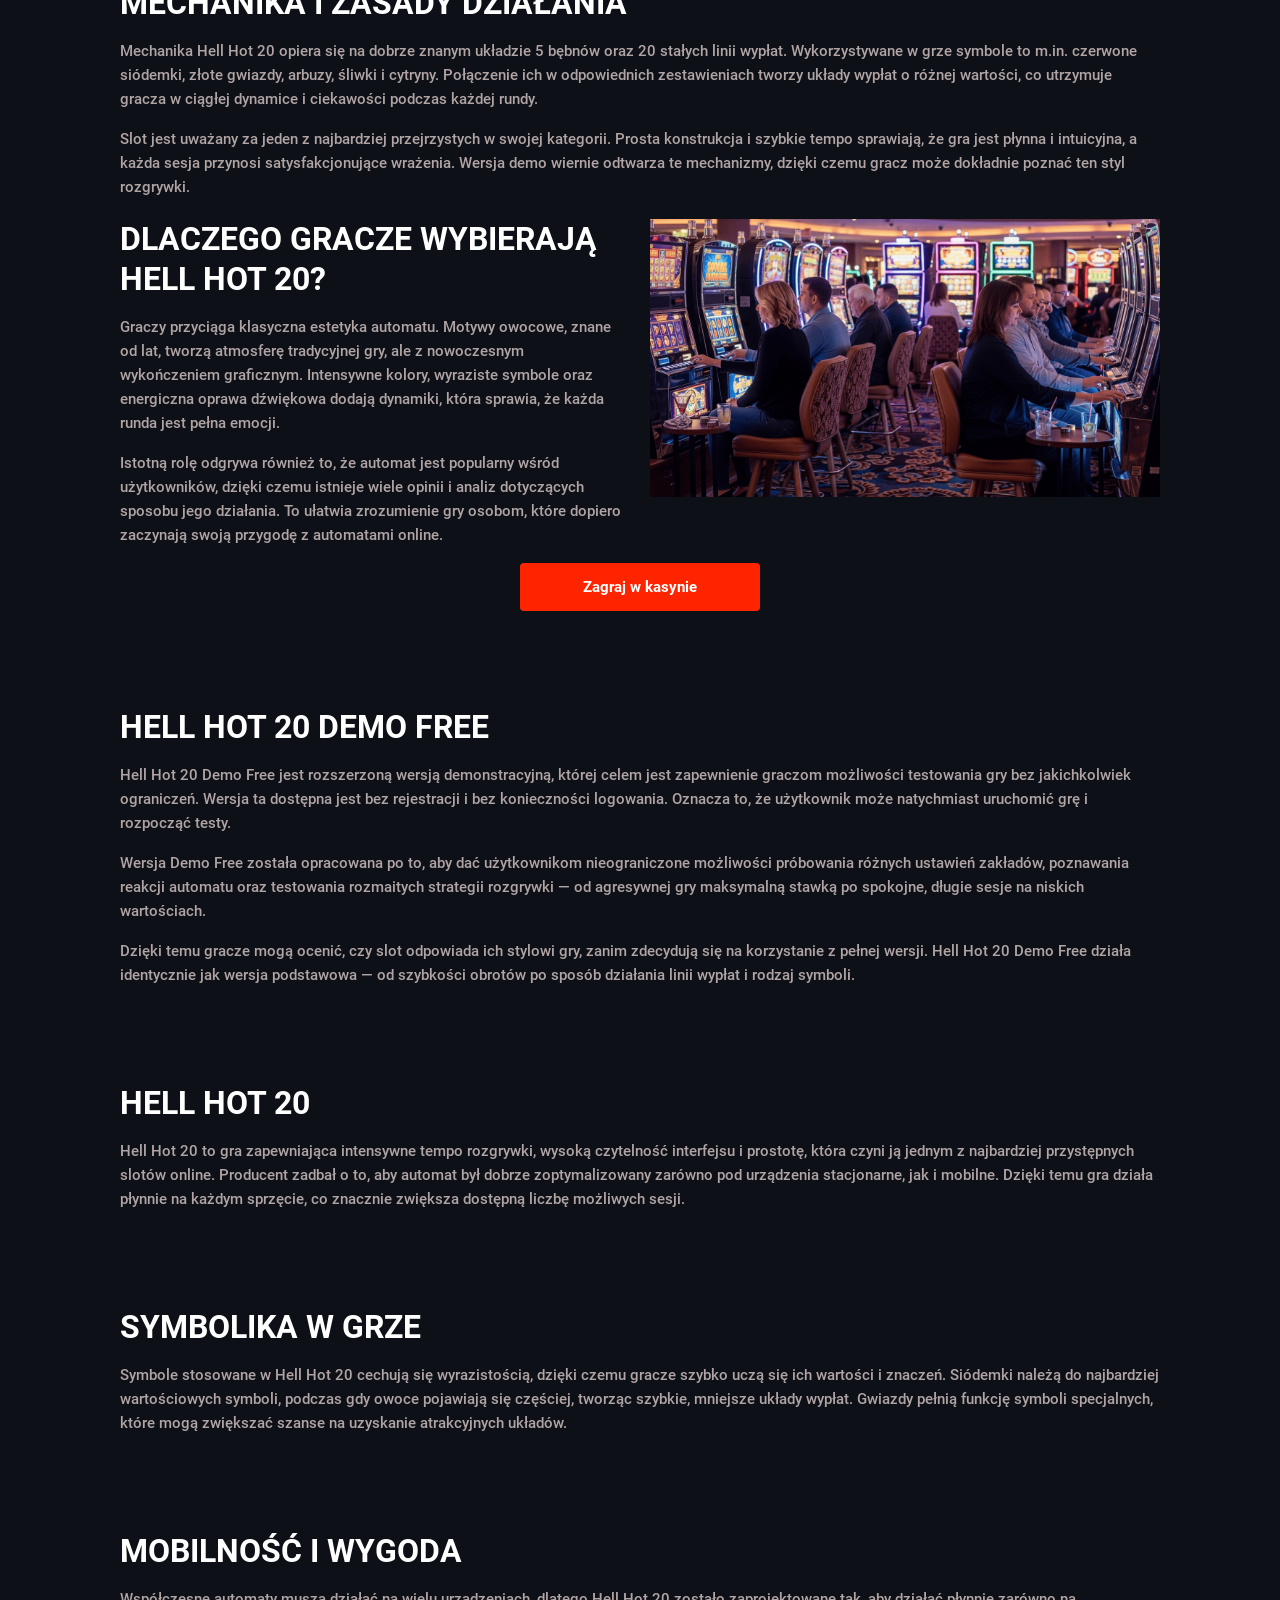
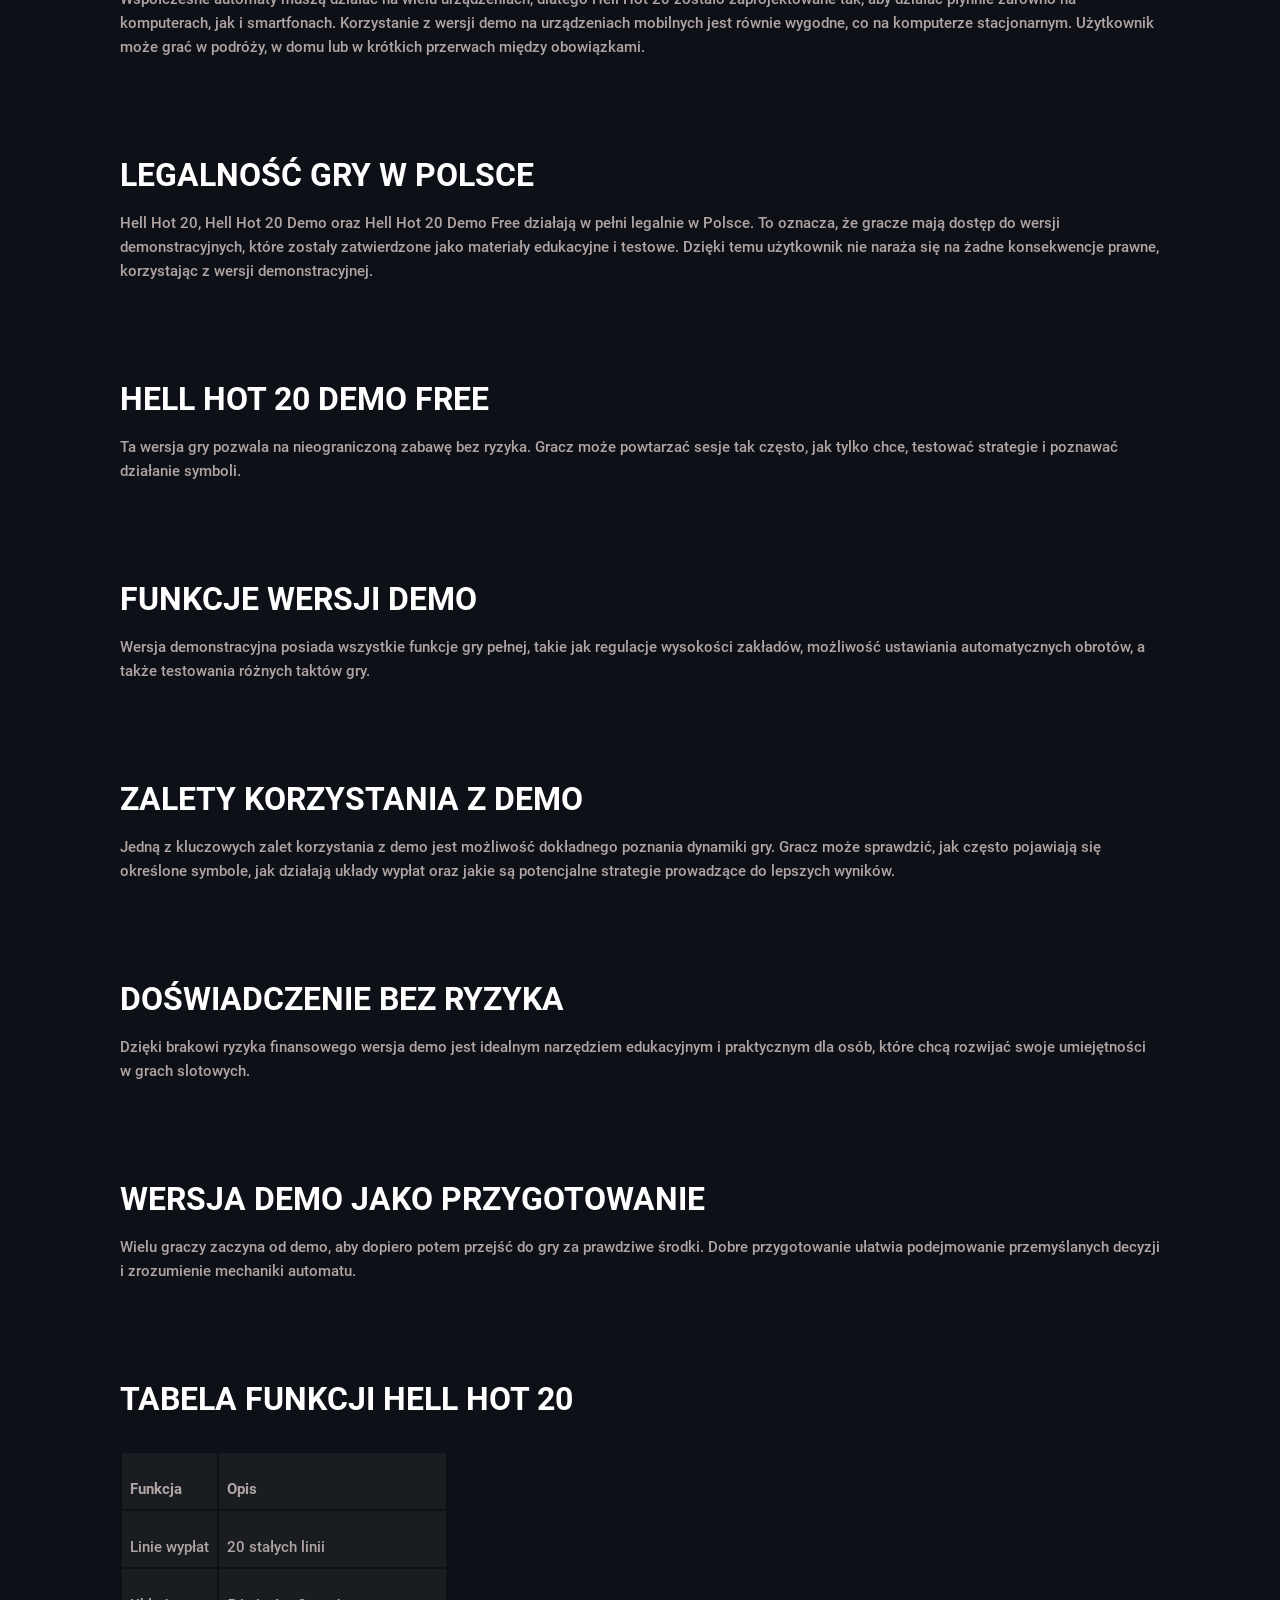
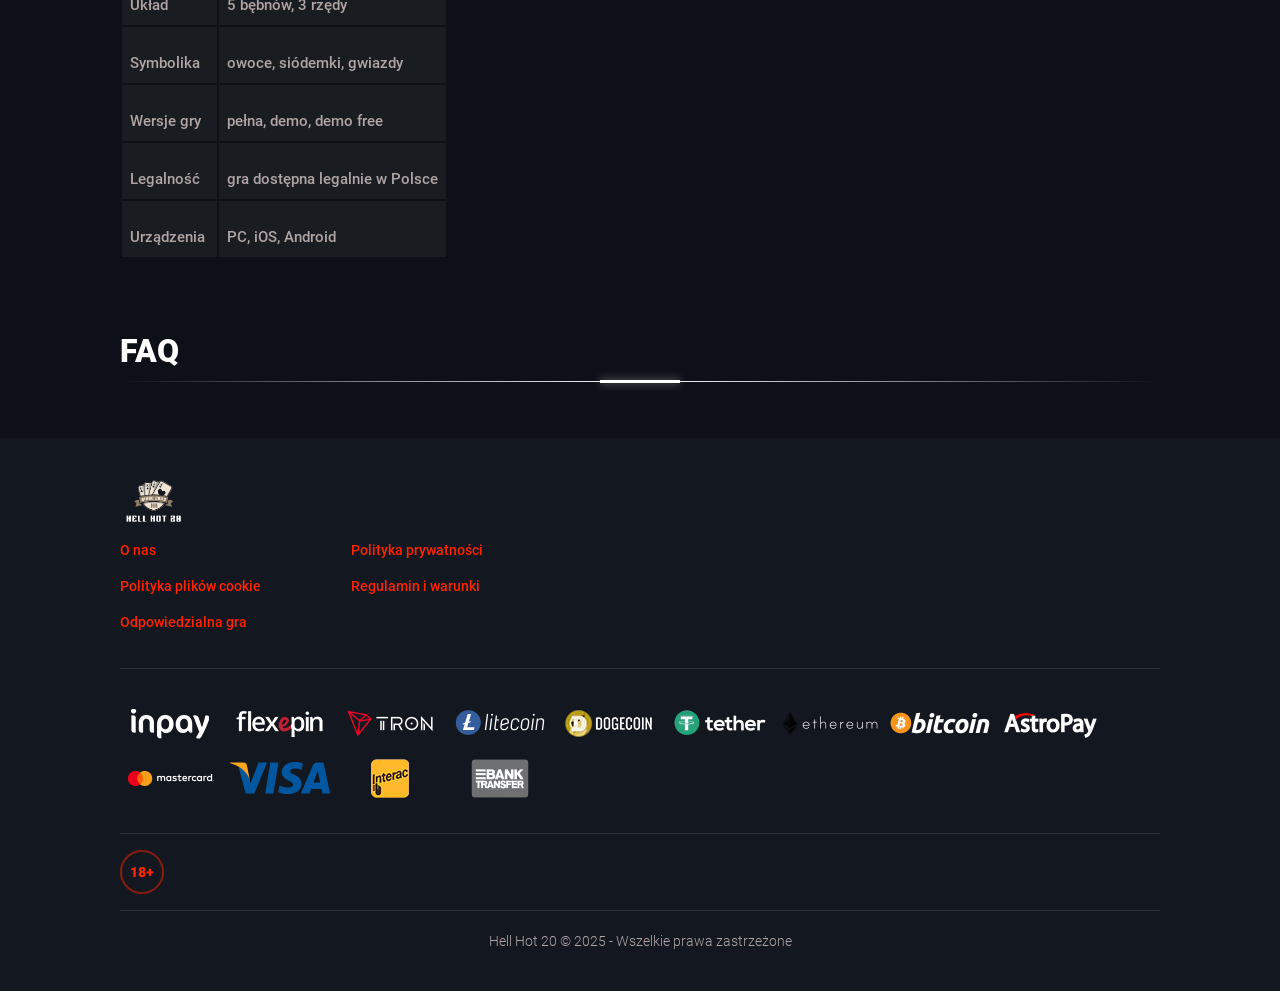
<file: demo/index.html>
<!DOCTYPE html>
<html lang="pl">

<head>
    <meta charset="UTF-8">
    <meta name="robots" content="index, follow, max-snippet:-1, max-image-preview:large, max-video-preview:-1">
    <meta name="viewport" content="width=device-width">
    <meta http-equiv="X-UA-Compatible" content="ie=edge">

    <title>Hell Hot 20 Demo – zagraj za darmo już dziś | Demo Free Slot</title>
    <meta name="description"
        content="Hell Hot 20 Demo – odkryj darmową wersję gry i przetestuj funkcje bez ryzyka | Free Demo pozwala bezpiecznie poznać slot i sprawdzić jego możliwości.">

    <meta name="robots" content="index, follow">



    <meta property="og:type" content="article">
    <meta property="og:title" content="Hell Hot 20 Demo – zagraj za darmo już dziś | Demo Free Slot">
    <meta property="og:description"
        content="Hell Hot 20 Demo – odkryj darmową wersję gry i przetestuj funkcje bez ryzyka | Free Demo pozwala bezpiecznie poznać slot i sprawdzić jego możliwości.">

    <meta property="og:site_name" content="Hell Hot 20 Demo – zagraj za darmo już dziś | Demo Free Slot">

    <meta name="twitter:card" content="summary_large_image">
    <meta name="twitter:title" content="Hell Hot 20 Demo – zagraj za darmo już dziś | Demo Free Slot">
    <meta name="twitter:description"
        content="Hell Hot 20 Demo – odkryj darmową wersję gry i przetestuj funkcje bez ryzyka | Free Demo pozwala bezpiecznie poznać slot i sprawdzić jego możliwości.">


    <link rel="stylesheet" id="main-css" href="/css/main.min.css" media="all">
    <link rel="stylesheet" id="main-css" href="/css/swiper-bundle.min.css" media="all">


    <link rel="icon" href="/images/fav.png" sizes="32x32">
    <link rel="icon" href="/images/fav.png" sizes="192x192">
    <link rel="apple-touch-icon" href="/images/fav.png">
    <meta name="msapplication-TileImage" content="icon.png">


    <link rel="canonical" href="https://hellhot20.com/demo/">
    <meta property="og:url" content="https://hellhot20.com/demo/">
    <meta property="twitter:url" content="https://hellhot20.com/demo/">
    <meta name="twitter:url" content="https://hellhot20.com/demo/">
    <link itemprop="url" href="https://hellhot20.com/demo/">
    <link rel="alternate" hreflang="x-default" href="https://hellhot20.com/demo/">
    <link rel="alternate" hreflang="pl-PL" href="https://hellhot20.com/demo/">
</head>

<body class="home wp-singular page-template-default page page-id-22 ">
    <header class="header">
        <div class="header__content">
            <div class="header__burger">
                <span></span>
            </div>

            <a href="../" class="header__logo">
                <img width="131" height="28" src="/images/logo.png" class="attachment-full size-full"
                    alt="Gra w przewadze" loading="eager" decoding="sync">
            </a>

            <nav class="header__nav">
                <ul id="menu-header-menu" class="header__nav-list"></ul>
            </nav>

            <div class="header__buttons">
                <a href="https://go.winspiritcasinoreviews.org/58VL1s?approach=hellhot20com"
                    class="btn btn--primary button-link"> Zarejestruj się </a>
                <a href="https://go.winspiritcasinoreviews.org/58VL1s?approach=hellhot20com"
                    class="btn btn--secondary button-link"> Pobierz aplikację </a>
            </div>
        </div>
    </header>

    <main class="page-main">


        <section class="wrapper">

            <div class="container mp-hero-section">
                <div class="text-image">
                    <h1 class="text-image__title">Hell Hot 20 Demo – darmowa gra testowa</h1>

                    <div class="text-image__content">

                        <p>Poznaj legalną darmową wersję gry dostępnej w Polsce i zacznij testować mechanikę bez ryzyka
                            finansowego.</p>
                        <button type="button"
                            data-sf-a="https://go.winspiritcasinoreviews.org/58VL1s?approach=hellhot20com"
                            class="btn btn--primary btn--big btn--align-center button-link">Zagraj teraz</button>
                    </div>

                    <img width="1016" height="920" src="/images/banner.png" class="attachment-full size-full"
                        alt="obrazy Sweet Bonanza" loading="lazy" decoding="async"
                        sizes="(max-width: 1016px) 100vw, 1016px">
                </div>
            </div>

        </section>

        <section class="wrapper">
            <div class="toc-section container">
                <nav class="toc-section__toc toc__nav" data-toc="">
                    <p class="toc-section__title" data-toc-title="">Treść</p>
                    <ul class="toc-section__toc-list">
                        <li class="toc-section__toc-item">
                            <a href=""></a>
                        </li>
                    </ul>
                </nav>
            </div>
        </section>

        <section class="wrapper">
            <div class="container">
                <div class="text-image">
                    <div class="text-image__content">
                        <h2><strong>Hell Hot 20 Demo</strong></h2>
                        <p>Wersja demonstracyjna Hell Hot 20 Demo została zaprojektowana z myślą o graczach, którzy chcą
                            dokładnie zrozumieć działanie slotu jeszcze przed rozpoczęciem gry za prawdziwe pieniądze.
                            Wersja ta odwzorowuje pełne funkcje tytułu, pozostając jednocześnie całkowicie darmową.
                            Dzięki wykorzystaniu wirtualnych żetonów gracze mogą testować różne strategie, sposoby
                            ustawiania zakładów i poznawać typowe reakcje gry w różnych sytuacjach.</p>
                    </div>

                    <img width="1016" height="920" src="/images/demo1.png" class="attachment-full size-full"
                        alt="obrazy Hell Hot 20" loading="lazy" decoding="async"
                        sizes="(max-width: 1016px) 100vw, 1016px">
                </div>


                <button type="button" data-sf-a="https://go.winspiritcasinoreviews.org/58VL1s?approach=hellhot20com"
                    class="btn btn--primary btn--big btn--align-center button-link">Zagraj w kasynie</button>

                <p>Hell Hot 20 Demo jest dostępne w Polsce w sposób w pełni legalny, co oznacza, że gracze mogą
                    korzystać z wersji próbnej bez obaw o naruszenie regulacji hazardowych. To idealna metoda dla osób,
                    które chcą poznać dynamikę slotu, jego tempo, rodzaj symboli i sposób liczenia układów wypłat.</p>
                <p>Gra w wersji demo jest identyczna jak pełna wersja poza jednym aspektem — nie wymaga inwestowania
                    prawdziwych środków. Jest to świetna okazja do nauki, testowania oraz sprawdzania własnych
                    preferencji bez presji wyniku finansowego.</p>

                <div class="text-image">
                    <div class="text-image__content">
                        <h2><strong>Hell Hot 20</strong></h2>
                        <p>Hell Hot 20 to klasyczny slot utrzymany w stylistyce owocowej, znanej z tradycyjnych
                            automatów mechanicznych. To gra, która łączy klimat retro z nowoczesną, dynamiczną oprawą
                            audiowizualną. Wyróżnia ją czytelna mechanika, intensywność rozgrywki oraz natychmiastowa
                            reakcja na wykonywane przez użytkownika działania. Dzięki temu slot przypadł do gustu
                            zarówno początkującym graczom, jak i tym, którzy mają już doświadczenie w grach hazardowych
                            online.</p>
                        <p>Automat działa w pełni legalnie na terenie Polski. Wynika to z faktu, że jego producent
                            funkcjonuje zgodnie z regulacjami dotyczącymi rynku gier online. Użytkownicy mogą więc
                            cieszyć się rozgrywką w bezpiecznym środowisku, niezależnie od tego, czy korzystają z wersji
                            demonstracyjnej, czy pełnej.</p>
                    </div>

                    <img width="1016" height="920" src="/images/demo2.png" class="attachment-full size-full"
                        alt="obrazy Hell Hot 20" loading="lazy" decoding="async"
                        sizes="(max-width: 1016px) 100vw, 1016px">
                </div>


                <button type="button" data-sf-a="https://go.winspiritcasinoreviews.org/58VL1s?approach=hellhot20com"
                    class="btn btn--primary btn--big btn--align-center button-link">Zagraj w kasynie</button>

                <h2><strong>Mechanika i zasady działania</strong></h2>
                <p>Mechanika Hell Hot 20 opiera się na dobrze znanym układzie 5 bębnów oraz 20 stałych linii wypłat.
                    Wykorzystywane w grze symbole to m.in. czerwone siódemki, złote gwiazdy, arbuzy, śliwki i cytryny.
                    Połączenie ich w odpowiednich zestawieniach tworzy układy wypłat o różnej wartości, co utrzymuje
                    gracza w ciągłej dynamice i ciekawości podczas każdej rundy.</p>
                <p>Slot jest uważany za jeden z najbardziej przejrzystych w swojej kategorii. Prosta konstrukcja i
                    szybkie tempo sprawiają, że gra jest płynna i intuicyjna, a każda sesja przynosi satysfakcjonujące
                    wrażenia. Wersja demo wiernie odtwarza te mechanizmy, dzięki czemu gracz może dokładnie poznać ten
                    styl rozgrywki.</p>

                <div class="text-image">
                    <div class="text-image__content">
                        <h2><strong>Dlaczego gracze wybierają Hell Hot 20?</strong></h2>
                        <p>Graczy przyciąga klasyczna estetyka automatu. Motywy owocowe, znane od lat, tworzą atmosferę
                            tradycyjnej gry, ale z nowoczesnym wykończeniem graficznym. Intensywne kolory, wyraziste
                            symbole oraz energiczna oprawa dźwiękowa dodają dynamiki, która sprawia, że każda runda jest
                            pełna emocji.</p>
                        <p>Istotną rolę odgrywa również to, że automat jest popularny wśród użytkowników, dzięki czemu
                            istnieje wiele opinii i analiz dotyczących sposobu jego działania. To ułatwia zrozumienie
                            gry osobom, które dopiero zaczynają swoją przygodę z automatami online.</p>
                    </div>

                    <img width="1016" height="920" src="/images/demo3.png" class="attachment-full size-full"
                        alt="obrazy Hell Hot 20" loading="lazy" decoding="async"
                        sizes="(max-width: 1016px) 100vw, 1016px">
                </div>


                <button type="button" data-sf-a="https://go.winspiritcasinoreviews.org/58VL1s?approach=hellhot20com"
                    class="btn btn--primary btn--big btn--align-center button-link">Zagraj w kasynie</button>

                <h2><strong>Hell Hot 20 Demo Free</strong></h2>
                <p>Hell Hot 20 Demo Free jest rozszerzoną wersją demonstracyjną, której celem jest zapewnienie graczom
                    możliwości testowania gry bez jakichkolwiek ograniczeń. Wersja ta dostępna jest bez rejestracji i
                    bez konieczności logowania. Oznacza to, że użytkownik może natychmiast uruchomić grę i rozpocząć
                    testy.</p>
                <p>Wersja Demo Free została opracowana po to, aby dać użytkownikom nieograniczone możliwości próbowania
                    różnych ustawień zakładów, poznawania reakcji automatu oraz testowania rozmaitych strategii
                    rozgrywki — od agresywnej gry maksymalną stawką po spokojne, długie sesje na niskich wartościach.
                </p>
                <p>Dzięki temu gracze mogą ocenić, czy slot odpowiada ich stylowi gry, zanim zdecydują się na
                    korzystanie z pełnej wersji. Hell Hot 20 Demo Free działa identycznie jak wersja podstawowa — od
                    szybkości obrotów po sposób działania linii wypłat i rodzaj symboli.</p>
                <h2><strong>Hell Hot 20</strong></h2>
                <p>Hell Hot 20 to gra zapewniająca intensywne tempo rozgrywki, wysoką czytelność interfejsu i prostotę,
                    która czyni ją jednym z najbardziej przystępnych slotów online. Producent zadbał o to, aby automat
                    był dobrze zoptymalizowany zarówno pod urządzenia stacjonarne, jak i mobilne. Dzięki temu gra działa
                    płynnie na każdym sprzęcie, co znacznie zwiększa dostępną liczbę możliwych sesji.</p>
                <h2><strong>Symbolika w grze</strong></h2>
                <p>Symbole stosowane w Hell Hot 20 cechują się wyrazistością, dzięki czemu gracze szybko uczą się ich
                    wartości i znaczeń. Siódemki należą do najbardziej wartościowych symboli, podczas gdy owoce
                    pojawiają się częściej, tworząc szybkie, mniejsze układy wypłat. Gwiazdy pełnią funkcję symboli
                    specjalnych, które mogą zwiększać szanse na uzyskanie atrakcyjnych układów.</p>
                <h2><strong>Mobilność i wygoda</strong></h2>
                <p>Współczesne automaty muszą działać na wielu urządzeniach, dlatego Hell Hot 20 zostało zaprojektowane
                    tak, aby działać płynnie zarówno na komputerach, jak i smartfonach. Korzystanie z wersji demo na
                    urządzeniach mobilnych jest równie wygodne, co na komputerze stacjonarnym. Użytkownik może grać w
                    podróży, w domu lub w krótkich przerwach między obowiązkami.</p>
                <h2><strong>Legalność gry w Polsce</strong></h2>
                <p>Hell Hot 20, Hell Hot 20 Demo oraz Hell Hot 20 Demo Free działają w pełni legalnie w Polsce. To
                    oznacza, że gracze mają dostęp do wersji demonstracyjnych, które zostały zatwierdzone jako materiały
                    edukacyjne i testowe. Dzięki temu użytkownik nie naraża się na żadne konsekwencje prawne,
                    korzystając z wersji demonstracyjnej.</p>
                <h2><strong>Hell Hot 20 Demo Free</strong></h2>
                <p>Ta wersja gry pozwala na nieograniczoną zabawę bez ryzyka. Gracz może powtarzać sesje tak często, jak
                    tylko chce, testować strategie i poznawać działanie symboli.</p>
                <h2><strong>Funkcje wersji demo</strong></h2>
                <p>Wersja demonstracyjna posiada wszystkie funkcje gry pełnej, takie jak regulacje wysokości zakładów,
                    możliwość ustawiania automatycznych obrotów, a także testowania różnych taktów gry.</p>
                <h2><strong>Zalety korzystania z demo</strong></h2>
                <p>Jedną z kluczowych zalet korzystania z demo jest możliwość dokładnego poznania dynamiki gry. Gracz
                    może sprawdzić, jak często pojawiają się określone symbole, jak działają układy wypłat oraz jakie są
                    potencjalne strategie prowadzące do lepszych wyników.</p>
                <h2><strong>Doświadczenie bez ryzyka</strong></h2>
                <p>Dzięki brakowi ryzyka finansowego wersja demo jest idealnym narzędziem edukacyjnym i praktycznym dla
                    osób, które chcą rozwijać swoje umiejętności w grach slotowych.</p>
                <h2><strong>Wersja demo jako przygotowanie</strong></h2>
                <p>Wielu graczy zaczyna od demo, aby dopiero potem przejść do gry za prawdziwe środki. Dobre
                    przygotowanie ułatwia podejmowanie przemyślanych decyzji i zrozumienie mechaniki automatu.</p>
                <h2><strong>Tabela funkcji Hell Hot 20</strong></h2>
                <table>
                    <tbody>
                        <tr>
                            <td>
                                <p><strong>Funkcja</strong></p>
                            </td>
                            <td>
                                <p><strong>Opis</strong></p>
                            </td>
                        </tr>
                        <tr>
                            <td>
                                <p>Linie wypłat</p>
                            </td>
                            <td>
                                <p>20 stałych linii</p>
                            </td>
                        </tr>
                        <tr>
                            <td>
                                <p>Układ</p>
                            </td>
                            <td>
                                <p>5 bębnów, 3 rzędy</p>
                            </td>
                        </tr>
                        <tr>
                            <td>
                                <p>Symbolika</p>
                            </td>
                            <td>
                                <p>owoce, siódemki, gwiazdy</p>
                            </td>
                        </tr>
                        <tr>
                            <td>
                                <p>Wersje gry</p>
                            </td>
                            <td>
                                <p>pełna, demo, demo free</p>
                            </td>
                        </tr>
                        <tr>
                            <td>
                                <p>Legalność</p>
                            </td>
                            <td>
                                <p>gra dostępna legalnie w Polsce</p>
                            </td>
                        </tr>
                        <tr>
                            <td>
                                <p>Urządzenia</p>
                            </td>
                            <td>
                                <p>PC, iOS, Android</p>
                            </td>
                        </tr>
                    </tbody>
                </table>
            </div>
        </section>

        <section class="wrapper">

            <div id="06" class="faq-section container">
                <h2 class="faq-section__title">FAQ</h2>
                <hr class="gray">

                <div class="faq-section__list" id="faq-auto-builder">
                    <h2><strong>Czy Hell Hot 20 Demo jest legalne w Polsce?</strong></h2>
                    <p>Tak, wersja demo jest w pełni legalna i dostępna bez ograniczeń.</p>
                    <h2><strong>Czy Hell Hot 20 Demo Free działa jak pełna gra?</strong></h2>
                    <p>Tak — działa identycznie, z tą różnicą, że używa wirtualnych żetonów.</p>
                    <h2><strong>Czy mogę grać w wersję demo na telefonie?</strong></h2>
                    <p>Tak, slot działa na wszystkich urządzeniach mobilnych.</p>
                    <h2><strong>Czy demo wymaga rejestracji?</strong></h2>
                    <p>Nie — można grać bez logowania i bez tworzenia konta.</p>
                    <h2><strong>Czy warto zaczynać od demo?</strong></h2>
                    <p>Tak, to najlepszy sposób na poznanie mechaniki i przygotowanie się do gry pełnej.</p>
                </div>
            </div>
        </section>


    </main>

    <footer class="wrapper" style="background: #13171f">
        <div class="footer container">
            <div class="footer__head">
                <a href="../" class="footer__logo">
                    <img width="131" height="28" src="/images/logo.png" class="attachment-full size-full"
                        alt="Gra w przewadze" loading="lazy" decoding="async">
                </a>
            </div>

            <div class="footer__links">
                <nav class="footer__nav">
                    <ul class="footer__nav-list">
                        <li id="menu-item-95"
                            class="menu-item menu-item-type-post_type menu-item-object-page menu-item-95"><a
                                href="../about/">O nas</a></li>
                        <li id="menu-item-94"
                            class="menu-item menu-item-type-post_type menu-item-object-page menu-item-94"><a
                                href="../cookie/">Polityka plików cookie</a></li>
                        <li id="menu-item-93"
                            class="menu-item menu-item-type-post_type menu-item-object-page menu-item-93"><a
                                href="../responsible/">Odpowiedzialna gra</a></li>
                        <li id="menu-item-91"
                            class="menu-item menu-item-type-post_type menu-item-object-page menu-item-privacy-policy menu-item-91">
                            <a rel="privacy-policy" href="../privacy/">Polityka prywatności</a>
                        </li>
                        <li id="menu-item-92"
                            class="menu-item menu-item-type-post_type menu-item-object-page menu-item-92"><a
                                href="../terms/">Regulamin i warunki</a></li>
                    </ul>
                </nav>
            </div>

            <div class="footer__payments">
                <ul class="footer__payments-list">
                    <li>
                        <img width="100" height="45" src="/images/inpay.webp" class="attachment-full size-full"
                            alt="Przelew bankowy Inpay" loading="lazy" decoding="async">
                    </li>
                    <li>
                        <img width="100" height="45" src="/images/flexepin-logo-c.webp"
                            class="attachment-full size-full" alt="Flexepin" loading="lazy" decoding="async">
                    </li>
                    <li>
                        <img width="100" height="45" src="/images/tron-logo-c.webp" class="attachment-full size-full"
                            alt="Tron" loading="lazy" decoding="async">
                    </li>
                    <li>
                        <img width="100" height="45" src="/images/litecoin-logo-c.webp"
                            class="attachment-full size-full" alt="Litecoin" loading="lazy" decoding="async">
                    </li>
                    <li>
                        <img width="100" height="45" src="/images/dogecoin-logo-c.webp"
                            class="attachment-full size-full" alt="Dogecoin" loading="lazy" decoding="async">
                    </li>
                    <li>
                        <img width="100" height="45" src="/images/tether-logo-c.webp" class="attachment-full size-full"
                            alt="Tether" loading="lazy" decoding="async">
                    </li>
                    <li>
                        <img width="100" height="45" src="/images/ethereum-logo-c.webp"
                            class="attachment-full size-full" alt="Ethereum" loading="lazy" decoding="async">
                    </li>
                    <li>
                        <img width="100" height="45" src="/images/bitcoin-logo.webp" class="attachment-full size-full"
                            alt="Bitcoin" loading="lazy" decoding="async">
                    </li>
                    <li>
                        <img width="100" height="45" src="/images/astropay-logo-c.webp"
                            class="attachment-full size-full" alt="Astropay" loading="lazy" decoding="async">
                    </li>
                    <li>
                        <img width="100" height="45" src="/images/mastercard-icon.webp"
                            class="attachment-full size-full" alt="Mastercard" loading="lazy" decoding="async">
                    </li>
                    <li>
                        <img width="100" height="45" src="/images/visa-icon.webp" class="attachment-full size-full"
                            alt="Visa" loading="lazy" decoding="async">
                    </li>
                    <li>
                        <img width="100" height="45" src="/images/interac-logo-b.webp" class="attachment-full size-full"
                            alt="Interac" loading="lazy" decoding="async">
                    </li>
                    <li>
                        <img width="100" height="45" src="/images/bank-transfer-logo.webp"
                            class="attachment-full size-full" alt="Przelew bankowy" loading="lazy" decoding="async">
                    </li>
                </ul>
            </div>

            <div class="footer__protect">
                <img width="44" height="44" src="/images/age.webp" class="attachment-full size-full"
                    alt="Tylko dla dorosłych" loading="lazy" decoding="async"> <a
                    href="https://go.winspiritcasinoreviews.org/58VL1s?approach=hellhot20com" target="_blank"
                    title="Status ochrony" class="dmca-badge">
                </a>
            </div>

            <p class="footer__copywrite">Hell Hot 20 © 2025 - Wszelkie prawa zastrzeżone</p>


        </div>
    </footer>

    <button type="button" class="scroll-top__button scroll-top" aria-label="Scroll top">
        <svg width="18" height="18" viewBox="0 0 18 18" fill="none" xmlns="http://www.w3.org/2000/svg">
            <path
                d="M15.1653 14.9785h2.41533C2.12491 14.9785 1.88408 14.7377 1.88408 14.4473C1.88408 14.1568 2.12491 13.916 2.41533 13.916h25.1653C15.4557 13.916 15.6966 14.1568 15.6966 14.4473C15.6966 14.7377 15.4557 14.9785 15.1653 14.9785Z"
                fill="#FFFFFF"></path>
            <path
                d="M3.15199 12.7897h24.4357C15.0591 12.7897 15.4345 12.1026 15.0945 11.5784L9.45615 2.80217C9.14449 2.32051 8.44324 2.32051 8.13158 2.80217L2.49323 11.5784C2.15323 12.1026 2.52866 12.7897 3.15199 12.7897Z"
                fill="#FFFFFF"></path>
        </svg>
    </button>


    <link rel="stylesheet" id="swiper_styles-css" href="/css/swiper-bundle.min.css" media="all">
    <script src="/js/main.js" id="main-js" defer="" data-wp-strategy="defer"></script>
    <script src="/js/swiper-bundle.min.js" id="swiper_scripts-js"></script>





</body>

</html>
</file>
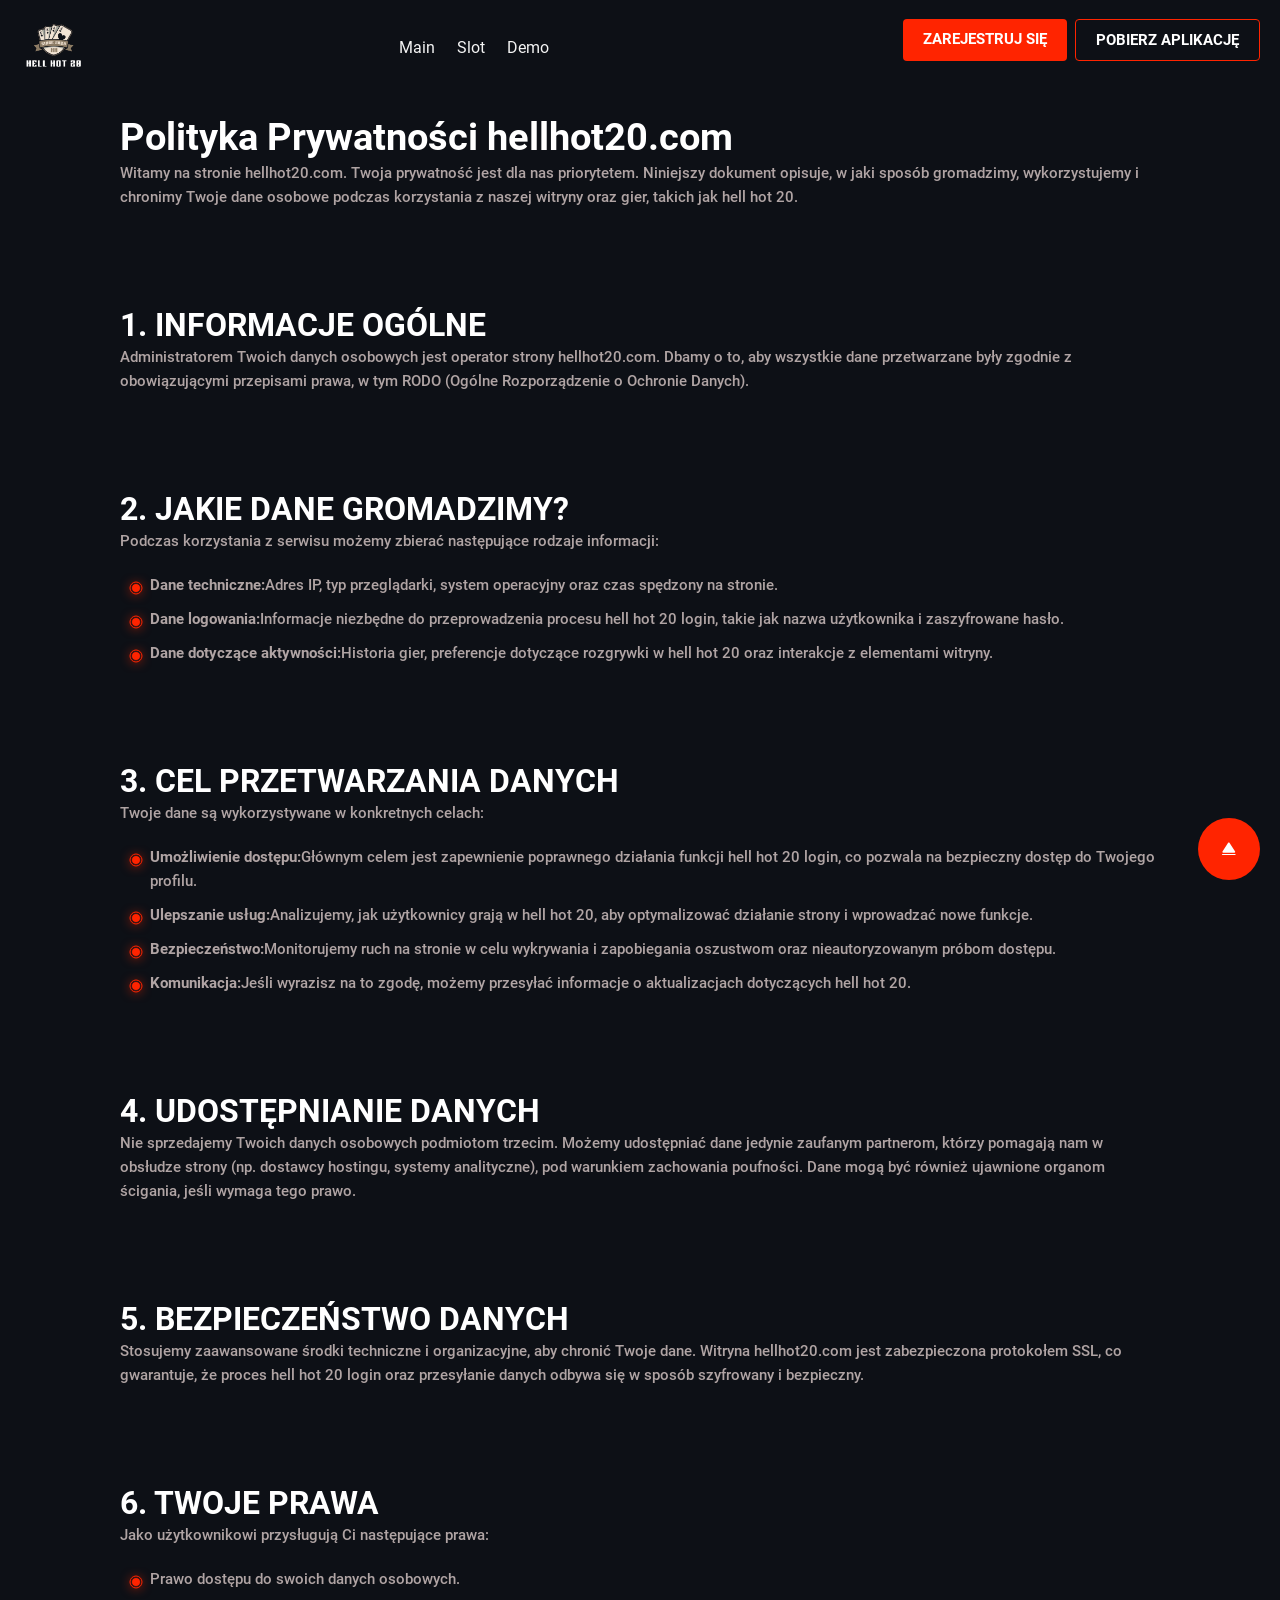
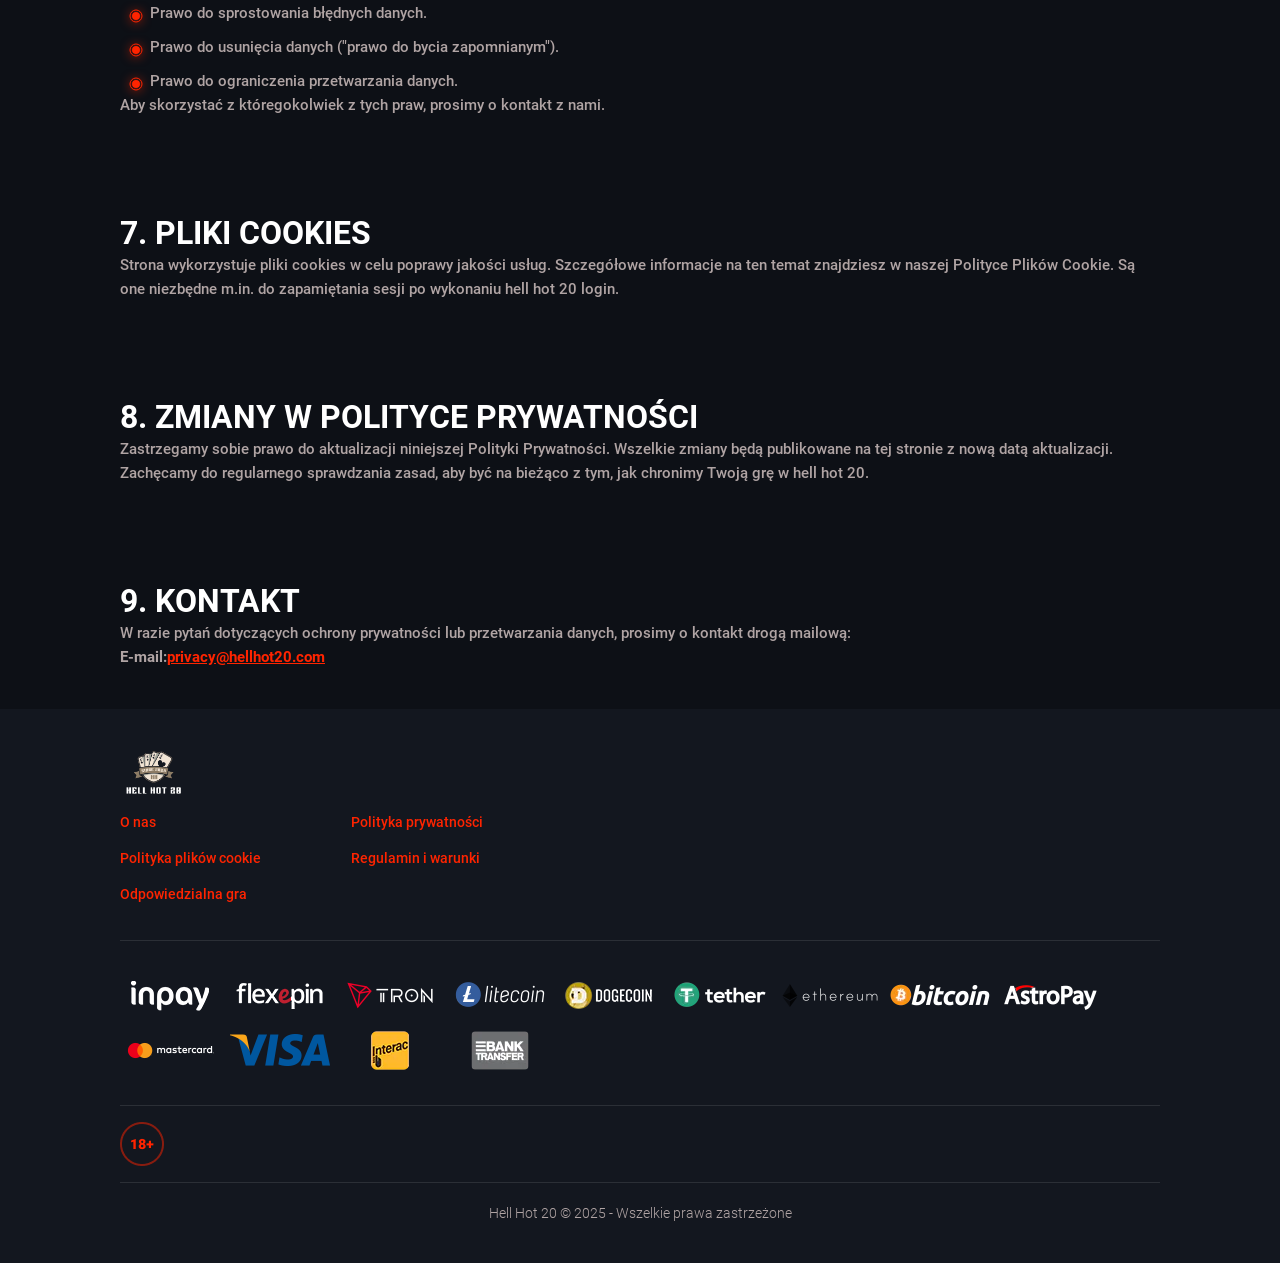
<file: privacy/index.html>
<!DOCTYPE html>
<html lang="pl">

<head>
    <meta charset="UTF-8">
    <meta name="robots" content="index, follow, max-snippet:-1, max-image-preview:large, max-video-preview:-1">
    <meta name="viewport" content="width=device-width">
    <meta http-equiv="X-UA-Compatible" content="ie=edge">

    <title>Polityka Prywatności Hell Hot 20: Bezpieczny Login i Dane</title>
    <meta name="description"
        content="Przeczytaj politykę prywatności hellhot20.com. Dowiedz się jak chronimy Twoje dane podczas hell hot 20 login. Zapewniamy bezpieczeństwo i przejrzystość zasad.">

    <meta name="robots" content="index, follow">


    <meta property="og:type" content="article">
    <meta property="og:title" content="Polityka Prywatności Hell Hot 20: Bezpieczny Login i Dane">
    <meta property="og:description"
        content="Przeczytaj politykę prywatności hellhot20.com. Dowiedz się jak chronimy Twoje dane podczas hell hot 20 login. Zapewniamy bezpieczeństwo i przejrzystość zasad.">

    <meta property="og:site_name" content="Polityka Prywatności Hell Hot 20: Bezpieczny Login i Dane">

    <meta name="twitter:card" content="summary_large_image">
    <meta name="twitter:title" content="Polityka Prywatności Hell Hot 20: Bezpieczny Login i Dane">
    <meta name="twitter:description"
        content="Przeczytaj politykę prywatności hellhot20.com. Dowiedz się jak chronimy Twoje dane podczas hell hot 20 login. Zapewniamy bezpieczeństwo i przejrzystość zasad.">


    <link rel="stylesheet" id="main-css" href="/css/main.min.css" media="all">
    <link rel="stylesheet" id="main-css" href="/css/swiper-bundle.min.css" media="all">


    <link rel="icon" href="/images/fav.png" sizes="32x32">
    <link rel="icon" href="/images/fav.png" sizes="192x192">
    <link rel="apple-touch-icon" href="/images/fav.png">
    <meta name="msapplication-TileImage" content="icon.png">


    <link rel="canonical" href="https://hellhot20.com/privacy/">
    <meta property="og:url" content="https://hellhot20.com/privacy/">
    <meta property="twitter:url" content="https://hellhot20.com/privacy/">
    <meta name="twitter:url" content="https://hellhot20.com/privacy/">
    <link itemprop="url" href="https://hellhot20.com/privacy/">
    <link rel="alternate" hreflang="x-default" href="https://hellhot20.com/privacy/">
    <link rel="alternate" hreflang="pl-PL" href="https://hellhot20.com/privacy/">
</head>

<body class="home wp-singular page-template-default page page-id-22 ">
    <header class="header">
        <div class="header__content">
            <div class="header__burger">
                <span></span>
            </div>

            <a href="../" class="header__logo">
                <img width="131" height="28" src="/images/logo.png" class="attachment-full size-full"
                    alt="Gra w przewadze" loading="eager" decoding="sync">
            </a>

            <nav class="header__nav">
                <ul id="menu-header-menu" class="header__nav-list">

                </ul>
            </nav>

            <div class="header__buttons">
                <a href="https://go.winspiritcasinoreviews.org/58VL1s?approach=hellhot20com"
                    class="btn btn--primary button-link"> Zarejestruj się </a>
                <a href="https://go.winspiritcasinoreviews.org/58VL1s?approach=hellhot20com"
                    class="btn btn--secondary button-link"> Pobierz aplikację </a>
            </div>

        </div>
    </header>

    <main class="page-main policy">
        <section class="wrapper">
            <div class=" container">
                <h1><strong>Polityka Prywatności hellhot20.com</strong></h1>
                <p>Witamy na stronie hellhot20.com. Twoja prywatność jest dla nas priorytetem. Niniejszy dokument
                    opisuje, w jaki sposób gromadzimy, wykorzystujemy i chronimy Twoje dane osobowe podczas korzystania
                    z naszej witryny oraz gier, takich jak hell hot 20.</p>
                <h2><strong>1. Informacje ogólne</strong></h2>
                <p>Administratorem Twoich danych osobowych jest operator strony hellhot20.com. Dbamy o to, aby wszystkie
                    dane przetwarzane były zgodnie z obowiązującymi przepisami prawa, w tym RODO (Ogólne Rozporządzenie
                    o Ochronie Danych).</p>
                <h2><strong>2. Jakie dane gromadzimy?</strong></h2>
                <p>Podczas korzystania z serwisu możemy zbierać następujące rodzaje informacji:</p>
                <ul>
                    <li><strong>Dane techniczne:</strong>Adres IP, typ przeglądarki, system operacyjny oraz czas
                        spędzony na stronie.</li>
                    <li><strong>Dane logowania:</strong>Informacje niezbędne do przeprowadzenia procesu hell hot 20
                        login, takie jak nazwa użytkownika i zaszyfrowane hasło.</li>
                    <li><strong>Dane dotyczące aktywności:</strong>Historia gier, preferencje dotyczące rozgrywki w hell
                        hot 20 oraz interakcje z elementami witryny.</li>
                </ul>
                <h2><strong>3. Cel przetwarzania danych</strong></h2>
                <p>Twoje dane są wykorzystywane w konkretnych celach:</p>
                <ul>
                    <li><strong>Umożliwienie dostępu:</strong>Głównym celem jest zapewnienie poprawnego działania
                        funkcji hell hot 20 login, co pozwala na bezpieczny dostęp do Twojego profilu.</li>
                    <li><strong>Ulepszanie usług:</strong>Analizujemy, jak użytkownicy grają w hell hot 20, aby
                        optymalizować działanie strony i wprowadzać nowe funkcje.</li>
                    <li><strong>Bezpieczeństwo:</strong>Monitorujemy ruch na stronie w celu wykrywania i zapobiegania
                        oszustwom oraz nieautoryzowanym próbom dostępu.</li>
                    <li><strong>Komunikacja:</strong>Jeśli wyrazisz na to zgodę, możemy przesyłać informacje o
                        aktualizacjach dotyczących hell hot 20.</li>
                </ul>
                <h2><strong>4. Udostępnianie danych</strong></h2>
                <p>Nie sprzedajemy Twoich danych osobowych podmiotom trzecim. Możemy udostępniać dane jedynie zaufanym
                    partnerom, którzy pomagają nam w obsłudze strony (np. dostawcy hostingu, systemy analityczne), pod
                    warunkiem zachowania poufności. Dane mogą być również ujawnione organom ścigania, jeśli wymaga tego
                    prawo.</p>
                <h2><strong>5. Bezpieczeństwo danych</strong></h2>
                <p>Stosujemy zaawansowane środki techniczne i organizacyjne, aby chronić Twoje dane. Witryna
                    hellhot20.com jest zabezpieczona protokołem SSL, co gwarantuje, że proces hell hot 20 login oraz
                    przesyłanie danych odbywa się w sposób szyfrowany i bezpieczny.</p>
                <h2><strong>6. Twoje prawa</strong></h2>
                <p>Jako użytkownikowi przysługują Ci następujące prawa:</p>
                <ul>
                    <li>Prawo dostępu do swoich danych osobowych.</li>
                    <li>Prawo do sprostowania błędnych danych.</li>
                    <li>Prawo do usunięcia danych ("prawo do bycia zapomnianym").</li>
                    <li>Prawo do ograniczenia przetwarzania danych.</li>
                </ul>
                <p>Aby skorzystać z któregokolwiek z tych praw, prosimy o kontakt z nami.</p>
                <h2><strong>7. Pliki Cookies</strong></h2>
                <p>Strona wykorzystuje pliki cookies w celu poprawy jakości usług. Szczegółowe informacje na ten temat
                    znajdziesz w naszej Polityce Plików Cookie. Są one niezbędne m.in. do zapamiętania sesji po
                    wykonaniu hell hot 20 login.</p>
                <h2><strong>8. Zmiany w Polityce Prywatności</strong></h2>
                <p>Zastrzegamy sobie prawo do aktualizacji niniejszej Polityki Prywatności. Wszelkie zmiany będą
                    publikowane na tej stronie z nową datą aktualizacji. Zachęcamy do regularnego sprawdzania zasad, aby
                    być na bieżąco z tym, jak chronimy Twoją grę w hell hot 20.</p>
                <h2><strong>9. Kontakt</strong></h2>
                <p>W razie pytań dotyczących ochrony prywatności lub przetwarzania danych, prosimy o kontakt drogą
                    mailową:</p>
                <p><strong>E-mail:</strong><a href="mailto:privacy@hellhot20.com">privacy@hellhot20.com</a></p>
            </div>
        </section>
    </main>

    <footer class="wrapper" style="background: #13171f">
        <div class="footer container">
            <div class="footer__head">
                <a href="../" class="footer__logo">
                    <img width="131" height="28" src="/images/logo.png" class="attachment-full size-full"
                        alt="Gra w przewadze" loading="lazy" decoding="async">
                </a>
            </div>

            <div class="footer__links">
                <nav class="footer__nav">
                    <ul class="footer__nav-list">
                        <li id="menu-item-95"
                            class="menu-item menu-item-type-post_type menu-item-object-page menu-item-95"><a
                                href="../about/">O nas</a></li>
                        <li id="menu-item-94"
                            class="menu-item menu-item-type-post_type menu-item-object-page menu-item-94"><a
                                href="../cookie/">Polityka plików cookie</a></li>
                        <li id="menu-item-93"
                            class="menu-item menu-item-type-post_type menu-item-object-page menu-item-93"><a
                                href="../responsible/">Odpowiedzialna gra</a></li>
                        <li id="menu-item-91"
                            class="menu-item menu-item-type-post_type menu-item-object-page menu-item-privacy-policy menu-item-91">
                            <a rel="privacy-policy" href="./">Polityka prywatności</a>
                        </li>
                        <li id="menu-item-92"
                            class="menu-item menu-item-type-post_type menu-item-object-page menu-item-92"><a
                                href="../terms/">Regulamin i warunki</a></li>
                    </ul>
                </nav>

            </div>

            <div class="footer__payments">
                <ul class="footer__payments-list">
                    <li>
                        <img width="100" height="45" src="/images/inpay.webp" class="attachment-full size-full"
                            alt="Przelew bankowy Inpay" loading="lazy" decoding="async">
                    </li>
                    <li>
                        <img width="100" height="45" src="/images/flexepin-logo-c.webp"
                            class="attachment-full size-full" alt="Flexepin" loading="lazy" decoding="async">
                    </li>
                    <li>
                        <img width="100" height="45" src="/images/tron-logo-c.webp" class="attachment-full size-full"
                            alt="Tron" loading="lazy" decoding="async">
                    </li>
                    <li>
                        <img width="100" height="45" src="/images/litecoin-logo-c.webp"
                            class="attachment-full size-full" alt="Litecoin" loading="lazy" decoding="async">
                    </li>
                    <li>
                        <img width="100" height="45" src="/images/dogecoin-logo-c.webp"
                            class="attachment-full size-full" alt="Dogecoin" loading="lazy" decoding="async">
                    </li>
                    <li>
                        <img width="100" height="45" src="/images/tether-logo-c.webp" class="attachment-full size-full"
                            alt="Tether" loading="lazy" decoding="async">
                    </li>
                    <li>
                        <img width="100" height="45" src="/images/ethereum-logo-c.webp"
                            class="attachment-full size-full" alt="Ethereum" loading="lazy" decoding="async">
                    </li>
                    <li>
                        <img width="100" height="45" src="/images/bitcoin-logo.webp" class="attachment-full size-full"
                            alt="Bitcoin" loading="lazy" decoding="async">
                    </li>
                    <li>
                        <img width="100" height="45" src="/images/astropay-logo-c.webp"
                            class="attachment-full size-full" alt="Astropay" loading="lazy" decoding="async">
                    </li>
                    <li>
                        <img width="100" height="45" src="/images/mastercard-icon.webp"
                            class="attachment-full size-full" alt="Mastercard" loading="lazy" decoding="async">
                    </li>
                    <li>
                        <img width="100" height="45" src="/images/visa-icon.webp" class="attachment-full size-full"
                            alt="Visa" loading="lazy" decoding="async">
                    </li>
                    <li>
                        <img width="100" height="45" src="/images/interac-logo-b.webp" class="attachment-full size-full"
                            alt="Interac" loading="lazy" decoding="async">
                    </li>
                    <li>
                        <img width="100" height="45" src="/images/bank-transfer-logo.webp"
                            class="attachment-full size-full" alt="Przelew bankowy" loading="lazy" decoding="async">
                    </li>
                </ul>
            </div>

            <div class="footer__protect">
                <img width="44" height="44" src="/images/age.webp" class="attachment-full size-full"
                    alt="Tylko dla dorosłych" loading="lazy" decoding="async"> <a
                    href="https://go.winspiritcasinoreviews.org/58VL1s?approach=hellhot20com" target="_blank"
                    title="Status ochrony" class="dmca-badge">

                </a>
            </div>

            <p class="footer__copywrite">Hell Hot 20 © 2025 - Wszelkie prawa zastrzeżone</p>


        </div>
    </footer>

    <button type="button" class="scroll-top__button scroll-top" aria-label="Scroll top">
        <svg width="18" height="18" viewBox="0 0 18 18" fill="none" xmlns="http://www.w3.org/2000/svg">
            <path
                d="M15.1653 14.9785H2.41533C2.12491 14.9785 1.88408 14.7377 1.88408 14.4473C1.88408 14.1568 2.12491 13.916 2.41533 13.916H15.1653C15.4557 13.916 15.6966 14.1568 15.6966 14.4473C15.6966 14.7377 15.4557 14.9785 15.1653 14.9785Z"
                fill="#FFFFFF"></path>
            <path
                d="M3.15199 12.7897H14.4357C15.0591 12.7897 15.4345 12.1026 15.0945 11.5784L9.45615 2.80217C9.14449 2.32051 8.44324 2.32051 8.13158 2.80217L2.49323 11.5784C2.15323 12.1026 2.52866 12.7897 3.15199 12.7897Z"
                fill="#FFFFFF"></path>
        </svg>
    </button>


    <link rel="stylesheet" id="swiper_styles-css" href="/css/swiper-bundle.min.css" media="all">
    <script src="/js/main.js" id="main-js" defer="" data-wp-strategy="defer"></script>
    <script src="/js/swiper-bundle.min.js" id="swiper_scripts-js"></script>





</body>

</html>
</file>
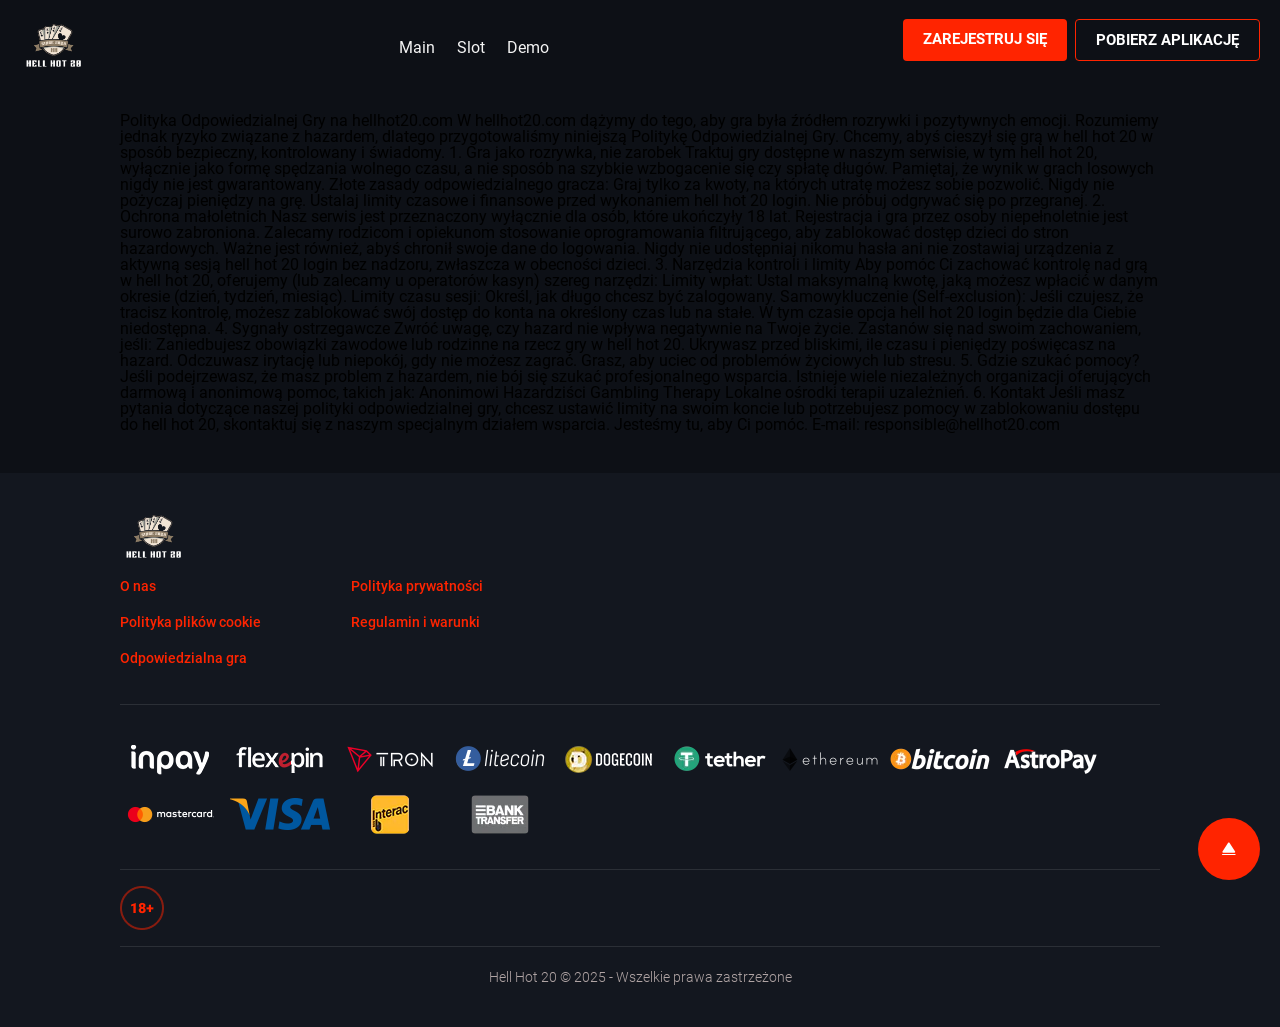
<file: responsible/index.html>
<!DOCTYPE html>
<html lang="pl">

<head>
    <meta charset="UTF-8">
    <meta name="robots" content="index, follow, max-snippet:-1, max-image-preview:large, max-video-preview:-1">
    <meta name="viewport" content="width=device-width">
    <meta http-equiv="X-UA-Compatible" content="ie=edge">

    <title>Polityka Odpowiedzialnej Gry Hell Hot 20 - Bezpieczna Gra</title>
    <meta name="description"
        content="Poznaj zasady odpowiedzialnej gry na hellhot20.com. Graj bezpiecznie w hell hot 20. Ustaw limity, chroń swój hell hot 20 login i dowiedz się gdzie szukać pomocy">

    <meta name="robots" content="index, follow">



    <meta property="og:type" content="article">
    <meta property="og:title" content="Polityka Odpowiedzialnej Gry Hell Hot 20 - Bezpieczna Gra">
    <meta property="og:description"
        content="Poznaj zasady odpowiedzialnej gry na hellhot20.com. Graj bezpiecznie w hell hot 20. Ustaw limity, chroń swój hell hot 20 login i dowiedz się gdzie szukać pomocy">

    <meta property="og:site_name" content="Polityka Odpowiedzialnej Gry Hell Hot 20 - Bezpieczna Gra">

    <meta name="twitter:card" content="summary_large_image">
    <meta name="twitter:title" content="Polityka Odpowiedzialnej Gry Hell Hot 20 - Bezpieczna Gra">
    <meta name="twitter:description"
        content="Poznaj zasady odpowiedzialnej gry na hellhot20.com. Graj bezpiecznie w hell hot 20. Ustaw limity, chroń swój hell hot 20 login i dowiedz się gdzie szukać pomocy">


    <link rel="stylesheet" id="main-css" href="/css/main.min.css" media="all">
    <link rel="stylesheet" id="main-css" href="/css/swiper-bundle.min.css" media="all">


    <link rel="icon" href="/images/fav.png" sizes="32x32">
    <link rel="icon" href="/images/fav.png" sizes="192x192">
    <link rel="apple-touch-icon" href="/images/fav.png">
    <meta name="msapplication-TileImage" content="icon.png">


    <link rel="canonical" href="https://hellhot20.com/responsible/">
    <meta property="og:url" content="https://hellhot20.com/responsible/">
    <meta property="twitter:url" content="https://hellhot20.com/responsible/">
    <meta name="twitter:url" content="https://hellhot20.com/responsible/">
    <link itemprop="url" href="https://hellhot20.com/responsible/">
    <link rel="alternate" hreflang="x-default" href="https://hellhot20.com/responsible/">
    <link rel="alternate" hreflang="pl-PL" href="https://hellhot20.com/responsible/">
</head>

<body class="home wp-singular page-template-default page page-id-22 ">
    <header class="header">
        <div class="header__content">
            <div class="header__burger">
                <span></span>
            </div>

            <a href="../" class="header__logo">
                <img width="131" height="28" src="/images/logo.png" class="attachment-full size-full"
                    alt="Gra w przewadze" loading="eager" decoding="sync">
            </a>

            <nav class="header__nav">
                <ul id="menu-header-menu" class="header__nav-list">
                </ul>
            </nav>

            <div class="header__buttons">
                <a href="https://go.winspiritcasinoreviews.org/58VL1s?approach=hellhot20com"
                    class="btn btn--primary button-link"> Zarejestruj się </a>
                <a href="https://go.winspiritcasinoreviews.org/58VL1s?approach=hellhot20com"
                    class="btn btn--secondary button-link"> Pobierz aplikację </a>
            </div>

        </div>
    </header>

    <main class="page-main policy">
        <section class="wrapper">
            <div class=" container"> Polityka Odpowiedzialnej Gry na hellhot20.com
                W hellhot20.com dążymy do tego, aby gra była źródłem rozrywki i pozytywnych emocji. Rozumiemy jednak
                ryzyko związane z hazardem, dlatego przygotowaliśmy niniejszą Politykę Odpowiedzialnej Gry. Chcemy, abyś
                cieszył się grą w hell hot 20 w sposób bezpieczny, kontrolowany i świadomy.
                1. Gra jako rozrywka, nie zarobek
                Traktuj gry dostępne w naszym serwisie, w tym hell hot 20, wyłącznie jako formę spędzania wolnego czasu,
                a nie sposób na szybkie wzbogacenie się czy spłatę długów. Pamiętaj, że wynik w grach losowych nigdy nie
                jest gwarantowany.
                Złote zasady odpowiedzialnego gracza:
                Graj tylko za kwoty, na których utratę możesz sobie pozwolić.
                Nigdy nie pożyczaj pieniędzy na grę.
                Ustalaj limity czasowe i finansowe przed wykonaniem hell hot 20 login.
                Nie próbuj odgrywać się po przegranej.
                2. Ochrona małoletnich
                Nasz serwis jest przeznaczony wyłącznie dla osób, które ukończyły 18 lat. Rejestracja i gra przez osoby
                niepełnoletnie jest surowo zabroniona.
                Zalecamy rodzicom i opiekunom stosowanie oprogramowania filtrującego, aby zablokować dostęp dzieci do
                stron hazardowych. Ważne jest również, abyś chronił swoje dane do logowania. Nigdy nie udostępniaj
                nikomu hasła ani nie zostawiaj urządzenia z aktywną sesją hell hot 20 login bez nadzoru, zwłaszcza w
                obecności dzieci.
                3. Narzędzia kontroli i limity
                Aby pomóc Ci zachować kontrolę nad grą w hell hot 20, oferujemy (lub zalecamy u operatorów kasyn) szereg
                narzędzi:
                Limity wpłat: Ustal maksymalną kwotę, jaką możesz wpłacić w danym okresie (dzień, tydzień, miesiąc).
                Limity czasu sesji: Określ, jak długo chcesz być zalogowany.
                Samowykluczenie (Self-exclusion): Jeśli czujesz, że tracisz kontrolę, możesz zablokować swój dostęp do
                konta na określony czas lub na stałe. W tym czasie opcja hell hot 20 login będzie dla Ciebie
                niedostępna.
                4. Sygnały ostrzegawcze
                Zwróć uwagę, czy hazard nie wpływa negatywnie na Twoje życie. Zastanów się nad swoim zachowaniem, jeśli:
                Zaniedbujesz obowiązki zawodowe lub rodzinne na rzecz gry w hell hot 20.
                Ukrywasz przed bliskimi, ile czasu i pieniędzy poświęcasz na hazard.
                Odczuwasz irytację lub niepokój, gdy nie możesz zagrać.
                Grasz, aby uciec od problemów życiowych lub stresu.
                5. Gdzie szukać pomocy?
                Jeśli podejrzewasz, że masz problem z hazardem, nie bój się szukać profesjonalnego wsparcia. Istnieje
                wiele niezależnych organizacji oferujących darmową i anonimową pomoc, takich jak:
                Anonimowi Hazardziści
                Gambling Therapy
                Lokalne ośrodki terapii uzależnień.
                6. Kontakt
                Jeśli masz pytania dotyczące naszej polityki odpowiedzialnej gry, chcesz ustawić limity na swoim koncie
                lub potrzebujesz pomocy w zablokowaniu dostępu do hell hot 20, skontaktuj się z naszym specjalnym
                działem wsparcia. Jesteśmy tu, aby Ci pomóc.
                E-mail: responsible@hellhot20.com

            </div>
        </section>
    </main>

    <footer class="wrapper" style="background: #13171f">
        <div class="footer container">
            <div class="footer__head">
                <a href="../" class="footer__logo">
                    <img width="131" height="28" src="/images/logo.png" class="attachment-full size-full"
                        alt="Gra w przewadze" loading="lazy" decoding="async">
                </a>
            </div>

            <div class="footer__links">
                <nav class="footer__nav">
                    <ul class="footer__nav-list">
                        <li id="menu-item-95"
                            class="menu-item menu-item-type-post_type menu-item-object-page menu-item-95"><a
                                href="../about/">O nas</a></li>
                        <li id="menu-item-94"
                            class="menu-item menu-item-type-post_type menu-item-object-page menu-item-94"><a
                                href="../cookie/">Polityka plików cookie</a></li>
                        <li id="menu-item-93"
                            class="menu-item menu-item-type-post_type menu-item-object-page menu-item-93"><a
                                href="./">Odpowiedzialna gra</a></li>
                        <li id="menu-item-91"
                            class="menu-item menu-item-type-post_type menu-item-object-page menu-item-privacy-policy menu-item-91">
                            <a rel="privacy-policy" href="../privacy/">Polityka prywatności</a>
                        </li>
                        <li id="menu-item-92"
                            class="menu-item menu-item-type-post_type menu-item-object-page menu-item-92"><a
                                href="../terms/">Regulamin i warunki</a></li>
                    </ul>
                </nav>

            </div>

            <div class="footer__payments">
                <ul class="footer__payments-list">
                    <li>
                        <img width="100" height="45" src="/images/inpay.webp" class="attachment-full size-full"
                            alt="Przelew bankowy Inpay" loading="lazy" decoding="async">
                    </li>
                    <li>
                        <img width="100" height="45" src="/images/flexepin-logo-c.webp"
                            class="attachment-full size-full" alt="Flexepin" loading="lazy" decoding="async">
                    </li>
                    <li>
                        <img width="100" height="45" src="/images/tron-logo-c.webp" class="attachment-full size-full"
                            alt="Tron" loading="lazy" decoding="async">
                    </li>
                    <li>
                        <img width="100" height="45" src="/images/litecoin-logo-c.webp"
                            class="attachment-full size-full" alt="Litecoin" loading="lazy" decoding="async">
                    </li>
                    <li>
                        <img width="100" height="45" src="/images/dogecoin-logo-c.webp"
                            class="attachment-full size-full" alt="Dogecoin" loading="lazy" decoding="async">
                    </li>
                    <li>
                        <img width="100" height="45" src="/images/tether-logo-c.webp" class="attachment-full size-full"
                            alt="Tether" loading="lazy" decoding="async">
                    </li>
                    <li>
                        <img width="100" height="45" src="/images/ethereum-logo-c.webp"
                            class="attachment-full size-full" alt="Ethereum" loading="lazy" decoding="async">
                    </li>
                    <li>
                        <img width="100" height="45" src="/images/bitcoin-logo.webp" class="attachment-full size-full"
                            alt="Bitcoin" loading="lazy" decoding="async">
                    </li>
                    <li>
                        <img width="100" height="45" src="/images/astropay-logo-c.webp"
                            class="attachment-full size-full" alt="Astropay" loading="lazy" decoding="async">
                    </li>
                    <li>
                        <img width="100" height="45" src="/images/mastercard-icon.webp"
                            class="attachment-full size-full" alt="Mastercard" loading="lazy" decoding="async">
                    </li>
                    <li>
                        <img width="100" height="45" src="/images/visa-icon.webp" class="attachment-full size-full"
                            alt="Visa" loading="lazy" decoding="async">
                    </li>
                    <li>
                        <img width="100" height="45" src="/images/interac-logo-b.webp" class="attachment-full size-full"
                            alt="Interac" loading="lazy" decoding="async">
                    </li>
                    <li>
                        <img width="100" height="45" src="/images/bank-transfer-logo.webp"
                            class="attachment-full size-full" alt="Przelew bankowy" loading="lazy" decoding="async">
                    </li>
                </ul>
            </div>

            <div class="footer__protect">
                <img width="44" height="44" src="/images/age.webp" class="attachment-full size-full"
                    alt="Tylko dla dorosłych" loading="lazy" decoding="async"> <a
                    href="https://go.winspiritcasinoreviews.org/58VL1s?approach=hellhot20com" target="_blank"
                    title="Status ochrony" class="dmca-badge">

                </a>
            </div>

            <p class="footer__copywrite">Hell Hot 20 © 2025 - Wszelkie prawa zastrzeżone</p>


        </div>
    </footer>

    <button type="button" class="scroll-top__button scroll-top" aria-label="Scroll top">
        <svg width="18" height="18" viewBox="0 0 18 18" fill="none" xmlns="http://www.w3.org/2000/svg">
            <path
                d="M15.1653 14.9785H2.41533C2.12491 14.9785 1.88408 14.7377 1.88408 14.4473C1.88408 14.1568 2.12491 13.916 2.41533 13.916H15.1653C15.4557 13.916 15.6966 14.1568 15.6966 14.4473C15.6966 14.7377 15.4557 14.9785 15.1653 14.9785Z"
                fill="#FFFFFF"></path>
            <path
                d="M3.15199 12.7897H14.4357C15.0591 12.7897 15.4345 12.1026 15.0945 11.5784L9.45615 2.80217C9.14449 2.32051 8.44324 2.32051 8.13158 2.80217L2.49323 11.5784C2.15323 12.1026 2.52866 12.7897 3.15199 12.7897Z"
                fill="#FFFFFF"></path>
        </svg>
    </button>


    <link rel="stylesheet" id="swiper_styles-css" href="/css/swiper-bundle.min.css" media="all">
    <script src="/js/main.js" id="main-js" defer="" data-wp-strategy="defer"></script>
    <script src="/js/swiper-bundle.min.js" id="swiper_scripts-js"></script>





</body>

</html>
</file>
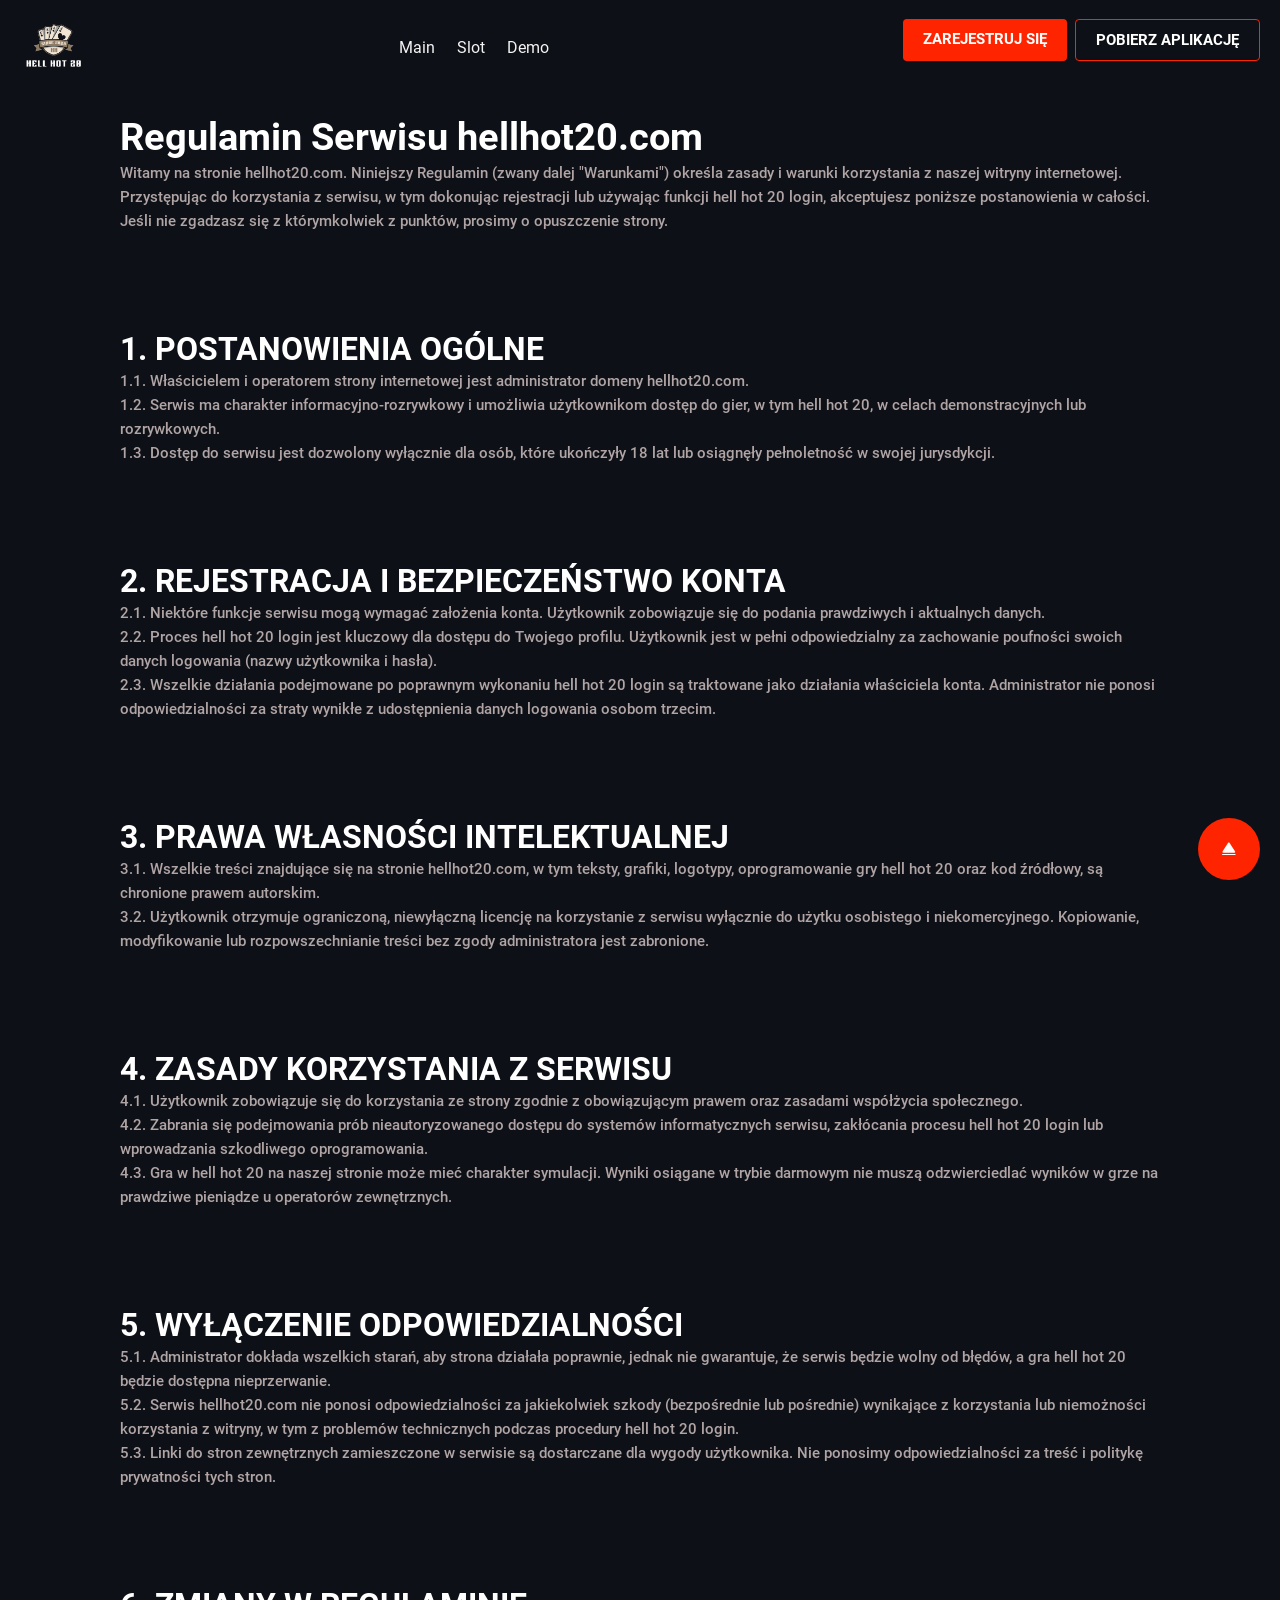
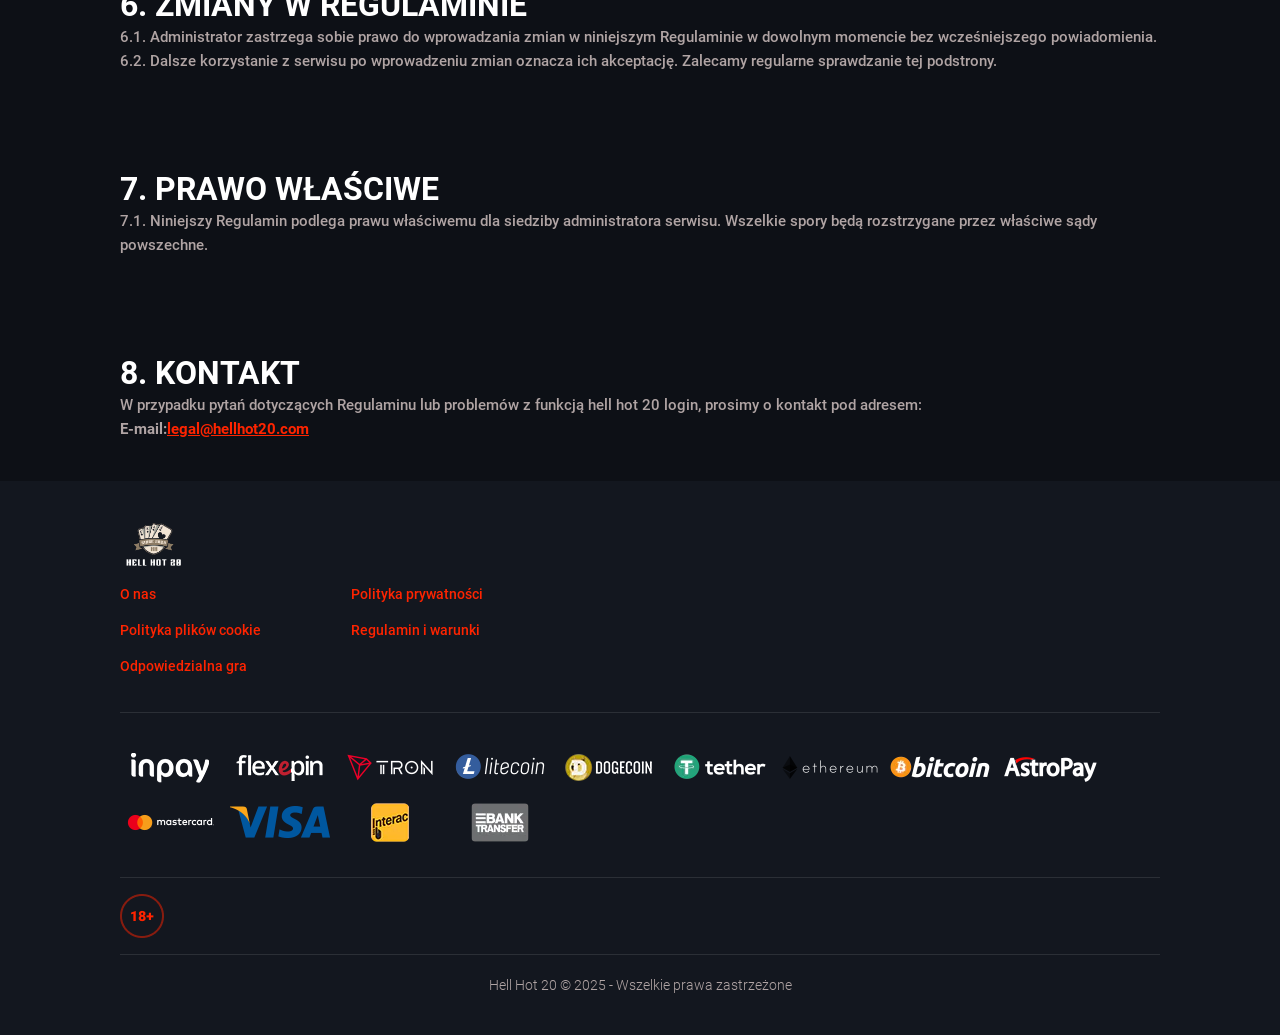
<file: terms/index.html>
<!DOCTYPE html>
<html lang="pl">

<head>
    <meta charset="UTF-8">
    <meta name="robots" content="index, follow, max-snippet:-1, max-image-preview:large, max-video-preview:-1">
    <meta name="viewport" content="width=device-width">
    <meta http-equiv="X-UA-Compatible" content="ie=edge">

    <title>Regulamin Hell Hot 20: Zasady Serwisu oraz Twój Login</title>
    <meta name="description"
        content="Zapoznaj się z regulaminem hellhot20.com. Poznaj zasady korzystania z serwisu, prawa autorskie oraz warunki bezpiecznego hell hot 20 login. Graj świadomie.">

    <meta name="robots" content="index, follow">


    <meta property="og:type" content="article">
    <meta property="og:title" content="Regulamin Hell Hot 20: Zasady Serwisu oraz Twój Login">
    <meta property="og:description"
        content="Zapoznaj się z regulaminem hellhot20.com. Poznaj zasady korzystania z serwisu, prawa autorskie oraz warunki bezpiecznego hell hot 20 login. Graj świadomie.">

    <meta property="og:site_name" content="Regulamin Hell Hot 20: Zasady Serwisu oraz Twój Login">

    <meta name="twitter:card" content="summary_large_image">
    <meta name="twitter:title" content="Regulamin Hell Hot 20: Zasady Serwisu oraz Twój Login">
    <meta name="twitter:description"
        content="Zapoznaj się z regulaminem hellhot20.com. Poznaj zasady korzystania z serwisu, prawa autorskie oraz warunki bezpiecznego hell hot 20 login. Graj świadomie.">


    <link rel="stylesheet" id="main-css" href="/css/main.min.css" media="all">
    <link rel="stylesheet" id="main-css" href="/css/swiper-bundle.min.css" media="all">


    <link rel="icon" href="/images/fav.png" sizes="32x32">
    <link rel="icon" href="/images/fav.png" sizes="192x192">
    <link rel="apple-touch-icon" href="/images/fav.png">
    <meta name="msapplication-TileImage" content="icon.png">


    <link rel="canonical" href="https://hellhot20.com/terms/">
    <meta property="og:url" content="https://hellhot20.com/terms/">
    <meta property="twitter:url" content="https://hellhot20.com/terms/">
    <meta name="twitter:url" content="https://hellhot20.com/terms/">
    <link itemprop="url" href="https://hellhot20.com/terms/">
    <link rel="alternate" hreflang="x-default" href="https://hellhot20.com/terms/">
    <link rel="alternate" hreflang="pl-PL" href="https://hellhot20.com/terms/">
</head>

<body class="home wp-singular page-template-default page page-id-22 ">
    <header class="header">
        <div class="header__content">
            <div class="header__burger">
                <span></span>
            </div>

            <a href="../" class="header__logo">
                <img width="131" height="28" src="/images/logo.png" class="attachment-full size-full"
                    alt="Gra w przewadze" loading="eager" decoding="sync">
            </a>

            <nav class="header__nav">
                <ul id="menu-header-menu" class="header__nav-list">
                </ul>
            </nav>

            <div class="header__buttons">
                <a href="https://go.winspiritcasinoreviews.org/58VL1s?approach=hellhot20com"
                    class="btn btn--primary button-link"> Zarejestruj się </a>
                <a href="https://go.winspiritcasinoreviews.org/58VL1s?approach=hellhot20com"
                    class="btn btn--secondary button-link"> Pobierz aplikację </a>
            </div>

        </div>
    </header>

    <main class="page-main policy">
        <section class="wrapper">
            <div class=" container">
                <h1><strong>Regulamin Serwisu hellhot20.com</strong></h1>
                <p>Witamy na stronie hellhot20.com. Niniejszy Regulamin (zwany dalej "Warunkami") określa zasady i
                    warunki korzystania z naszej witryny internetowej. Przystępując do korzystania z serwisu, w tym
                    dokonując rejestracji lub używając funkcji hell hot 20 login, akceptujesz poniższe postanowienia w
                    całości. Jeśli nie zgadzasz się z którymkolwiek z punktów, prosimy o opuszczenie strony.</p>
                <h2><strong>1. Postanowienia ogólne</strong></h2>
                <p>1.1. Właścicielem i operatorem strony internetowej jest administrator domeny hellhot20.com.<br>1.2.
                    Serwis ma charakter informacyjno-rozrywkowy i umożliwia użytkownikom dostęp do gier, w tym hell hot
                    20, w celach demonstracyjnych lub rozrywkowych.<br>1.3. Dostęp do serwisu jest dozwolony wyłącznie
                    dla osób, które ukończyły 18 lat lub osiągnęły pełnoletność w swojej jurysdykcji.</p>
                <h2><strong>2. Rejestracja i Bezpieczeństwo Konta</strong></h2>
                <p>2.1. Niektóre funkcje serwisu mogą wymagać założenia konta. Użytkownik zobowiązuje się do podania
                    prawdziwych i aktualnych danych.<br>2.2. Proces hell hot 20 login jest kluczowy dla dostępu do
                    Twojego profilu. Użytkownik jest w pełni odpowiedzialny za zachowanie poufności swoich danych
                    logowania (nazwy użytkownika i hasła).<br>2.3. Wszelkie działania podejmowane po poprawnym wykonaniu
                    hell hot 20 login są traktowane jako działania właściciela konta. Administrator nie ponosi
                    odpowiedzialności za straty wynikłe z udostępnienia danych logowania osobom trzecim.</p>
                <h2><strong>3. Prawa Własności Intelektualnej</strong></h2>
                <p>3.1. Wszelkie treści znajdujące się na stronie hellhot20.com, w tym teksty, grafiki, logotypy,
                    oprogramowanie gry hell hot 20 oraz kod źródłowy, są chronione prawem autorskim.<br>3.2. Użytkownik
                    otrzymuje ograniczoną, niewyłączną licencję na korzystanie z serwisu wyłącznie do użytku osobistego
                    i niekomercyjnego. Kopiowanie, modyfikowanie lub rozpowszechnianie treści bez zgody administratora
                    jest zabronione.</p>
                <h2><strong>4. Zasady Korzystania z Serwisu</strong></h2>
                <p>4.1. Użytkownik zobowiązuje się do korzystania ze strony zgodnie z obowiązującym prawem oraz zasadami
                    współżycia społecznego.<br>4.2. Zabrania się podejmowania prób nieautoryzowanego dostępu do systemów
                    informatycznych serwisu, zakłócania procesu hell hot 20 login lub wprowadzania szkodliwego
                    oprogramowania.<br>4.3. Gra w hell hot 20 na naszej stronie może mieć charakter symulacji. Wyniki
                    osiągane w trybie darmowym nie muszą odzwierciedlać wyników w grze na prawdziwe pieniądze u
                    operatorów zewnętrznych.</p>
                <h2><strong>5. Wyłączenie Odpowiedzialności</strong></h2>
                <p>5.1. Administrator dokłada wszelkich starań, aby strona działała poprawnie, jednak nie gwarantuje, że
                    serwis będzie wolny od błędów, a gra hell hot 20 będzie dostępna nieprzerwanie.<br>5.2. Serwis
                    hellhot20.com nie ponosi odpowiedzialności za jakiekolwiek szkody (bezpośrednie lub pośrednie)
                    wynikające z korzystania lub niemożności korzystania z witryny, w tym z problemów technicznych
                    podczas procedury hell hot 20 login.<br>5.3. Linki do stron zewnętrznych zamieszczone w serwisie są
                    dostarczane dla wygody użytkownika. Nie ponosimy odpowiedzialności za treść i politykę prywatności
                    tych stron.</p>
                <h2><strong>6. Zmiany w Regulaminie</strong></h2>
                <p>6.1. Administrator zastrzega sobie prawo do wprowadzania zmian w niniejszym Regulaminie w dowolnym
                    momencie bez wcześniejszego powiadomienia.<br>6.2. Dalsze korzystanie z serwisu po wprowadzeniu
                    zmian oznacza ich akceptację. Zalecamy regularne sprawdzanie tej podstrony.</p>
                <h2><strong>7. Prawo Właściwe</strong></h2>
                <p>7.1. Niniejszy Regulamin podlega prawu właściwemu dla siedziby administratora serwisu. Wszelkie spory
                    będą rozstrzygane przez właściwe sądy powszechne.</p>
                <h2><strong>8. Kontakt</strong></h2>
                <p>W przypadku pytań dotyczących Regulaminu lub problemów z funkcją hell hot 20 login, prosimy o kontakt
                    pod adresem:</p>
                <p><strong>E-mail:</strong><a href="mailto:legal@hellhot20.com">legal@hellhot20.com</a></p>
            </div>
        </section>
    </main>

    <footer class="wrapper" style="background: #13171f">
        <div class="footer container">
            <div class="footer__head">
                <a href="../" class="footer__logo">
                    <img width="131" height="28" src="/images/logo.png" class="attachment-full size-full"
                        alt="Gra w przewadze" loading="lazy" decoding="async">
                </a>
            </div>

            <div class="footer__links">
                <nav class="footer__nav">
                    <ul class="footer__nav-list">
                        <li id="menu-item-95"
                            class="menu-item menu-item-type-post_type menu-item-object-page menu-item-95"><a
                                href="../about/">O nas</a></li>
                        <li id="menu-item-94"
                            class="menu-item menu-item-type-post_type menu-item-object-page menu-item-94"><a
                                href="../cookie/">Polityka plików cookie</a></li>
                        <li id="menu-item-93"
                            class="menu-item menu-item-type-post_type menu-item-object-page menu-item-93"><a
                                href="../responsible/">Odpowiedzialna gra</a></li>
                        <li id="menu-item-91"
                            class="menu-item menu-item-type-post_type menu-item-object-page menu-item-privacy-policy menu-item-91">
                            <a rel="privacy-policy" href="../privacy/">Polityka prywatności</a>
                        </li>
                        <li id="menu-item-92"
                            class="menu-item menu-item-type-post_type menu-item-object-page menu-item-92"><a
                                href="./">Regulamin i warunki</a></li>
                    </ul>
                </nav>

            </div>

            <div class="footer__payments">
                <ul class="footer__payments-list">
                    <li>
                        <img width="100" height="45" src="/images/inpay.webp" class="attachment-full size-full"
                            alt="Przelew bankowy Inpay" loading="lazy" decoding="async">
                    </li>
                    <li>
                        <img width="100" height="45" src="/images/flexepin-logo-c.webp"
                            class="attachment-full size-full" alt="Flexepin" loading="lazy" decoding="async">
                    </li>
                    <li>
                        <img width="100" height="45" src="/images/tron-logo-c.webp" class="attachment-full size-full"
                            alt="Tron" loading="lazy" decoding="async">
                    </li>
                    <li>
                        <img width="100" height="45" src="/images/litecoin-logo-c.webp"
                            class="attachment-full size-full" alt="Litecoin" loading="lazy" decoding="async">
                    </li>
                    <li>
                        <img width="100" height="45" src="/images/dogecoin-logo-c.webp"
                            class="attachment-full size-full" alt="Dogecoin" loading="lazy" decoding="async">
                    </li>
                    <li>
                        <img width="100" height="45" src="/images/tether-logo-c.webp" class="attachment-full size-full"
                            alt="Tether" loading="lazy" decoding="async">
                    </li>
                    <li>
                        <img width="100" height="45" src="/images/ethereum-logo-c.webp"
                            class="attachment-full size-full" alt="Ethereum" loading="lazy" decoding="async">
                    </li>
                    <li>
                        <img width="100" height="45" src="/images/bitcoin-logo.webp" class="attachment-full size-full"
                            alt="Bitcoin" loading="lazy" decoding="async">
                    </li>
                    <li>
                        <img width="100" height="45" src="/images/astropay-logo-c.webp"
                            class="attachment-full size-full" alt="Astropay" loading="lazy" decoding="async">
                    </li>
                    <li>
                        <img width="100" height="45" src="/images/mastercard-icon.webp"
                            class="attachment-full size-full" alt="Mastercard" loading="lazy" decoding="async">
                    </li>
                    <li>
                        <img width="100" height="45" src="/images/visa-icon.webp" class="attachment-full size-full"
                            alt="Visa" loading="lazy" decoding="async">
                    </li>
                    <li>
                        <img width="100" height="45" src="/images/interac-logo-b.webp" class="attachment-full size-full"
                            alt="Interac" loading="lazy" decoding="async">
                    </li>
                    <li>
                        <img width="100" height="45" src="/images/bank-transfer-logo.webp"
                            class="attachment-full size-full" alt="Przelew bankowy" loading="lazy" decoding="async">
                    </li>
                </ul>
            </div>

            <div class="footer__protect">
                <img width="44" height="44" src="/images/age.webp" class="attachment-full size-full"
                    alt="Tylko dla dorosłych" loading="lazy" decoding="async"> <a
                    href="https://go.winspiritcasinoreviews.org/58VL1s?approach=hellhot20com" target="_blank"
                    title="Status ochrony" class="dmca-badge">

                </a>
            </div>

            <p class="footer__copywrite">Hell Hot 20 © 2025 - Wszelkie prawa zastrzeżone</p>


        </div>
    </footer>

    <button type="button" class="scroll-top__button scroll-top" aria-label="Scroll top">
        <svg width="18" height="18" viewBox="0 0 18 18" fill="none" xmlns="http://www.w3.org/2000/svg">
            <path
                d="M15.1653 14.9785H2.41533C2.12491 14.9785 1.88408 14.7377 1.88408 14.4473C1.88408 14.1568 2.12491 13.916 2.41533 13.916H15.1653C15.4557 13.916 15.6966 14.1568 15.6966 14.4473C15.6966 14.7377 15.4557 14.9785 15.1653 14.9785Z"
                fill="#FFFFFF"></path>
            <path
                d="M3.15199 12.7897H14.4357C15.0591 12.7897 15.4345 12.1026 15.0945 11.5784L9.45615 2.80217C9.14449 2.32051 8.44324 2.32051 8.13158 2.80217L2.49323 11.5784C2.15323 12.1026 2.52866 12.7897 3.15199 12.7897Z"
                fill="#FFFFFF"></path>
        </svg>
    </button>


    <link rel="stylesheet" id="swiper_styles-css" href="/css/swiper-bundle.min.css" media="all">
    <script src="/js/main.js" id="main-js" defer="" data-wp-strategy="defer"></script>
    <script src="/js/swiper-bundle.min.js" id="swiper_scripts-js"></script>





</body>

</html>
</file>
<file: css/main.min.css>
@charset "UTF-8";

@font-face {
    font-family: Roboto;
    font-display: swap;
    src: url(../fonts/Roboto-Bold.woff2) format("woff2");
    font-weight: 700;
    font-style: normal
}

@font-face {
    font-family: Roboto;
    font-display: swap;
    src: url(../fonts/Roboto-Black.woff2) format("woff2");
    font-weight: 900;
    font-style: normal
}

@font-face {
    font-family: Roboto;
    font-display: swap;
    src: url(../fonts/Roboto-Light.woff2) format("woff2"), ;
    font-weight: 300;
    font-style: normal
}

@font-face {
    font-family: Roboto;
    font-display: swap;
    src: url(../fonts/Roboto-Medium.woff2) format("woff2");
    font-weight: 500;
    font-style: normal
}

@font-face {
    font-family: Roboto;
    font-display: swap;
    src: url(../fonts/Roboto-Regular.woff2) format("woff2");
    font-weight: 400;
    font-style: normal
}

* {
    padding: 0;
    margin: 0;
    border: 0
}

html {
    scrollbar-width: thin;
    scrollbar-color: #ff2400 #1b1f28
}

html::-webkit-scrollbar {
    width: 4px
}

html::-webkit-scrollbar-track {
    background: 0 0;
    background: #1b1f28
}

html::-webkit-scrollbar-thumb {
    background-color: #ff2400;
    border-radius: 20px;
    border: transparent
}

*,
:after,
:before {
    -webkit-box-sizing: border-box;
    box-sizing: border-box
}

:active,
:focus {
    outline: 0
}

a:active,
a:focus {
    outline: 0
}

aside,
footer,
header,
nav {
    display: block
}

body,
html {
    min-height: 100%;
    width: 100%;
    font-size: 16px;
    line-height: 1;
    -ms-text-size-adjust: 100%;
    -moz-text-size-adjust: 100%;
    -webkit-text-size-adjust: 100%
}

button,
input,
textarea {
    font-family: inherit
}

input::-ms-clear {
    display: none
}

button {
    cursor: pointer
}

button::-moz-focus-inner {
    padding: 0;
    border: 0
}

a,
a:visited {
    text-decoration: none
}

a:hover {
    text-decoration: none
}

ul li {
    list-style: none
}

img {
    max-width: 100%;
    height: auto;
    vertical-align: top
}

h1,
h2,
h3,
h4,
h5,
h6 {
    font-size: inherit;
    font-weight: 400
}

p {
    margin-top: 1rem;
    font-weight: 500;
    font-size: 16px;
    line-height: 24px
}

@font-face {
    font-family: icons;
    src: url(../fonts/icons.ttf?9gj94n) format("truetype"), url(../fonts/icons.woff?9gj94n) format("woff"), url(../images/icons.svg?9gj94n#icons) format("svg");
    font-weight: 400;
    font-style: normal;
    font-display: block
}

[class*=" icon-font__"]:before,
[class^=icon-font__]:before {
    font-family: icons !important;
    speak: never;
    font-style: normal;
    font-weight: 400;
    font-variant: normal;
    text-transform: none;
    line-height: 1;
    -webkit-font-smoothing: antialiased;
    -moz-osx-font-smoothing: grayscale
}

.icon-font__deposit:before {
    content: "\e901";
    color: #fff
}

.icon-font__casino:before {
    content: "\e902";
    color: #fff
}

.icon-font__bonus:before {
    content: "\e903";
    color: #fff
}

.icon-font__reg:before {
    content: "\e904";
    color: #fff
}

.icon-font__app:before {
    content: "\e905";
    color: #fff
}

.wrapper {
    overflow: hidden;
    margin-top: 40px
}

.wrapper:first-child {
    margin-top: 32px
}

.wrapper> :not(:first-child) {
    margin-top: 40px;
}

.wrapper> :not(.container):not(.container--big):not(.btn) {
    margin-left: auto;
    margin-right: auto;
    padding-left: var(--offsets);
    padding-right: var(--offsets);
    max-width: calc(var(--width-container) + var(--offsets) * 2);
    width: 100%;
}

.container {
    margin: 0 auto;
    padding: 0 var(--offsets);
    max-width: calc(var(--width-container) + var(--offsets) * 2)
}

.container> :first-child {
    margin-top: 0
}

.container .container {
    padding-left: 0;
    padding-right: 0
}

.container--big {
    margin: 0 auto;
    padding: 0 var(--offsets);
    max-width: calc(1440px + var(--offsets) * 2)
}

.container--big> :first-child {
    margin-top: 0
}

.container--big .container {
    padding-left: 0;
    padding-right: 0
}

.hidden_svg {
    display: none
}

.no-scroll {
    overflow: hidden
}

body {
    background: #0d1016;
    min-height: 100vh;
    display: -webkit-box;
    display: -ms-flexbox;
    display: flex;
    -webkit-box-orient: vertical;
    -webkit-box-direction: normal;
    -ms-flex-direction: column;
    flex-direction: column;
    font-family: Roboto
}

main {
    -webkit-box-flex: 1;
    -ms-flex-positive: 1;
    flex-grow: 1
}

main a {
    font-weight: bold;
    color: #FF2400;
    text-decoration: underline;
}

main b {
    font-weight: bold;
    color: #FFF;
}

h1 {
    color: #fff;
    font-family: Roboto;
    font-size: 36px;
    font-style: normal;
    font-weight: 800;
    line-height: 48px
}

h1.align-center {
    text-align: center
}

h2 {
    color: var(--White, #fff);
    text-align: center;
    font-family: Roboto;
    font-size: 30px;
    font-style: normal;
    font-weight: 800;
    line-height: 40px;
    text-transform: uppercase
}

h2.align-center {
    text-align: center
}

h3 {
    color: #fff;
    font-family: Roboto;
    font-size: 24px;
    font-style: normal;
    font-weight: 600;
    line-height: 32px;
    text-transform: uppercase
}

h3.align-center {
    text-align: center
}

p {
    margin-top: 1rem;
    color: #b0a4a4;
    font-family: Roboto;
    font-size: 15px;
    font-style: normal;
    font-weight: 500;
    line-height: 24px
}

.block-editor h1,
.block-editor h2,
.block-editor h3,
.block-editor p {
    color: #000 !important;
}

p.align-center {
    text-align: center
}

p.small-text {
    margin-top: 4px;
    font-size: 14px;
    font-style: normal;
    font-weight: 400;
    line-height: 20px
}

hr {
    position: relative;
    margin-top: 10px;
    width: 100%;
    height: 1px;
    background: -webkit-gradient(linear, right top, left top, from(rgba(255, 36, 0, 0)), color-stop(50%, #ff2400), to(rgba(255, 36, 0, 0)));
    background: linear-gradient(270deg, rgba(255, 36, 0, 0) 0, #ff2400 50%, rgba(255, 36, 0, 0) 100%);
    overflow: visible
}

hr::before {
    position: absolute;
    content: "";
    top: -1px;
    left: 50%;
    -webkit-transform: translateX(-50%);
    -ms-transform: translateX(-50%);
    transform: translateX(-50%);
    height: 3px;
    width: 80px;
    background: #ff2400;
    -webkit-box-shadow: 0 0 8px 0 rgba(255, 36, 0, .5);
    box-shadow: 0 0 8px 0 rgba(255, 36, 0, .5)
}

hr.green {
    background: -webkit-gradient(linear, right top, left top, from(rgba(255, 36, 0, 0)), color-stop(50%, #00cfa6), to(rgba(255, 36, 0, 0)));
    background: linear-gradient(270deg, rgba(255, 36, 0, 0) 0, #00cfa6 50%, rgba(255, 36, 0, 0) 100%)
}

hr.green::before {
    background: #00cfa6;
    -webkit-box-shadow: 0 0 8px 0 rgba(24, 212, 179, .51);
    box-shadow: 0 0 8px 0 rgba(24, 212, 179, .51)
}

hr.gray {
    background: -webkit-gradient(linear, right top, left top, from(rgba(255, 255, 255, 0)), color-stop(50%, #fff), to(rgba(255, 255, 255, 0)));
    background: linear-gradient(270deg, rgba(255, 255, 255, 0) 0, #fff 50%, rgba(255, 255, 255, 0) 100%)
}

hr.gray::before {
    background: #fff;
    -webkit-box-shadow: 0 0 8px 0 rgba(255, 255, 255, .5);
    box-shadow: 0 0 8px 0 rgba(255, 255, 255, .5)
}

ol:not([class]),
ol.wp-block-list {
    margin-top: 20px;
    display: -webkit-box;
    display: -ms-flexbox;
    display: flex;
    -webkit-box-orient: vertical;
    -webkit-box-direction: normal;
    -ms-flex-direction: column;
    flex-direction: column;
    -webkit-box-align: start;
    -ms-flex-align: start;
    align-items: flex-start;
    gap: 10px;
    list-style: none;
    counter-reset: olNum
}

ol:not([class]) li,
ol.wp-block-list li {
    position: relative;
    padding-left: 35px;
    color: #b0a4a4;
    font-family: Roboto;
    font-size: 15px;
    font-style: normal;
    font-weight: 500;
    line-height: 24px
}

ol:not([class]) li::before,
ol.wp-block-list li::before {
    counter-increment: olNum;
    position: absolute;
    width: 22px;
    height: 22px;
    border-radius: 26px;
    border: 1px solid #ff2400;
    top: 3px;
    left: 5px;
    content: counter(olNum);
    display: -webkit-box;
    display: -ms-flexbox;
    display: flex;
    -webkit-box-align: center;
    -ms-flex-align: center;
    align-items: center;
    -webkit-box-pack: center;
    -ms-flex-pack: center;
    justify-content: center;
    color: var(--Red, #ff2400);
    text-align: center;
    text-shadow: 0 0 8px #ff2400;
    font-family: Roboto;
    font-size: 14px;
    font-style: normal;
    font-weight: 800;
    line-height: 20px
}

ol.with-line {
    margin-top: 20px;
    display: -webkit-box;
    display: -ms-flexbox;
    display: flex;
    -webkit-box-orient: vertical;
    -webkit-box-direction: normal;
    -ms-flex-direction: column;
    flex-direction: column;
    -webkit-box-align: start;
    -ms-flex-align: start;
    align-items: flex-start;
    gap: 20px;
    list-style: none;
    counter-reset: olNum
}

ol.with-line li {
    position: relative;
    padding-left: 35px;
    color: #b0a4a4;
    font-family: Roboto;
    font-size: 15px;
    font-style: normal;
    font-weight: 500;
    line-height: 24px
}

ol.with-line li::before {
    counter-increment: olNum;
    position: absolute;
    width: 22px;
    height: 22px;
    border-radius: 26px;
    border: 1px solid #ff2400;
    top: 3px;
    left: 5px;
    content: counter(olNum);
    display: -webkit-box;
    display: -ms-flexbox;
    display: flex;
    -webkit-box-align: center;
    -ms-flex-align: center;
    align-items: center;
    -webkit-box-pack: center;
    -ms-flex-pack: center;
    justify-content: center;
    color: var(--Red, #ff2400);
    text-align: center;
    text-shadow: 0 0 8px #ff2400;
    font-family: Roboto;
    font-size: 14px;
    font-style: normal;
    font-weight: 800;
    line-height: 20px
}

ol.with-line li::after {
    position: absolute;
    content: "";
    top: 24px;
    left: 16px;
    width: 1px;
    height: calc(100% - 1px);
    background: #ff2400
}

ol.with-line li:last-child::after {
    display: none
}

ul:not([class]),
ul.wp-block-list {
    margin-top: 20px;
    display: -webkit-box;
    display: -ms-flexbox;
    display: flex;
    -webkit-box-orient: vertical;
    -webkit-box-direction: normal;
    -ms-flex-direction: column;
    flex-direction: column;
    -webkit-box-align: start;
    -ms-flex-align: start;
    align-items: flex-start;
    gap: 10px
}

ul:not([class]) li,
ul.wp-block-list li {
    position: relative;
    padding-left: 30px;
    color: #b0a4a4;
    font-family: Roboto;
    font-size: 15px;
    font-style: normal;
    font-weight: 500;
    line-height: 24px
}

ul:not([class]) li::before,
ul.wp-block-list li::before {
    position: absolute;
    top: 0;
    left: 0;
    content: url("data:image/svg+xml,%3Csvg width='32' height='32' viewBox='0 0 32 32' fill='none' xmlns='http://www.w3.org/2000/svg'%3E%3Crect x='10' y='9' width='12' height='12' rx='6' stroke='%23FF2400'/%3E%3Cg filter='url(%23filter0_d_2042_4767)'%3E%3Crect x='12' y='11' width='8' height='8' rx='4' fill='%23FF2400'/%3E%3C/g%3E%3Cdefs%3E%3Cfilter id='filter0_d_2042_4767' x='0' y='0' width='32' height='32' filterUnits='userSpaceOnUse' color-interpolation-filters='sRGB'%3E%3CfeFlood flood-opacity='0' result='BackgroundImageFix'/%3E%3CfeColorMatrix in='SourceAlpha' type='matrix' values='0 0 0 0 0 0 0 0 0 0 0 0 0 0 0 0 0 0 127 0' result='hardAlpha'/%3E%3CfeOffset dy='1'/%3E%3CfeGaussianBlur stdDeviation='6'/%3E%3CfeComposite in2='hardAlpha' operator='out'/%3E%3CfeColorMatrix type='matrix' values='0 0 0 0 1 0 0 0 0 0.141176 0 0 0 0 0 0 0 0 1 0'/%3E%3CfeBlend mode='normal' in2='BackgroundImageFix' result='effect1_dropShadow_2042_4767'/%3E%3CfeBlend mode='normal' in='SourceGraphic' in2='effect1_dropShadow_2042_4767' result='shape'/%3E%3C/filter%3E%3C/defs%3E%3C/svg%3E%0A")
}

:root {
    --height: 0px;
    --offsets: 20px;
    --width-container: 1040px
}

.header {
    position: sticky;
    top: 0;
    padding-top: 12px;
    padding-bottom: 12px;
    width: 100%;
    z-index: 99;
    background: #0d1016
}

.header__content {
    display: flex;
    align-items: center;
    gap: 30px;
    justify-content: space-between;
    max-width: 1440px;
    margin: 0 auto;
    padding: 0 20px
}

.header__logo {
    margin-top: 10px;
    display: -webkit-box;
    display: -ms-flexbox;
    display: flex;
    -webkit-box-align: start;
    -ms-flex-align: start;
    align-items: flex-start;
    margin-right: 18px;
    max-width: 70px
}

.header__logo a {
    width: 100%
}

.header__logo a img {
    width: 100%;
    -o-object-fit: contain;
    object-fit: contain
}

.header__nav {
    -webkit-box-flex: 1;
    -ms-flex: 1 0 auto;
    display: -webkit-box;
    display: -ms-flexbox;
    display: flex;
    -webkit-box-align: start;
    -ms-flex-align: start;
    align-items: flex-start;
    margin-top: 15px;
    max-width: 50%
}

.header__nav-list {
    width: 100%;
    display: -webkit-box;
    display: -ms-flexbox;
    display: flex;
    -webkit-box-pack: center;
    -ms-flex-pack: center;
    justify-content: center;
    -webkit-box-align: center;
    -ms-flex-align: center;
    align-items: center;
    -ms-flex-wrap: wrap;
    flex-wrap: wrap;
    gap: 22px
}

.header__nav-link {
    display: -webkit-box;
    display: -ms-flexbox;
    display: flex;
    -webkit-box-align: center;
    -ms-flex-align: center;
    align-items: center;
    gap: 4px
}

.header__nav-link img {
    max-height: 16px;
    -o-object-fit: contain;
    object-fit: contain
}

.header__nav-link a {
    word-break: break-all;
    color: #f4f4f4;
    font-family: Roboto;
    font-size: 16px;
    font-style: normal;
    font-weight: 400;
    line-height: 100%;
    -webkit-transition: color .2s ease 0s;
    transition: color .2s ease 0s
}

.header__nav-link a:hover {
    color: #ff2400
}

.header__nav-link span {
    color: #ff2400;
    cursor: default
}

.header__nav-link.has-submenu {
    position: relative;
    padding-right: 20px
}

.header__nav-link.has-submenu svg {
    position: absolute;
    top: 50%;
    -webkit-transform: translateY(-50%);
    -ms-transform: translateY(-50%);
    transform: translateY(-50%);
    right: 0;
    width: 11px;
    height: 6px;
    -webkit-transition: -webkit-transform .2s ease 0s;
    transition: -webkit-transform .2s ease 0s;
    transition: transform .2s ease 0s;
    transition: transform .2s ease 0s, -webkit-transform .2s ease 0s
}

.header__nav-link.has-submenu .submenu {
    display: none;
    position: absolute;
    min-width: 163px;
    padding: 12px;
    -webkit-box-orient: vertical;
    -webkit-box-direction: normal;
    -ms-flex-direction: column;
    flex-direction: column;
    gap: 10px;
    -webkit-box-pack: center;
    -ms-flex-pack: center;
    justify-content: center;
    -webkit-box-align: start;
    -ms-flex-align: start;
    align-items: flex-start;
    background: #13171f;
    border-radius: 4px;
    right: 50%;
    top: 30px;
    -webkit-transform: translateX(50%);
    -ms-transform: translateX(50%);
    transform: translateX(50%);
    z-index: 99
}

.header__nav-link.has-submenu .submenu::before {
    position: absolute;
    content: "";
    width: 100%;
    height: 20px;
    background: 0 0;
    top: -20px;
    left: 0
}

.header__nav-link.has-submenu .submenu__item a {
    font-weight: 300;
    color: #f4f4f4;
    font-family: Roboto;
    font-size: 15px;
    font-style: normal;
    font-weight: 400;
    line-height: 100%
}

.header__nav-link.has-submenu .submenu__item a:hover {
    color: #ff2400
}

.header__buttons {
    max-width: 420px;
    display: -webkit-box;
    display: -ms-flexbox;
    display: flex;
    -webkit-box-pack: end;
    -ms-flex-pack: end;
    justify-content: flex-end;
    -ms-flex-item-align: start;
    gap: 8px;
    -ms-flex-wrap: wrap;
    flex-wrap: wrap
}

.header__buttons .btn {
    margin-top: 0;
    text-transform: uppercase
}

.header__burger {
    display: none;
    position: relative;
    width: 27px;
    height: 21px;
    cursor: pointer
}

.header__burger::before {
    content: "";
    position: absolute;
    top: 0;
    right: 0;
    width: 100%;
    height: 3px;
    background-color: #fff;
    border-radius: 4px;
    -webkit-transition: all .3s ease 0s;
    transition: all .3s ease 0s
}

.header__burger::after {
    content: "";
    position: absolute;
    bottom: 0;
    right: 0;
    width: 100%;
    height: 3px;
    background-color: #fff;
    border-radius: 4px;
    -webkit-transition: all .3s ease 0s;
    transition: all .3s ease 0s
}

.header__burger span {
    position: absolute;
    top: 50%;
    right: 0;
    -webkit-transform: translateY(-50%);
    -ms-transform: translateY(-50%);
    transform: translateY(-50%);
    width: 100%;
    height: 3px;
    background-color: #fff;
    border-radius: 4px;
    -webkit-transition: all .3s ease 0s;
    transition: all .3s ease 0s
}

.header.burger-active .header__burger span {
    display: none
}

.header.burger-active .header__burger::before {
    -webkit-transform: rotate(45deg);
    -ms-transform: rotate(45deg);
    transform: rotate(45deg);
    top: 10px;
    right: 5px;
    width: 100%
}

.header.burger-active .header__burger::after {
    -webkit-transform: rotate(-45deg);
    -ms-transform: rotate(-45deg);
    transform: rotate(-45deg);
    bottom: 8px;
    right: 5px;
    width: 100%
}

.hero-section {
    display: -ms-grid;
    display: grid;
    -ms-grid-columns: 1fr 1fr;
    grid-template-columns: 1fr 1fr;
    gap: 24px
}

.hero-section__content> :not(:first-child) {
    margin-top: 1rem;
}

.hero-section__promo {
    display: flex;
    gap: 12px;
    position: relative;
    flex-direction: column;
    padding: 24px 24px 24px;
    grid-column: 1/-1;
    border-radius: 12px;
    border: 1px solid rgba(255, 255, 255, .2);
    background: linear-gradient(95deg, #242424 0, #1c1c1c 100%);
    overflow: hidden
}
@media (min-width: 768px) {
    .hero-section__promo{
        flex-direction: row;
    }
}

.hero-section__promo-tag {
    display: -webkit-box;
    display: -ms-flexbox;
    display: flex;
    -webkit-box-align: center;
    -ms-flex-align: center;
    align-items: center;
    gap: 8px;
    color: var(--Green, #00cfa6);
    font-family: Roboto;
    font-size: 14px;
    font-style: normal;
    font-weight: 700;
    line-height: 20px;
    text-transform: uppercase
}

.hero-section__promo-tag>img {
    max-width: 24px;
    -o-object-fit: contain;
    object-fit: contain
}

.hero-section__promo .promocode {
    margin-top: 0
}

.hero-section__promo>img {
    right: 0;
    bottom: 0;
    max-width: 450px;
    width: 100%;
    -o-object-fit: contain;
    object-fit: contain
}

.hero-section._no-promo .hero-section__promo>img {
    top: 0;
    margin: auto;
}

.hero-section._no-promo .hero-section__promo:has(.game)>img {
    top: 24px;
    bottom: auto;
}

.hero-section__item {
    min-height: 200px;
    display: -webkit-box;
    display: -ms-flexbox;
    display: flex;
    -webkit-box-orient: vertical;
    -webkit-box-direction: normal;
    -ms-flex-direction: column;
    flex-direction: column;
    -webkit-box-align: start;
    -ms-flex-align: start;
    align-items: flex-start;
    padding: 20px 168px 20px 20px;
    border: 1px solid rgba(255, 255, 255, .25);
    background: linear-gradient(105deg, #062814 0, #289e57 101.05%);
    background-image: url(../images/casino-bg.webp);
    background-size: cover;
    background-repeat: no-repeat;
    background-position: center;
    position: relative;
    border-radius: 12px
}

.hero-section__item:last-of-type {
    -webkit-box-align: end;
    -ms-flex-align: end;
    align-items: flex-end;
    padding: 20px 20px 20px 168px;
    border: 1px solid rgba(255, 255, 255, .25);
    background: linear-gradient(105deg, #5f0b33 0, #8a1919 101.05%)
}

.hero-section__item:last-of-type>img {
    left: 20px;
    bottom: 50%;
    -webkit-transform: translateY(50%);
    -ms-transform: translateY(50%);
    transform: translateY(50%)
}

.hero-section__item-tag {
    padding: 4px 16px;
    margin-bottom: auto;
    border-radius: 21px;
    background: rgba(255, 255, 255, .1);
    -webkit-backdrop-filter: blur(2px);
    backdrop-filter: blur(2px);
    color: #fff;
    font-family: Roboto;
    font-size: 14px;
    font-style: normal;
    font-weight: 700;
    line-height: 20px
}

.hero-section__item-bonus {
    margin-top: 4px;
    color: #fff;
    font-family: Roboto;
    font-size: 15px;
    font-style: italic;
    font-weight: 500;
    line-height: 20px
}

.hero-section__item-bonus span {
    font-family: Roboto;
    font-size: 18px;
    font-style: italic;
    font-weight: 800;
    background: -webkit-gradient(linear, left top, left bottom, from(#ffcd4b), to(#da4d11));
    background: linear-gradient(180deg, #ffcd4b 0, #da4d11 100%);
    background-clip: text;
    -webkit-background-clip: text;
    -webkit-text-fill-color: transparent
}

.hero-section__item>.btn {
    margin-top: 12px;
    max-width: 240px;
    width: 100%
}

.hero-section__item>img {
    position: absolute;
    max-width: 148px;
    -o-object-fit: contain;
    object-fit: contain;
    right: 20px;
    bottom: 50%;
    -webkit-transform: translateY(50%);
    -ms-transform: translateY(50%);
    transform: translateY(50%)
}

.hero-section>p {
    grid-column: 1/-1;
    margin-top: 0
}

.mp-hero-section {
    padding: 24px;
    border-radius: 12px;
    border: 1px solid rgba(255, 255, 255, .2);
    background: radial-gradient(44.23% 100% at 0 0, rgba(0, 207, 166, .1) 0, rgba(0, 207, 166, 0) 100%), radial-gradient(44.23% 100% at 100% 100%, rgba(255, 0, 0, .1) 0, rgba(255, 0, 0, 0) 100%), linear-gradient(95deg, #242424 0, #1c1c1c 100%)
}

.toc-section {
    position: relative;
    padding-top: 16px !important;
    padding-bottom: 16px !important
}

.toc-section::after {
    position: absolute;
    content: "";
    top: 0;
    left: 50%;
    -webkit-transform: translateX(-50%);
    -ms-transform: translateX(-50%);
    transform: translateX(-50%);
    width: 96%;
    height: 1px;
    background: rgba(255, 255, 255, .1)
}

.toc-section::before {
    position: absolute;
    content: "";
    bottom: 0;
    left: 50%;
    -webkit-transform: translateX(-50%);
    -ms-transform: translateX(-50%);
    transform: translateX(-50%);
    width: 96%;
    height: 1px;
    background: rgba(255, 255, 255, .1)
}

.toc-section__title {
    margin-top: 0;
    padding: 0 16px 0 16px;
    display: -webkit-box;
    display: -ms-flexbox;
    display: flex;
    -webkit-box-align: center;
    -ms-flex-align: center;
    align-items: center;
    gap: 4px;
    position: relative;
    color: var(--White, #fff);
    font-family: Roboto;
    font-size: 18px;
    font-style: normal;
    font-weight: 700;
    line-height: 20px;
    letter-spacing: 1px;
    text-transform: uppercase;
    cursor: pointer
}

.toc-section__title::after {
    position: absolute;
    content: url("data:image/svg+xml,%3Csvg xmlns='http://www.w3.org/2000/svg' width='20' height='20' viewBox='0 0 20 20' fill='none'%3E%3Cpath d='M4 13L10 7L16 13' stroke='%23FF2400' stroke-width='2'/%3E%3C/svg%3E");
    top: 5px;
    right: 16px;
    padding: 4px;
    border-radius: 6px;
    font-size: 0;
    line-height: 0;
    background: rgba(255, 255, 255, .1);
    transition: all .2s ease 0s;
    transform: translateY(-25%) rotate(180deg);
}

.toc-section__toc {
    background: 0 0;
    border-radius: 6px;
    display: -webkit-box;
    display: -ms-flexbox;
    display: flex;
    -webkit-box-orient: vertical;
    -webkit-box-direction: normal;
    -ms-flex-direction: column;
    flex-direction: column;
    gap: 1.25rem
}

.toc-section__toc.active .toc-section__title::after {
    /*transform: translateY(-25%) rotate(180deg)*/
    transform: translateY(-40%);
}

.toc-section__toc.active .toc-section__toc-list {
    display: -webkit-box;
    display: -ms-flexbox;
    display: flex
}

.toc-section__toc-list {
    display: none;
    -ms-flex-wrap: wrap;
    flex-wrap: wrap;
    -webkit-box-pack: start;
    -ms-flex-pack: start;
    justify-content: start;
    gap: 12px;
    padding: 16px;
    background: 0 0
}

.toc-section__toc-item {
    -webkit-transition: all .3s ease 0s;
    transition: all .3s ease 0s
}

.toc-section__toc-item a {
    display: -webkit-box;
    display: -ms-flexbox;
    display: flex;
    -webkit-box-align: center;
    -ms-flex-align: center;
    align-items: center;
    gap: 8px;
    position: relative;
    -webkit-box-orient: horizontal;
    -webkit-box-direction: reverse;
    -ms-flex-direction: row-reverse;
    flex-direction: row-reverse;
    width: 100%;
    height: 100%;
    padding: 8px 8px 8px 16px;
    border-radius: 12px;
    border: 1px solid var(--Green, #00cfa6);
    color: var(--White, #fff);
    font-family: Roboto;
    font-size: 15px;
    font-style: normal;
    font-weight: 500;
    line-height: 24px
}

.toc-section__toc-item a::before {
    -webkit-transition: all .2s ease 0s;
    transition: all .2s ease 0s;
    content: url("data:image/svg+xml,%3Csvg xmlns='http://www.w3.org/2000/svg' width='16' height='10' viewBox='0 0 16 10' fill='none'%3E%3Cpath d='M0 1H8C10.2091 1 12 2.79086 12 5V9' stroke='%2300CFA6'/%3E%3Cpath d='M9 6L12 9L15 6' stroke='%2300CFA6'/%3E%3C/svg%3E")
}

.faq-section__list {
    margin-top: 16px;
    display: -webkit-box;
    display: -ms-flexbox;
    display: flex;
    -webkit-box-pack: justify;
    -ms-flex-pack: justify;
    justify-content: space-between;
    -webkit-box-align: start;
    -ms-flex-align: start;
    align-items: flex-start;
    -ms-flex-wrap: wrap;
    flex-wrap: wrap
}

.faq-section__item {
    position: relative;
    width: 100%;
    position: relative
}

.faq-section__item-text {
    padding: 0 16px
}

.faq-section__item-text p:first-child {
    margin-top: 0
}

.faq-section summary {
    display: -webkit-box;
    display: -ms-flexbox;
    display: flex;
    -webkit-box-pack: start;
    -ms-flex-pack: start;
    justify-content: flex-start;
    -webkit-box-align: center;
    -ms-flex-align: center;
    align-items: center;
    gap: 10px;
    max-width: 100%;
    position: relative;
    padding: 12px 70px 12px 20px;
    min-height: 67px;
    color: var(--White, #fff);
    font-family: Roboto;
    font-size: 15px;
    font-style: normal;
    font-weight: 700;
    line-height: 24px;
    cursor: pointer
}

.faq-section summary::marker {
    content: ""
}

.faq-section summary::after {
    position: absolute;
    display: -webkit-box;
    display: -ms-flexbox;
    display: flex;
    -webkit-box-align: center;
    -ms-flex-align: center;
    align-items: center;
    -webkit-box-pack: center;
    -ms-flex-pack: center;
    justify-content: center;
    right: 20px;
    top: 20px;
    content: url("data:image/svg+xml,%3Csvg width='28' height='28' viewBox='0 0 28 28' fill='none' xmlns='http://www.w3.org/2000/svg'%3E%3Crect width='28' height='28' rx='6' fill='white' fill-opacity='0.1'/%3E%3Cpath d='M8 11L14 17L20 11' stroke='%23FF2400' stroke-width='2'/%3E%3C/svg%3E%0A");
    -webkit-transition: all .2s ease 0s;
    transition: all .2s ease 0s
}

.faq-section__item[open] summary:after {
    -webkit-transform: rotate(180deg);
    -ms-transform: rotate(180deg);
    transform: rotate(180deg)
}

.faq-section__item[open] .faq-section__item-text {
    position: relative
}

.faq-section__item[open] .faq-section__item-text p {
    margin-top: 0;
    font-size: 16px
}

.footer {
    padding-top: 40px !important;
    padding-bottom: 40px !important;
    display: -webkit-box;
    display: -ms-flexbox;
    display: flex;
    -webkit-box-orient: vertical;
    -webkit-box-direction: normal;
    -ms-flex-direction: column;
    flex-direction: column;
    padding-bottom: 20px;
    gap: 16px
}

.footer__logo {
    position: relative;
    -webkit-box-flex: 1;
    -ms-flex: 1 1 auto;
    flex: 1 1 auto
}

.footer__logo img {
    max-width: 70px;
    -o-object-fit: contain;
    object-fit: contain
}

.footer__socials {
    display: -webkit-box;
    display: -ms-flexbox;
    display: flex;
    -webkit-box-orient: vertical;
    -webkit-box-direction: normal;
    -ms-flex-direction: column;
    flex-direction: column;
    gap: 12px;
    grid-column: 1/-1;
    color: var(--White, #fff);
    font-family: Roboto;
    font-size: 16px;
    font-style: normal;
    font-weight: 700;
    line-height: 24px;
    text-transform: uppercase
}

.footer__socials-list {
    display: -webkit-box;
    display: -ms-flexbox;
    display: flex;
    -webkit-box-align: start;
    -ms-flex-align: start;
    align-items: flex-start;
    -webkit-box-pack: start;
    -ms-flex-pack: start;
    justify-content: flex-start;
    gap: 12px
}

.footer__socials-list li a {
    width: 30px;
    height: 30px;
    -webkit-transition: all .2s ease 0s;
    transition: all .2s ease 0s
}

.footer__socials-list li a:hover {
    -webkit-filter: drop-shadow(0 0 5px #ff2400);
    filter: drop-shadow(0 0 5px #ff2400)
}

.footer__socials-list li a img {
    width: 100%;
    height: 100%
}

.footer__links {
    display: -webkit-box;
    display: -ms-flexbox;
    display: flex;
    -webkit-box-align: start;
    -ms-flex-align: start;
    align-items: flex-start;
    gap: 32px;
    -webkit-box-pack: justify;
    -ms-flex-pack: justify;
    justify-content: space-between
}

.footer__nav {
    -webkit-column-count: 2;
    -moz-column-count: 2;
    column-count: 2;
    -webkit-column-gap: 90px;
    -moz-column-gap: 90px;
    column-gap: 90px
}

.footer__nav li {
    margin-top: 1rem
}

.footer__nav li:first-child {
    margin-top: 0
}

.footer__nav li>a,
.footer__nav li>span {
    color: #ff2400;
    font-family: Roboto;
    font-size: 14px;
    font-style: normal;
    font-weight: 500;
    line-height: 20px
}

.footer__nav li>span {
    text-decoration: underline;
}

.footer__nav li>a:hover {
    text-decoration: underline
}

.footer__app {
    display: -ms-grid;
    display: grid;
    -ms-grid-columns: 1fr 1fr;
    grid-template-columns: 1fr 1fr;
    -webkit-column-gap: 8px;
    -moz-column-gap: 8px;
    column-gap: 8px;
    row-gap: 20px
}

.footer__app-button {
    min-width: 250px;
    display: -webkit-box;
    display: -ms-flexbox;
    display: flex;
    -webkit-box-align: center;
    -ms-flex-align: center;
    align-items: center;
    -webkit-box-pack: justify;
    -ms-flex-pack: justify;
    justify-content: space-between;
    padding: 8px 16px;
    border-radius: 4px;
    border: 1px solid rgba(255, 255, 255, .5);
    background: 0 0;
    -webkit-transition: all .2s ease 0s;
    transition: all .2s ease 0s
}

.footer__app-button:hover {
    background: rgba(0, 0, 0, .7)
}

.footer__app-button-text {
    -webkit-box-flex: 1;
    -ms-flex: 1 1 auto;
    flex: 1 1 auto;
    color: var(--text-dark-bg, #b0a4a4);
    font-family: Roboto;
    font-size: 14px;
    font-style: normal;
    font-weight: 400;
    line-height: 16px;
    text-align: left
}

.footer__app-button-text span {
    display: block;
    color: var(--White, #fff);
    font-weight: 700
}

.footer__app-button svg {
    margin-right: 8px
}

.footer__payments {
    position: relative;
    width: 100%;
    margin: 20px auto 0 auto;
    padding: 32px 0;
    border-top: 1px solid rgba(255, 255, 255, .1);
    border-bottom: 1px solid rgba(255, 255, 255, .1)
}

.footer__payments-list {
    display: -webkit-box;
    display: -ms-flexbox;
    display: flex;
    -webkit-box-align: center;
    -ms-flex-align: center;
    align-items: center;
    -webkit-box-pack: start;
    -ms-flex-pack: start;
    justify-content: flex-start;
    gap: .625rem;
    -ms-flex-wrap: wrap;
    flex-wrap: wrap
}

.footer__payments-list li {
    max-width: 100px
}

.footer__payments-list li img {
    max-width: 100%;
    width: 100%;
    -o-object-fit: contain;
    object-fit: contain
}

.footer__protect {
    display: flex;
    justify-content: space-between;
    align-items: center;
}

.footer__protect img {
    max-height: 44px;
    width: auto;
    -o-object-fit: contain;
    object-fit: contain
}

.dmca-badge {
    display: flex;
    align-items: center;
}

.footer__copywrite {
    padding-top: 20px;
    border-top: 1px solid rgba(255, 255, 255, .1);
    margin-top: 0;
    position: relative;
    color: var(--text-dark-bg, #b0a4a4);
    text-align: center;
    font-family: Roboto;
    font-size: 14px;
    font-style: normal;
    font-weight: 300;
    line-height: 20px
}

@media (max-width: 767px) {
    .footer__logo {
        display: flex;
        justify-content: center;
    }

    .footer__links {
        align-items: center;
    }

    .footer__nav li {
        text-align: center;
    }

    .footer__socials {
        align-items: center;
    }

    .footer__payments-list {
        justify-content: center;
    }
}

.ad-section-v1 {
    width: calc(100% - 32px);
    margin: 12px auto;
    position: sticky;
    bottom: 12px;
    padding: 16px 32px;
    border-radius: 4px;
    -webkit-box-shadow: 0 0 20px 0 rgba(255, 36, 0, .5);
    box-shadow: 0 0 20px 0 rgba(255, 36, 0, .5);
    background: #ff2400;
    display: none;
    -webkit-box-align: center;
    -ms-flex-align: center;
    align-items: center;
    -webkit-box-pack: center;
    -ms-flex-pack: center;
    justify-content: center;
    z-index: 98
}

.ad-section-v1__open {
    color: var(--White, #fff);
    font-family: Roboto;
    font-size: 16px;
    font-style: normal;
    font-weight: 600;
    line-height: 16px;
    background-color: unset;
}

.ad-section-v1__description {
    -ms-grid-row: 1;
    -ms-grid-row-span: 2;
    grid-row: 1/3;
    margin-top: 0;
    color: #fff;
    font-family: "Nunito Sans";
    font-size: 14px;
    font-style: normal;
    font-weight: 600;
    line-height: 18px
}

.ad-section-v1__description span {
    font-weight: 800
}

.ad-section-v1>.btn {
    -ms-grid-row: 1;
    -ms-grid-row-span: 2;
    grid-row: 1/3;
    padding: 11px 10px;
    max-width: unset;
    margin-top: 0;
    gap: .1875rem
}

.ad-section-v1>.btn:hover {
    -webkit-box-shadow: unset;
    box-shadow: unset
}

.ad-section-v1>.btn.active {
    border-radius: 6px;
    background: rgba(255, 255, 255, .3);
    border: none;
    color: #fff
}

.ad-section-v1__hidden-content {
    display: none
}

.ad-section-v1.open {
    padding: 16px;
    border-radius: 8px 8px 0 0;
    background: var(--Block-BG, #13171f);
    width: calc(100% - 16px);
    -webkit-box-shadow: none;
    box-shadow: none;
    z-index: 1000;
}

.ad-section-v1.open .ad-section-v1__open {
    display: none
}

.ad-section-v1.open .ad-section-v1__hidden-content {
    display: -webkit-box;
    display: -ms-flexbox;
    display: flex;
    -webkit-box-orient: vertical;
    -webkit-box-direction: normal;
    -ms-flex-direction: column;
    flex-direction: column;
    gap: 10px;
    grid-column: 1/-1
}

.ad-section-v1.open .ad-section-v1__hidden-content-description {
    display: -webkit-box;
    display: -ms-flexbox;
    display: flex;
    -webkit-box-align: center;
    -ms-flex-align: center;
    align-items: center;
    gap: 10px;
    color: var(--White, #fff);
    font-family: Roboto;
    font-size: 16px;
    font-style: normal;
    font-weight: 700;
    line-height: 24px;
    text-transform: uppercase
}

.ad-section-v1.open .ad-section-v1__hidden-content-description button {
    display: -webkit-box;
    display: -ms-flexbox;
    display: flex;
    -webkit-box-align: center;
    -ms-flex-align: center;
    align-items: center;
    gap: 4px;
    background: 0 0;
    padding: 10px 16px;
    border-radius: 4px;
    border: 1px solid rgba(255, 255, 255, .05);
    color: var(--text-dark-bg, #b0a4a4);
    font-family: Roboto;
    font-size: 15px;
    font-style: normal;
    font-weight: 700;
    line-height: 20px;
    text-transform: uppercase
}

.ad-section-v1.open .ad-section-v1__hidden-content-description button::before {
    content: url("data:image/svg+xml,%3Csvg xmlns='http://www.w3.org/2000/svg' width='20' height='20' viewBox='0 0 20 20' fill='none'%3E%3Cpath d='M4 13L10 7L16 13' stroke='%23B0A4A4' stroke-width='2'/%3E%3C/svg%3E")
}

.ad-section-v1.open .ad-section-v1__hidden-content-text {
    margin-top: 0;
    color: var(--text-dark-bg, #b0a4a4);
    font-family: Roboto;
    font-size: 15px;
    font-style: normal;
    font-weight: 500;
    line-height: 24px
}

.ad-section-v1.open .ad-section-v1__hidden-content-text span {
    color: #ff2400;
    text-shadow: 0 0 8px rgba(255, 36, 0, .5);
    font-weight: 900
}

.ad-section-v1.open .ad-section-v1__hidden-content .promocode {
    margin-top: 0
}

.ad-section-v1.open .ad-section-v1__hidden-content .promocode__input .promocode__field {
    padding-top: 0;
    padding-bottom: 0
}

.ad-section-v1.open .ad-section-v1__hidden-content>.btn {
    max-width: 100%;
    width: 100%;
    margin-top: 0;
    -webkit-box-orient: horizontal;
    -webkit-box-direction: reverse;
    -ms-flex-direction: row-reverse;
    flex-direction: row-reverse
}

.ad-section-v1.open .ad-section-v1__hidden-content>.btn svg {
    width: 21px;
    height: 21px
}

.text-image {
    width: 100%;
    max-width: 100%;
    margin-top: 20px;
    display: -ms-grid;
    display: grid;
    -webkit-column-gap: 24px;
    -moz-column-gap: 24px;
    column-gap: 24px;
    row-gap: 16px;
    -ms-grid-columns: 1fr 1fr;
    grid-template-columns: 1fr 1fr
}

.text-image.reversed .text-image__title {
    -webkit-box-ordinal-group: -2;
    -ms-flex-order: -3;
    order: -3
}

.text-image.reversed .text-image__content {
    -ms-grid-column: 2;
    grid-column: 2
}

.text-image.reversed>.bonus,
.text-image.reversed>.wp-block-table,
.text-image.reversed>img {
    -webkit-box-ordinal-group: -1;
    -ms-flex-order: -2;
    order: -2
}

.text-image.without-img .text-image__content {
    grid-column: 1/-1
}

.text-image__title {
    grid-column: 1/-1;
    margin: 0
}

.text-image__content {
    display: -webkit-box;
    display: -ms-flexbox;
    display: flex;
    -webkit-box-orient: vertical;
    -webkit-box-direction: normal;
    -ms-flex-direction: column;
    flex-direction: column
}

.text-image__content>p:first-child {
    margin-top: 0
}

.text-image__content .btn {
    margin-top: 20px;
    padding: 16px
}

.text-image>.wp-block-table {
    max-width: 696px
}

.text-image>img {
    max-width: 510px;
    -ms-grid-column-align: end;
    justify-self: end;
    -o-object-fit: contain;
    object-fit: contain
}

.promocode {
    position: relative;
    display: -ms-grid;
    display: grid;
    -ms-grid-columns: 1fr 1fr;
    grid-template-columns: 1fr 1fr;
    -webkit-column-gap: 32px;
    -moz-column-gap: 32px;
    column-gap: 32px;
    margin-top: 16px;
    padding: 16px;
    border-radius: 8px;
    border: 1px solid rgba(255, 255, 255, .2);
    background: rgba(13, 16, 22, .5);
    -webkit-backdrop-filter: blur(2px);
    backdrop-filter: blur(2px);
    z-index: 2;
    overflow: hidden
}

.promocode::before {
    position: absolute;
    content: "";
    width: 1px;
    height: 80%;
    top: 50%;
    left: 50%;
    -webkit-transform: translateY(-50%);
    -ms-transform: translateY(-50%);
    transform: translateY(-50%);
    background: rgba(255, 255, 255, .05)
}

.promocode__input {
    -ms-grid-column: 1;
    grid-column: 1;
    width: 100%;
    display: -webkit-inline-box;
    display: -ms-inline-flexbox;
    display: inline-flex;
    -webkit-box-align: center;
    -ms-flex-align: center;
    align-items: center;
    -webkit-box-pack: justify;
    -ms-flex-pack: justify;
    justify-content: space-between;
    border-radius: 4px;
    border: 1px solid rgba(255, 0, 0, .26);
    background: rgba(255, 255, 255, .05);
    -webkit-backdrop-filter: blur(2px);
    backdrop-filter: blur(2px)
}

.promocode__input .promocode__field {
    width: 60%;
    padding: 12px;
    background: 0 0;
    color: var(--White, #fff);
    font-family: Roboto;
    font-size: 15px;
    font-style: normal;
    font-weight: 700;
    line-height: 24px;
    margin-top: 0;
}

.promocode__copy-btn {
    padding: 8px 12px;
    background: 0 0;
    word-break: break-all;
    display: -webkit-inline-box;
    display: -ms-inline-flexbox;
    display: inline-flex;
    gap: 5px;
    -webkit-box-align: center;
    -ms-flex-align: center;
    align-items: center;
    color: #fff;
    font-family: Inter;
    font-size: 14px;
    font-style: normal;
    font-weight: 400;
    line-height: 16px;
    -webkit-transition: all .2s ease 0s;
    transition: all .2s ease 0s
}

.promocode__copy-btn._active>svg {
    fill: #fff
}

.promocode__copy-btn>svg {
    width: 20px;
    height: 23px;
    -webkit-transition: all .2s ease 0s;
    transition: all .2s ease 0s;
    fill: none
}

.promocode>.btn {
    -ms-grid-column: 1;
    grid-column: 1;
    margin-top: 12px;
    padding: 16px 32px
}

.promocode__bonus {
    -ms-grid-column: 2;
    grid-column: 2;
    -ms-grid-row: 1;
    grid-row: 1;
    margin-top: 0;
    color: var(--Red, #ff2400);
    text-shadow: 0 0 8px rgba(255, 36, 0, .5);
    font-family: Roboto;
    font-size: 20px;
    font-style: normal;
    font-weight: 900;
    line-height: 28px
}

.promocode p:not([class]) {
    -ms-grid-column: 2;
    grid-column: 2;
    font-size: 14px;
    line-height: 20px
}

.btn {
    position: relative;
    max-width: 220px;
    padding: 12px 20px;
    gap: 10px;
    border-radius: 4px;
    margin-top: 16px;
    display: block;
    color: var(--White, #fff);
    font-family: Roboto;
    font-size: 15px;
    font-style: normal;
    font-weight: 600;
    line-height: 16px;
    -webkit-transition: all .2s ease 0s;
    transition: all .2s ease 0s;
    text-align: center;
    cursor: pointer
}

.btn svg {
    display: none
}

.btn--primary {
    background: #ff2400
}

.btn--primary:hover {
    -webkit-box-shadow: 0 0 10px 0 #ff2400;
    box-shadow: 0 0 10px 0 #ff2400
}

.btn--secondary {
    background: 0 0;
    border: 1px solid #ff2400
}

.btn--transparent {
    background: 0 0;
    border: 1px solid var(--White, #fff)
}

.btn--full-width {
    width: 100%;
    max-width: 100%
}

.btn--align-center {
    margin-left: auto;
    margin-right: auto
}

.btn--big {
    padding: 16px 32px;
    max-width: 240px;
    width: 100%
}

.btn--with-svg {
    display: -webkit-box;
    display: -ms-flexbox;
    display: flex;
    -webkit-box-pack: center;
    -ms-flex-pack: center;
    justify-content: center;
    -webkit-box-align: center;
    -ms-flex-align: center;
    align-items: center;
    gap: 8px
}

.btn--with-svg svg {
    display: inline-block;
    min-width: 25px;
    max-width: 25px;
    height: 24px
}

.links-list {
    max-width: 100%;
    width: 100%;
    margin-top: 16px !important;
    padding-top: 10px;
    padding-bottom: 10px;
    display: -ms-grid;
    display: grid;
    -ms-grid-columns: (1fr) 4;
    grid-template-columns: repeat(4, 1fr);
    -webkit-column-gap: 24px;
    -moz-column-gap: 24px;
    column-gap: 24px;
    row-gap: 24px
}

.links-list__item {
    border-radius: 6px;
    -webkit-transition: all .2s ease 0s;
    transition: all .2s ease 0s;
    background-image: url(../images/link-bg.webp);
    background-size: cover;
    background-repeat: no-repeat;
    background-position: center
}

.links-list__item:hover {
    background: #ff2400
}

.links-list__item:hover a:after {
    -webkit-transform: translateX(5px);
    -ms-transform: translateX(5px);
    transform: translateX(5px)
}

.links-list__item a {
    display: -webkit-box;
    display: -ms-flexbox;
    display: flex;
    -webkit-box-orient: vertical;
    -webkit-box-direction: normal;
    -ms-flex-direction: column;
    flex-direction: column;
    -webkit-box-align: center;
    -ms-flex-align: center;
    align-items: center;
    width: 100%;
    height: 100%;
    padding: 16px 12px;
    color: #fff;
    text-align: center;
    font-family: Roboto;
    font-size: 16px;
    font-style: normal;
    font-weight: 700;
    line-height: 24px;
    text-transform: uppercase
}

.links-list__item a>img,
.links-list__item a>svg {
    margin-top: -30px;
    max-width: 140px;
    max-height: 100px;
    -o-object-fit: contain;
    object-fit: contain
}

.games-list {
    width: 100%;
    max-width: 100%;
    margin-top: 17px;
    display: -ms-grid;
    display: grid;
    -ms-grid-columns: (1fr) 6;
    grid-template-columns: repeat(6, 1fr);
    gap: 8px
}

.games-list__item {
    display: inline-block;
    overflow: hidden
}

.games-list__item-img {
    text-align: center;
    position: relative;
    border-radius: 6px;
    overflow: hidden
}

.games-list__item-img:hover .games-list__item-img-buttons {
    left: 0
}

.games-list__item-img-buttons {
    display: -webkit-box;
    display: -ms-flexbox;
    display: flex;
    -webkit-box-orient: vertical;
    -webkit-box-direction: normal;
    -ms-flex-direction: column;
    flex-direction: column;
    -webkit-box-align: center;
    -ms-flex-align: center;
    align-items: center;
    -webkit-box-pack: center;
    -ms-flex-pack: center;
    justify-content: center;
    gap: 10px;
    position: relative;
    top: 0;
    left: 0;
    width: 100%;
    height: -webkit-fit-content;
    height: -moz-fit-content;
    height: fit-content;
    padding: 27px 16px;
    background: -webkit-gradient(linear, left bottom, left top, from(rgba(0, 0, 0, .7)), to(rgba(0, 0, 0, .7)));
    background: linear-gradient(0deg, rgba(0, 0, 0, .7) 0, rgba(0, 0, 0, .7) 100%);
    left: -100%;
    -webkit-transition: all .3s ease 0s;
    transition: all .3s ease 0s;
    z-index: 2
}

.games-list__item-img-buttons .btn {
    padding: 8px 16px;
    max-width: 100%;
    width: 100%;
    margin-top: 0
}

.games-list__item-img img {
    position: absolute;
    top: 0;
    left: 0;
    width: 100%;
    height: 100%;
    -o-object-fit: cover;
    object-fit: cover;
    z-index: 1
}

.games-list-v2 {
    width: 100%;
    max-width: 100%;
    margin-top: 17px;
    display: -ms-grid;
    display: grid;
    -ms-grid-columns: (1fr) 6;
    grid-template-columns: repeat(6, 1fr);
    gap: 8px
}

.games-list-v2__item {
    display: -webkit-inline-box;
    display: -ms-inline-flexbox;
    display: inline-flex;
    -webkit-box-orient: vertical;
    -webkit-box-direction: normal;
    -ms-flex-direction: column;
    flex-direction: column;
    overflow: hidden
}

.games-list-v2__item>img {
    max-width: 100%;
    -o-object-fit: contain;
    object-fit: contain;
    width: 100%;
    height: auto;
}

.games-list-v2__item-content {
    display: -webkit-box;
    display: -ms-flexbox;
    display: flex;
    -webkit-box-orient: vertical;
    -webkit-box-direction: normal;
    -ms-flex-direction: column;
    flex-direction: column;
    -webkit-box-flex: 1;
    -ms-flex: 1 1 auto;
    flex: 1 1 auto;
    padding: 8px;
    border-radius: 0 0 4px 4px;
    background: var(--Block-BG, #13171f)
}

.games-list-v2__item-content>.btn {
    margin-top: 8px;
    max-width: 100%;
    width: 100%;
    padding: 8px 16px
}

.games-list-v2__item-text {
    margin-top: 0;
    -webkit-box-flex: 1;
    -ms-flex: 1 1 auto;
    flex: 1 1 auto;
    color: #fff;
    font-family: Roboto;
    font-size: 14px;
    font-style: normal;
    font-weight: 400;
    line-height: 20px
}

.tabs {
    margin-top: 16px;
    overflow: hidden
}

.tabs__header {
    position: relative
}

.tabs__header::before {
    position: absolute;
    content: "";
    bottom: 10px;
    left: 0;
    width: 100%;
    height: 1px;
    background: rgba(94, 94, 94, .2)
}

.tabs__header-list {
    display: -webkit-box;
    display: -ms-flexbox;
    display: flex;
    -webkit-box-pack: justify;
    -ms-flex-pack: justify;
    justify-content: space-between;
    list-style: none;
    text-align: center;
    overflow-x: auto;
    scrollbar-width: thin;
    padding-bottom: 25px
}

.tabs__header-item {
    -webkit-box-flex: 1;
    -ms-flex: 1;
    flex: 1
}

.tabs__header-button {
    width: 100%;
    padding: 0 48px;
    display: -webkit-box;
    display: -ms-flexbox;
    display: flex;
    -webkit-box-align: center;
    -ms-flex-align: center;
    align-items: center;
    -webkit-box-pack: center;
    -ms-flex-pack: center;
    justify-content: center;
    gap: 10px;
    text-wrap: nowrap;
    white-space: nowrap;
    background: 0 0;
    color: #b0a4a4;
    font-family: Roboto;
    font-size: 14px;
    font-style: normal;
    font-weight: 400;
    line-height: 20px;
    -webkit-transition: color .3s ease-in-out;
    transition: color .3s ease-in-out;
    cursor: pointer
}

.tabs__header-button.active {
    position: relative;
    color: #ff2400;
    font-weight: 700
}

.tabs__header-button.active::after {
    position: absolute;
    content: "";
    bottom: -15px;
    left: 0;
    width: 100%;
    height: 1px;
    background: -webkit-gradient(linear, left top, right top, from(rgba(175, 0, 0, 0)), color-stop(49.5%, #ff2400), to(rgba(175, 0, 0, 0)));
    background: linear-gradient(90deg, rgba(175, 0, 0, 0) 0, #ff2400 49.5%, rgba(175, 0, 0, 0) 100%)
}

.tabs__header-button.active::before {
    position: absolute;
    content: "";
    width: 60px;
    height: 3px;
    background: var(--Red, #ff2400);
    -webkit-box-shadow: 0 0 8px 0 rgba(255, 36, 0, .5);
    box-shadow: 0 0 8px 0 rgba(255, 36, 0, .5);
    bottom: -16px;
    left: 50%;
    -webkit-transform: translateX(-50%);
    -ms-transform: translateX(-50%);
    transform: translateX(-50%)
}

.tabs__content {
    width: 100%;
    margin: 16px auto 0 auto
}

.tabs__item> :first-child {
    margin-top: 0
}

.tabs__item.visually-hidden {
    display: none
}

.preview-block .tabs__item.visually-hidden {
    display: flex !important;
    height: auto !important;
    width: 100% !important;
    position: relative !important;
    clip: unset !important;
    -webkit-clip-path: unset !important;
    clip-path: unset !important;
    overflow: hidden !important;
    white-space: normal !important;
}

.events-list {
    margin-top: 16px;
    width: 100%;
    display: -ms-grid;
    display: grid;
    -ms-grid-columns: (1fr) [ 4];
    grid-template-columns: repeat(4, 1fr);
    gap: 20px
}

.events-list__item {
    display: -webkit-box;
    display: -ms-flexbox;
    display: flex;
    -webkit-box-align: center;
    -ms-flex-align: center;
    align-items: center;
    gap: 16px;
    padding: 12px;
    border-radius: 8px;
    background: var(--Block-BG, #13171f)
}

.events-list__item-text {
    margin-top: 0;
    color: var(--White, #fff);
    font-family: Roboto;
    font-size: 16px;
    font-style: normal;
    font-weight: 500;
    line-height: 24px
}

.about-block tbody {
    width: 100%;
    max-width: 100%;
    margin-top: 16px;
    display: -ms-grid;
    display: grid;
    -ms-grid-columns: (1fr) [ 3];
    grid-template-columns: repeat(3, 1fr);
    gap: 20px
}

.about-block__item {
    display: flex;
    flex-direction: column;
    position: relative;
    padding: 12px;
    border-radius: 8px;
    background: var(--Block-BG, #13171f)
}

.about-block__item::before {
    position: absolute;
    content: "";
    top: 0;
    left: 0;
    width: 100%;
    height: 1px;
    background: -webkit-gradient(linear, left top, right top, from(rgba(255, 255, 255, 0)), color-stop(50%, rgba(255, 255, 255, .2)), to(rgba(255, 255, 255, 0)));
    background: linear-gradient(90deg, rgba(255, 255, 255, 0) 0, rgba(255, 255, 255, .2) 50%, rgba(255, 255, 255, 0) 100%)
}

.about-block__item::after {
    position: absolute;
    content: "";
    top: 0;
    left: 32px;
    width: 20px;
    height: 1px;
    background: #fff
}

.about-block__item-name {
    margin-top: 0;
    color: var(--White, #fff);
    font-family: Roboto;
    font-size: 16px;
    font-style: normal;
    font-weight: 700;
    line-height: 24px;
    text-transform: uppercase
}

.about-block__item-text {
    display: -webkit-box;
    display: -ms-flexbox;
    display: flex;
    -webkit-box-align: center;
    -ms-flex-align: center;
    align-items: center;
    gap: 4px;
    margin-top: 8px
}

/*.about-block__item-text:nth-of-type(2) {*/
/*    margin-top: 16px*/
/*}*/

.about-block__item-text span {
    color: var(--White, #fff)
}

.about-block__item-tags {
    margin-top: 16px;
    display: -webkit-box;
    display: -ms-flexbox;
    display: flex;
    -webkit-box-align: center;
    -ms-flex-align: center;
    align-items: center;
    -ms-flex-wrap: wrap;
    flex-wrap: wrap;
    gap: 8px
}

.about-block__item-tags li {
    padding: 4px 12px;
    border-radius: 4px;
    background: rgba(0, 207, 166, .05);
    color: var(--White, #fff);
    font-family: Roboto;
    font-size: 15px;
    font-style: normal;
    font-weight: 500;
    line-height: 24px
}

.about-block__item-payments {
    margin-top: 16px;
    display: -webkit-box;
    display: -ms-flexbox;
    display: flex;
    -webkit-box-align: center;
    -ms-flex-align: center;
    align-items: center;
    -ms-flex-wrap: wrap;
    flex-wrap: wrap;
    gap: 4px
}

.about-block__item-payments li {
    display: -webkit-box;
    display: -ms-flexbox;
    display: flex;
    -webkit-box-align: center;
    -ms-flex-align: center;
    align-items: center;
    -webkit-box-pack: center;
    -ms-flex-pack: center;
    justify-content: center
}

.about-block__item-payments li img {
    max-width: 59px;
    -o-object-fit: contain;
    object-fit: contain
}

.wins-list {
    max-width: 100%;
    width: 100%;
    margin-top: 16px;
    display: -ms-grid;
    display: grid;
    -ms-grid-columns: (1fr) [ 4];
    grid-template-columns: repeat(4, 1fr);
    gap: 40px
}

.wins-list__item {
    display: -webkit-box;
    display: -ms-flexbox;
    display: flex;
    -webkit-box-orient: vertical;
    -webkit-box-direction: normal;
    -ms-flex-direction: column;
    flex-direction: column;
    -webkit-box-align: center;
    -ms-flex-align: center;
    align-items: center;
    -webkit-box-pack: center;
    -ms-flex-pack: center;
    justify-content: center
}

.wins-list__item>img {
    max-width: 140px;
    -o-object-fit: contain;
    object-fit: contain
}

.wins-list__item-value {
    margin-top: 12px;
    color: #fff;
    text-align: center;
    font-family: Roboto;
    font-size: 16px;
    font-style: normal;
    font-weight: 700;
    line-height: 24px;
    text-transform: uppercase
}

.wins-list__item-game-name {
    text-align: center;
    margin-top: 4px
}

.wp-block-table {
    margin-top: 17px;
    overflow-x: auto;
    scrollbar-width: thin
}

.wp-block-table table {
    width: 100%;
    border-spacing: 1px;
    height: auto;
    overflow: auto
}

.wp-block-table table td,
.wp-block-table table th {
    background: var(--Block-BG, #13171f);
    color: var(--White, #fff);
    text-align: center;
    font-family: Roboto;
    font-size: 15px;
    font-style: normal;
    font-weight: 700;
    line-height: 24px;
    text-align: center
}

.wp-block-table table td,
.wp-block-table table th {
    padding: 12px;
    text-align: left
}

.wp-block-table table tr td {
    background: #1b1f28;
    position: relative;
    color: var(--text-dark-bg, #b0a4a4);
    font-family: Roboto;
    font-size: 15px;
    font-style: normal;
    font-weight: 500;
    line-height: 24px
}

.wp-block-table table tr td>img {
    max-width: 70px;
    -o-object-fit: contain;
    object-fit: contain
}

.wp-block-table {
    margin-top: 17px;
    overflow-x: auto;
    scrollbar-width: thin
}

.wp-block-table.table-vertical table {
    width: 100%;
    border-spacing: 1px;
    height: auto;
    overflow: auto
}

.wp-block-table.table-vertical table td,
.wp-block-table.table-vertical table th {
    padding: 12px;
    text-align: left;
    background: #1b1f28;
    color: var(--text-dark-bg, #b0a4a4);
    font-family: Roboto;
    font-size: 15px;
    font-style: normal;
    font-weight: 500;
    line-height: 24px
}

.wp-block-table.table-vertical table td:first-child,
.wp-block-table.table-vertical table th:first-child {
    background: var(--Block-BG, #13171f)
}

.wp-block-table.table-vertical table tr td>img {
    max-width: 70px;
    -o-object-fit: contain;
    object-fit: contain
}

.advantages-list {
    max-width: 100%;
    width: 100%;
    margin-top: 17px;
    display: -ms-grid;
    display: grid;
    -ms-grid-columns: (1fr) [ 3];
    grid-template-columns: repeat(3, 1fr);
    gap: 20px
}

.advantages-list__item {
    padding: 12px;
    border-radius: 12px;
    border: 1px solid rgba(255, 255, 255, .2);
    background: 13171 f;
    display: -webkit-box;
    display: -ms-flexbox;
    display: flex;
    -webkit-box-orient: vertical;
    -webkit-box-direction: normal;
    -ms-flex-direction: column;
    flex-direction: column;
    gap: 10px
}

.advantages-list__item>img {
    max-width: 100px;
    -o-object-fit: contain;
    object-fit: contain
}

.advantages-list__item-name {
    color: var(--White, #fff);
    font-family: Roboto;
    font-size: 16px;
    font-style: normal;
    font-weight: 700;
    line-height: 24px;
    text-transform: uppercase
}

.advantages-list__item-text {
    margin-top: 0
}

.advantages-list__item-text> :first-child {
    margin-top: 0;
}

.app-specs {
    width: 100%;
    margin-top: 16px;
    padding: 16px;
    border-radius: 12px;
    background: 50px 50px repeat, #13171f;
    display: -ms-grid;
    display: grid;
    -ms-grid-columns: (1fr) [ 6];
    grid-template-columns: repeat(6, 1fr);
    -webkit-column-gap: 12px;
    -moz-column-gap: 12px;
    column-gap: 12px;
    row-gap: 16px
}

.app-specs .btn {
    max-width: unset;
    padding: 8px 16px;
    margin-top: 0;
    grid-column: auto/span 3
}

.app-specs .btn svg {
    min-width: 33px;
    max-width: 33px;
    height: 33px
}

.app-specs__table {
    grid-column: 1/-1;
}

.app-specs__info {
    display: -webkit-box;
    display: -ms-flexbox;
    display: flex;
    -webkit-box-align: center;
    -ms-flex-align: center;
    align-items: center;
    -webkit-box-pack: justify;
    -ms-flex-pack: justify;
    justify-content: space-between;
    gap: 16px
}

.app-specs__downloads,
.app-specs__rating,
.app-specs__update {
    padding: .8rem;
    -webkit-box-flex: 1;
    -ms-flex: 1;
    flex: 1;
    display: -webkit-box;
    display: -ms-flexbox;
    display: flex;
    flex-direction: column;
    -webkit-box-align: center;
    -ms-flex-align: center;
    align-items: center;
    -webkit-box-pack: center;
    -ms-flex-pack: center;
    justify-content: center;
    gap: 8px;
    color: #fff;
    font-family: Roboto;
    font-size: 14px;
    font-style: normal;
    font-weight: 500;
    line-height: 16px
}

.app-specs__downloads th,
.app-specs__rating th,
.app-specs__update th {
    text-align: center;
    width: 100%;
    display: block;
    color: var(--text-dark-bg, #b0a4a4);
    font-family: Roboto;
    font-size: 14px;
    font-style: normal;
    font-weight: 400;
    line-height: 16px
}

.app-specs__downloads td.golden,
.app-specs__rating td.golden,
.app-specs__update td.golden {
    display: -webkit-box;
    display: -ms-flexbox;
    display: flex;
    -webkit-box-align: center;
    -ms-flex-align: center;
    align-items: center;
    -webkit-box-pack: center;
    -ms-flex-pack: center;
    justify-content: center;
    gap: 4px;
    color: #ff2400;
    font-family: Roboto;
    font-size: 14px;
    font-style: normal;
    font-weight: 900;
    line-height: 16px;
    background: -webkit-gradient(linear, left top, left bottom, from(#ffcd4b), to(#da4d11));
    background: linear-gradient(180deg, #ffcd4b 0, #da4d11 100%);
    background-clip: text;
    -webkit-background-clip: text;
    -webkit-text-fill-color: transparent
}

.gallery {
    width: 100%;
    margin-top: 16px;
    display: -webkit-box;
    display: -ms-flexbox;
    display: flex;
    -webkit-box-align: start;
    -ms-flex-align: start;
    align-items: flex-start;
    gap: 16px;
    -ms-flex-wrap: nowrap;
    flex-wrap: nowrap;
    overflow-x: auto;
    scrollbar-width: thin
}

.gallery__item {
    display: flex;
    min-width: 180px;
    /*max-width: 200px*/
}

.gallery__item img {
    width: 100%;
    -o-object-fit: contain;
    object-fit: contain;
    pointer-events: none
}

.gslide-image img {
    max-width: 80vw !important;
    max-height: 80vh !important;
}

.breadcrumbs {
    padding: 14px 0
}

.breadcrumbs__list {
    max-width: 1440px;
    margin: 0 auto;
    padding: 0 20px;
    display: -webkit-box;
    display: -ms-flexbox;
    display: flex;
    -webkit-box-align: center;
    -ms-flex-align: center;
    align-items: center;
    gap: 3px;
    -ms-flex-wrap: wrap;
    flex-wrap: wrap
}

.breadcrumbs__list li {
    display: -webkit-box;
    display: -ms-flexbox;
    display: flex;
    -webkit-box-align: center;
    -ms-flex-align: center;
    align-items: center;
    padding-right: 4px;
    gap: 8px
}

.breadcrumbs__list li::after {
    margin: 0 3px;
    display: -webkit-box;
    display: -ms-flexbox;
    display: flex;
    -webkit-box-align: center;
    -ms-flex-align: center;
    align-items: center;
    -webkit-box-pack: center;
    -ms-flex-pack: center;
    justify-content: center;
    content: url("data:image/svg+xml,%3Csvg width='20' height='20' viewBox='0 0 20 20' fill='none' xmlns='http://www.w3.org/2000/svg'%3E%3Cpath d='M10 5L15 10L10 15' stroke='%23FF2400' stroke-width='1.5'/%3E%3Cpath d='M4 5L9 10L4 15' stroke='%23FF2400' stroke-width='1.5'/%3E%3C/svg%3E%0A")
}

.breadcrumbs__list li:last-child::after {
    display: none
}

.breadcrumbs__list li a {
    color: #ff2400;
    font-family: Roboto;
    font-size: 14px;
    font-style: normal;
    font-weight: 400;
    line-height: 20px
}

.breadcrumbs__list li a:hover {
    text-decoration: underline
}

.breadcrumbs__list li span {
    color: var(--text-dark-bg, #b0a4a4);
    font-family: Roboto;
    font-size: 14px;
    font-style: normal;
    font-weight: 400;
    line-height: 20px;
    cursor: default
}

.how-to {
    width: 100%;
    max-width: 100%;
    margin-top: 17px;
    display: -webkit-box;
    display: -ms-flexbox;
    display: flex;
    -webkit-box-orient: vertical;
    -webkit-box-direction: normal;
    -ms-flex-direction: column;
    flex-direction: column;
    gap: 20px;
    list-style: none;
}

.how-to__item {
    position: relative;
    width: 100%;
    padding: 24px;
    border-radius: 12px;
    background: var(--Block-BG, #13171f);
    text-align: center
}

.how-to__item-tag {
    width: 33px;
    height: 33px;
    display: -webkit-box;
    display: -ms-flexbox;
    display: flex;
    -webkit-box-align: center;
    -ms-flex-align: center;
    align-items: center;
    -webkit-box-pack: center;
    -ms-flex-pack: center;
    justify-content: center;
    border-radius: 100px;
    border: 2px solid #ff2400;
    color: var(--Red, #ff2400);
    text-align: center;
    text-shadow: 0 0 8px #ff2400;
    font-family: Roboto;
    font-size: 20px;
    font-style: normal;
    font-weight: 800;
    line-height: 24px
}

.how-to__item-content {
    margin: 0 auto;
    margin-top: 10px;
    justify-content: center;
    display: -webkit-box;
    display: -ms-flexbox;
    display: flex;
    -webkit-box-align: center;
    -ms-flex-align: center;
    align-items: center;
    -webkit-box-pack: justify;
    -ms-flex-pack: justify;
    gap: 20px
}

.how-to__item-content-text {
    display: -webkit-box;
    display: -ms-flexbox;
    display: flex;
    -webkit-box-orient: vertical;
    -webkit-box-direction: normal;
    -ms-flex-direction: column;
    flex-direction: column;
    -webkit-box-align: start;
    -ms-flex-align: start;
    align-items: flex-start;
    text-align: left;
    gap: 6px
}

.how-to__item-content-title {
    color: var(--White, #fff);
    font-family: Roboto;
    font-size: 16px;
    font-style: normal;
    font-weight: 700;
    line-height: 24px;
    text-transform: uppercase
}

.how-to__item-content-description {
    margin-top: 0
}

.how-to__item-content>img {
    max-width: 484px;
    -o-object-fit: contain;
    object-fit: contain
}

.bonuses-list {
    max-width: 100%;
    width: 100%;
    margin-top: 17px;
    overflow: hidden;
    display: -ms-grid;
    display: grid;
    -ms-grid-columns: (1fr) [ 3];
    grid-template-columns: repeat(3, 1fr);
    gap: 16px
}

.bonuses-list__item {
    display: -webkit-box;
    display: -ms-flexbox;
    display: flex;
    -webkit-box-orient: vertical;
    -webkit-box-direction: normal;
    -ms-flex-direction: column;
    flex-direction: column;
    -webkit-box-align: start;
    -ms-flex-align: start;
    align-items: flex-start;
    padding: 12px;
    border-radius: 12px;
    background: var(--Block-BG, #13171f)
}

.bonuses-list__item-tag {
    padding: 4px 8px;
    margin-top: 0;
    border-radius: 4px;
    background: rgba(255, 255, 255, .1);
    color: var(--Green, #00cfa6);
    font-family: Roboto;
    font-size: 14px;
    font-style: normal;
    font-weight: 700;
    line-height: 20px;
    letter-spacing: 1px;
    text-transform: uppercase
}

.bonuses-list__item-tag--red {
    color: var(--Red, #ff2400)
}

.bonuses-list__item>img {
    margin-top: 16px;
    max-width: 100%;
    width: 100%;
    -o-object-fit: contain;
    object-fit: contain
}

.bonuses-list__item-name {
    margin-top: 16px;
    color: var(--White, #fff);
    font-family: Roboto;
    font-size: 16px;
    font-style: normal;
    font-weight: 700;
    line-height: 24px;
    text-transform: uppercase
}

.bonuses-list__item-text {
    margin-top: 4px
}

.bonuses-list__item-text:last-of-type {
    -webkit-box-flex: 1;
    -ms-flex: 1 1 auto;
    flex: 1 1 auto
}

.bonuses-list__item-text> :first-child {
    margin-top: 0;
}

.bonuses-list__item>.btn {
    margin-top: 16px
}

.winners {
    overflow: hidden;
    text-wrap: nowrap;
    white-space: nowrap;
    max-width: 100%;
    width: 100%;
    margin-top: 17px
}

.winners-list {
    min-width: 100%;
    display: inline-block;
    padding-left: 100%;
    animation: marquee 40s linear infinite
}

@keyframes marquee {
    from {
        transform: translateX(0);
    }

    to {
        transform: translateX(-100%);
    }
}

.winners-list__item {
    min-width: 200px;
    max-width: 200px;
    padding-right: 20px;
    border-right: 1px solid rgba(255, 255, 255, .05);
    margin-right: 12px;
    overflow: hidden;
    display: -ms-inline-grid;
    display: inline-grid;
    text-wrap: wrap;
    -ms-grid-columns: 88px minmax(0, 100px);
    grid-template-columns: 88px minmax(0, 100px);
    -ms-grid-rows: minmax(24px, auto) minmax(24px, auto);
    grid-template-rows: minmax(24px, auto) minmax(24px, auto);
    -webkit-box-align: start;
    -ms-flex-align: start;
    align-items: start;
    gap: 10px
}

.winners-list__item:last-child {
    padding-right: 0;
    border-right: none
}

.winners-list__item>img {
    grid-row: 1/-1;
    max-width: 88px;
    -o-object-fit: contain;
    object-fit: contain;
    pointer-events: none
}

.winners-list__item-nickname {
    -ms-grid-row: 1;
    grid-row: 1;
    margin-top: 0;
    color: var(--text-dark-bg, #b0a4a4);
    word-break: break-all;
    font-family: Roboto;
    font-size: 14px;
    font-style: normal;
    font-weight: 400;
    line-height: 20px
}

.winners-list__item-value {
    margin-top: 0;
    -ms-grid-row: 2;
    grid-row: 2;
    color: var(--White, #fff);
    font-family: Roboto;
    font-size: 15px;
    font-style: normal;
    font-weight: 700;
    line-height: 24px
}

.providers {
    overflow: hidden;
    text-wrap: nowrap;
    white-space: nowrap;
    max-width: 100%;
    width: 100%;
    margin-top: 17px
}

.providers-list {
    min-width: 100%;
    display: inline-block;
    -webkit-animation: marquee 10s linear infinite;
    padding-left: 100%;
    animation: marquee 20s linear infinite
}

.providers-list__item {
    min-width: 150px;
    max-width: 150px;
    overflow: hidden;
    display: -webkit-inline-box;
    display: -ms-inline-flexbox;
    display: inline-flex;
    -webkit-box-align: center;
    -ms-flex-align: center;
    align-items: center;
    -webkit-box-pack: center;
    -ms-flex-pack: center;
    justify-content: center
}

.providers-list__item>img {
    max-width: 100%;
    width: 100%;
    height: auto;
    -o-object-fit: contain;
    object-fit: contain;
    pointer-events: none
}

/*@-webkit-keyframes marquee {*/
/*    0% {*/
/*        -webkit-transform:translateX(0);*/
/*        transform:translateX(0)*/
/*    }*/
/*    100% {*/
/*        -webkit-transform:translateX(calc(-100% - .1875rem));*/
/*        transform:translateX(calc(-100% - .1875rem))*/
/*    }*/
/*}*/
/*@keyframes marquee {*/
/*    0% {*/
/*        -webkit-transform:translateX(0);*/
/*        transform:translateX(0)*/
/*    }*/
/*    100% {*/
/*        -webkit-transform:translateX(calc(-100% - .1875rem));*/
/*        transform:translateX(calc(-100% - .1875rem))*/
/*    }*/
/*}*/

@media (min-width: 768px) {
    .tabs__header-list {
        -ms-overflow-style: none;
        scrollbar-width: none
    }

    .tabs__header-list::-webkit-scrollbar {
        display: none
    }

    .gallery {
        -ms-overflow-style: none;
        scrollbar-width: none
    }

    .gallery::-webkit-scrollbar {
        display: none
    }

    .bonuses-list {
        -ms-overflow-style: none;
        scrollbar-width: none
    }

    .bonuses-list::-webkit-scrollbar {
        display: none
    }

    .winners-list {
        -ms-overflow-style: none;
        scrollbar-width: none
    }

    .winners-list::-webkit-scrollbar {
        display: none
    }

    .providers-list {
        -ms-overflow-style: none;
        scrollbar-width: none
    }

    .providers-list::-webkit-scrollbar {
        display: none
    }
}

@media (min-width: 1040px) {
    .header__nav-link.has-submenu:hover svg {
        -webkit-transform: rotate(180deg) translateY(2px);
        -ms-transform: rotate(180deg) translateY(2px);
        transform: rotate(180deg) translateY(2px)
    }

    .header__nav-link.has-submenu:hover .submenu {
        display: -webkit-box;
        display: -ms-flexbox;
        display: flex
    }
}

@media (max-width: 1671px) {
    .header__buttons {
        -webkit-box-flex: 1;
        -ms-flex: 1 0 auto;
        flex: 1 0 auto
    }
}

@media (max-width: 1040px) {
    .header__content {
        position: relative;
        -webkit-box-pack: justify;
        -ms-flex-pack: justify;
        justify-content: space-between;
        -webkit-box-align: center;
        -ms-flex-align: center;
        align-items: center;
        -ms-flex-wrap: wrap;
        flex-wrap: wrap
    }

    .header__logo {
        margin-top: 0
    }

    .header__nav-list {
        -ms-flex-wrap: nowrap;
        flex-wrap: nowrap
    }

    .header__nav-link.has-submenu a,
    .header__nav-link.has-submenu span {
        width: 50%;
    }

    .header__nav-link.has-submenu svg {
        top: 7px
    }

    .header__nav-link.has-submenu .submenu {
        width: 100%;
        position: static;
        -webkit-transform: none;
        -ms-transform: none;
        transform: none;
        padding: 17px 10px;
    }

    .header__nav-link.has-submenu .submenu::after,
    .header__nav-link.has-submenu .submenu::before {
        display: none
    }

    .header__nav-link.has-submenu .submenu__item {
        border: none;
        padding-bottom: 10px
    }

    .header__nav-link.has-submenu.active {
        -webkit-box-orient: vertical;
        -webkit-box-direction: normal;
        -ms-flex-direction: column;
        flex-direction: column;
        gap: 10px;
        border-radius: 12px;
    }

    .header__nav-link.has-submenu.active a {
        -ms-flex-item-align: start;
        align-self: flex-start;
        padding-left: 0
    }

    .header__nav-link.has-submenu.active svg {
        -webkit-transform: rotate(180deg);
        -ms-transform: rotate(180deg);
        transform: rotate(180deg)
    }

    .header__nav-link.has-submenu.active .submenu {
        display: -webkit-box;
        display: -ms-flexbox;
        display: flex
    }

    .header__nav-link {
        position: relative;
        width: 100%;
        cursor: pointer
    }

    .header__nav-link:not(:last-child) {
        padding-bottom: 17px;
    }

    .header__nav-link a,
    .header__nav-link span {
        /*padding-left: 10px;*/
        width: 100%;
        display: block
    }

    .header__nav {
        background: #0d1016;
        /*position: absolute;*/
        /*bottom: 0;*/
        /*right: 50%;*/
        /*-webkit-transform: translate(50%, calc(100% + 10px));*/
        /*-ms-transform: translate(50%, calc(100% + 10px));*/
        /*transform: translate(50%, calc(100% + 10px));*/
        /*height: calc(100vh - var(--height));*/
        /*height: calc(100svh - var(--height));*/
        /*max-width: 100vw;*/
        /*width: 100vw;*/
        display: none;
        /*z-index: 5;*/
        /*padding-top: 20px;*/
        /*padding-bottom: 20px;*/
        /*overflow-y: auto*/
        max-width: unset;
        flex: 1 1 100%;
        order: 10;
    }

    .header__nav-list {
        -webkit-box-orient: vertical;
        -webkit-box-direction: normal;
        -ms-flex-direction: column;
        flex-direction: column;
        gap: 10px
    }

    .header__buttons {
        -webkit-box-orient: horizontal;
        -webkit-box-direction: normal;
        -ms-flex-direction: row;
        flex-direction: row;
        margin-right: 60px;
        margin-left: 20px;
        gap: 8px;
        -webkit-box-ordinal-group: 4;
        -ms-flex-order: 3;
        order: 3;
        -webkit-box-flex: 0;
        -ms-flex: none;
        flex: none
    }

    .header__burger {
        display: block
    }

    .header.burger-active .header__nav {
        display: block
    }

    .hero-section__promo {
        padding: 19px 12px
    }

    .hero-section__promo h1 {
        -webkit-box-ordinal-group: 2;
        -ms-flex-order: 1;
        order: 1
    }

    .hero-section__promo-tag {
        -webkit-box-ordinal-group: 3;
        -ms-flex-order: 2;
        order: 2
    }

    .hero-section__promo .promocode {
        -webkit-box-ordinal-group: 5;
        -ms-flex-order: 4;
        order: 4
    }

    .hero-section__promo>img {
        position: static;
        max-width: 100%;
        -webkit-box-ordinal-group: 4;
        -ms-flex-order: 3;
        order: 3
    }

    .hero-section__item {
        grid-column: 1/-1
    }

    .hero-section._no-promo .hero-section__promo>img {
        order: 1;
    }

    .hero-section._no-promo .hero-section__promo>h1 {
        order: 2;
    }

    .hero-section._no-promo .hero-section__content {
        display: flex;
        flex-direction: column;
        order: 3;
    }

    .hero-section._no-promo .hero-section__content>.btn,
    .hero-section._no-promo .hero-section__content>.game {
        margin: 0 auto;
        order: -1;
    }

    .hero-section._no-promo .hero-section__content>.game {
        width: 100%;
    }

    .mp-hero-section {
        margin-left: 12px;
        margin-right: 12px;
        padding: 20px 12px !important;
    }

    .mp-hero-section .text-image>img {
        -webkit-box-ordinal-group: -2;
        -ms-flex-order: -3;
        order: -3
    }

    .mp-hero-section .text-image .app-specs {
        margin-top: 0
    }

    .faq-section__item {
        max-width: unset
    }

    .text-image {
        -ms-grid-columns: 1fr;
        grid-template-columns: 1fr
    }

    .text-image.reversed .text-image__content {
        grid-column: 1/-1
    }

    .text-image.reversed>.bonus,
    .text-image.reversed>.wp-block-table,
    .text-image.reversed>img {
        grid-column: 1/-1
    }

    .text-image__title {
        -webkit-box-ordinal-group: -1;
        -ms-flex-order: -2;
        order: -2
    }

    .text-image__content {
        display: contents
    }

    .text-image__content>p {
        margin-top: 0
    }

    .text-image__content>ol:not([class]),
    .text-image__content>ul:not([class]) {
        margin-top: 0
    }

    .text-image__content .btn {
        margin-top: 0;
        margin-left: auto;
        margin-right: auto;
        -webkit-box-ordinal-group: 2;
        -ms-flex-order: 1;
        order: 1
    }

    .text-image>.wp-block-table {
        max-width: 100%;
        width: 100%;
        grid-column: auto;
        grid-row: auto
    }

    .text-image>img {
        max-width: 100%;
        width: 100%;
        max-height: 600px;
        -webkit-box-ordinal-group: -1;
        -ms-flex-order: -2;
        order: -2;
        grid-column: auto;
        grid-row: auto
    }

    .links-list {
        -ms-grid-columns: (1fr) [ 2];
        grid-template-columns: repeat(2, 1fr);
        -webkit-column-gap: 12px;
        -moz-column-gap: 12px;
        column-gap: 12px;
        row-gap: 32px
    }

    .games-list {
        -ms-grid-columns: (1fr) [ 2];
        grid-template-columns: repeat(2, 1fr)
    }

    .games-list-v2 {
        -ms-grid-columns: (1fr) [ 2];
        grid-template-columns: repeat(2, 1fr)
    }

    .events-list {
        -ms-grid-columns: (1fr) [ 2];
        grid-template-columns: repeat(2, 1fr)
    }

    .about-block tbody {
        -ms-grid-columns: 1fr;
        grid-template-columns: 1fr
    }

    .wins-list {
        -ms-grid-columns: (1fr) [ 2];
        grid-template-columns: repeat(2, 1fr)
    }

    .advantages-list {
        -ms-grid-columns: 1fr;
        grid-template-columns: 1fr;
        row-gap: 16px
    }

    .app-specs .btn {
        grid-column: 1/-1;
        width: 100%;
        -webkit-box-ordinal-group: 0;
        -ms-flex-order: -1;
        order: -1
    }

    .how-to__item-content {
        -webkit-box-orient: vertical;
        -webkit-box-direction: normal;
        -ms-flex-direction: column;
        flex-direction: column;
        gap: 16px
    }

    .how-to__item-content-text {
        display: contents
    }

    .how-to__item-content-text .btn {
        -webkit-box-ordinal-group: 4;
        -ms-flex-order: 3;
        order: 3;
        margin-top: 0
    }

    .how-to__item-content-title {
        -ms-flex-item-align: start;
        align-self: flex-start
    }

    .how-to__item-content-description {
        -ms-flex-item-align: start;
        align-self: flex-start
    }

    .how-to__item-content>img {
        max-width: 100%
    }

    .bonuses-list {
        display: -webkit-box;
        display: -ms-flexbox;
        display: flex;
        -webkit-box-align: start;
        -ms-flex-align: start;
        align-items: flex-start;
        gap: 16px;
        -ms-flex-wrap: nowrap;
        flex-wrap: nowrap;
        overflow-x: auto;
        scrollbar-width: thin
    }

    .bonuses-list__item {
        min-width: 280px;
        max-width: 280px
    }
}

@media (max-width: 1028px) {
    .footer__links {
        -webkit-box-orient: vertical;
        -webkit-box-direction: normal;
        -ms-flex-direction: column;
        flex-direction: column
    }

    .footer__payments {
        padding: 22px 0
    }
}

@media (max-width: 768px) {
    .header__content {
        gap: 15px
    }

    .header__logo {
        margin-right: 0;
        -webkit-box-ordinal-group: 2;
        -ms-flex-order: 1;
        order: 1
    }

    .header__buttons {
        -ms-flex-item-align: center;
        -ms-grid-row-align: center;
        align-self: center;
        -webkit-box-pack: center;
        -ms-flex-pack: center;
        justify-content: center;
        margin: 0;
        width: 100%;
        max-width: unset
    }

    .header__buttons .btn {
        max-width: unset;
        -webkit-box-flex: 1;
        -ms-flex: 1;
        flex: 1
    }

    .header__burger {
        -webkit-box-ordinal-group: 4;
        -ms-flex-order: 3;
        order: 3
    }

    .hero-section__promo>img {
        max-height: 200px
    }

    .footer__nav {
        -webkit-column-count: 1;
        -moz-column-count: 1;
        column-count: 1
    }

    .footer__app {
        width: 100%
    }

    .footer__app-button {
        width: 100%;
        min-width: unset
    }

    .ad-section-v1 {
        display: -ms-grid;
        display: grid
    }

    .events-list {
        -ms-grid-columns: 1fr;
        grid-template-columns: 1fr
    }

    .wp-block-table table {
        min-width: 768px
    }

    .wp-block-table.table-vertical table {
        min-width: 768px
    }
}

@media (max-width: 576px) {
    .wrapper {
        margin-top: 30px
    }

    .container {
        padding: 0 12px
    }

    .container--big {
        padding: 0 12px
    }

    h1 {
        font-size: 28px;
        line-height: 36px
    }

    h2 {
        font-size: 24px;
        line-height: 32px
    }

    h3 {
        font-size: 20px;
        line-height: 28px
    }

    ol:not([class]) {
        font-size: 16px;
        line-height: 24px
    }

    ol.with-line {
        font-size: 16px;
        line-height: 24px
    }

    ul:not([class]) {
        font-size: 16px;
        line-height: 24px
    }

    .header__content {
        padding-left: 12px;
        padding-right: 12px
    }

    .hero-section__promo>img {
        max-height: 160px
    }

    .hero-section__item {
        padding: 12px 134px 12px 12px
    }

    .hero-section__item:last-of-type {
        padding: 12px 12px 12px 134px
    }

    .hero-section__item:last-of-type>img {
        left: 12px
    }

    .hero-section__item>img {
        right: 12px;
        max-width: 112px
    }

    /*.toc-section__title::after {*/
    /*    -webkit-transform: translateY(-40%);*/
    /*    -ms-transform: translateY(-40%);*/
    /*    transform: translateY(-40%)*/
    /*}*/

    .toc-section__title {
        font-size: 16px;
        line-height: 24px
    }

    /*.toc-section__toc.active .toc-section__title::after {*/
    /*    transform: translateY(-25%) rotate(180deg)*/
    /*}*/

    .toc-section__toc-list {
        -webkit-box-orient: vertical;
        -webkit-box-direction: normal;
        -ms-flex-direction: column;
        flex-direction: column;
        -webkit-box-align: start;
        -ms-flex-align: start;
        align-items: flex-start
    }

    .footer__socials {
        -webkit-box-ordinal-group: 0;
        -ms-flex-order: -1;
        order: -1
    }

    .footer__payments {
        width: 100%
    }

    .promocode {
        -ms-grid-columns: 1fr;
        grid-template-columns: 1fr
    }

    .promocode::before {
        height: 1px;
        width: 90%;
        top: 55%;
        left: 50%;
        -webkit-transform: translate(-50%, -50%);
        -ms-transform: translate(-50%, -50%);
        transform: translate(-50%, -50%);
        background: rgba(255, 255, 255, .05)
    }

    .promocode__input {
        grid-column: 1/-1
    }

    .promocode>.btn {
        grid-column: 1/-1
    }

    .promocode__bonus {
        grid-column: 1/-1;
        grid-row: unset;
        margin-top: 32px;
        text-align: center
    }

    .promocode p:not([class]) {
        grid-column: 1/-1;
        text-align: center
    }

    .tabs__header-button {
        padding: 0 13px
    }

    .wins-list {
        gap: 16px
    }

    .app-specs {
        gap: 16px
    }
}

.scroll-top {
    position: fixed;
    bottom: var(--offsets);
    right: var(--offsets);
    border-radius: 100%;
    z-index: 999
}

._has-mobile-button+.scroll-top {
    bottom: calc(var(--offsets) + 50px);
}

@media (max-width:767px) {
    .footer._has-mobile-button .scroll-top {
        bottom: 80px
    }
}

.scroll-top__button {
    border: none;
    outline: 0;
    cursor: pointer;
    width: 62px;
    height: 62px;
    display: -webkit-box;
    display: -ms-flexbox;
    display: flex;
    -webkit-box-align: center;
    -ms-flex-align: center;
    align-items: center;
    -webkit-box-pack: center;
    -ms-flex-pack: center;
    justify-content: center;
    background-color: #ff2400;
}

.scroll-top__button svg {
    -webkit-transition: -webkit-transform .3s ease-in-out;
    transition: transform .3s ease-in-out;
    -o-transition: transform .3s ease-in-out;
    transition: transform .3s ease-in-out, -webkit-transform .3s ease-in-out;
    -webkit-transform: translateZ(0);
    transform: translateZ(0)
}


.popup-bg {
    position: fixed;
    width: 100vw;
    height: 100vh;
    top: 0;
    right: 0;
    bottom: 0;
    left: 0;
    display: none;
    justify-content: center;
    align-items: center;
    background-color: rgba(0, 0, 0, .5);
    z-index: 1001
}

.popup-bg._active {
    display: flex
}

.popup {
    position: relative;
    display: grid;
    grid-template-columns: 1fr min-content;
    grid-template-rows: min-content 1fr min-content;
    flex-direction: column;
    width: 100%;
    height: 100%;
    max-width: 1040px;
    max-height: 800px;
    background-color: #D9D9D9;
    border-radius: 8px;
    overflow: hidden;
}

.popup__title {
    grid-column: 1/2;
    display: flex;
    justify-content: space-between;
    align-items: center;
    padding: 16px 12px;
    background-color: #13171F;
    color: #FFFFFF;
    font-family: Roboto;
    font-size: 16px;
    font-weight: 700;
    line-height: 24px;
    text-transform: uppercase;
}

.popup__close {
    display: flex;
    align-items: center;
    padding: 8px;
    background-color: #13171F;
    border: unset;
    cursor: pointer;
    margin-left: auto;
    grid-column: 2/3;
}

.popup__buttons {
    display: flex;
    justify-content: center;
    padding: 8px 12px;
    background-color: #13171F;
    grid-column: 1/3;
}

.popup__buttons .btn {
    margin: 0;
}

.popup__body {
    position: relative;
    grid-column: 1/3;
}

.popup__body iframe {
    position: absolute;
    top: 0;
    right: 0;
    bottom: 0;
    left: 0;
    width: 100%;
    height: 100%;
    border: none;
}

@media (max-width: 767px) {
    .popup {
        width: 100vw;
        height: 100dvh;
        max-width: unset;
        max-height: unset;
        border-radius: unset;

    }
}

/* Game */
.game {
    position: relative;
    display: flex;
    flex-direction: column;
    justify-content: center;
    align-items: center;
    gap: 10px 0;
    padding: 20px;
    border-radius: 8px;
    max-width: 336px;
    min-height: 600px;
    overflow: hidden;
    max-width: var(--width-container) !important;
}

@media (max-width: 1080px) {
    .game {
        min-height: 500px;
        max-width: calc(100% - var(--offsets) * 2) !important;
    }
}

.game>* {
    margin-top: 0;
}

.game .game__bg {
    position: absolute;
    display: flex;
    justify-content: center;
    align-items: center;
    width: 100%;
    height: 100%;
    top: 0;
    right: 0;
    bottom: 0;
    left: 0;
    z-index: 1;
}

.game .game__bg img {
    min-width: 100%;
    min-height: 100%;
    object-fit: cover;
}

.game .game__bg:after {
    content: '';
    background-color: rgba(0, 0, 0, .7);
    position: absolute;
    top: 0;
    right: 0;
    bottom: 0;
    left: 0;
    z-index: 2;
}

.game> :not(img:first-child) {
    z-index: 3;
}

.game>img:nth-of-type(2) {
    width: auto;
    max-height: 64px;
}

/* header lang */
.header__lang {
    position: relative;
    display: flex;
    flex-direction: column;
    border: 1px solid #ff2400;
    border-radius: 4px;
    padding: 8px 9px;
    margin: 0 10px;
    cursor: pointer;
    z-index: 10000;
    order: 2;
}

.header__current-lang,
.header__lang img {
    width: auto;
    height: 22px;
    object-fit: contain;
}

.header__current-lang {
    cursor: pointer;
}

.header__lang .header__lang-list {
    position: absolute;
    top: 100%;
    left: 0;
    display: none;
    flex-direction: column;
    padding-left: 0;
    margin-top: 0;
    list-style: none;
    background-color: #000;
    border-radius: 0 0 4px 4px;
}

@media (min-width: 901px) {
    .header__lang:hover .header__lang-list {
        display: flex;
    }
}

.header__lang._open .header__lang-list {
    display: flex;
}

.header__lang .header__lang-item {
    display: flex;
    justify-content: center;
    align-items: center;
    padding: 10px;
}

/* header lang */
.header__current-lang,
.header__lang img {
    width: 32px;
    height: 22px;
    object-fit: cover;
}

.header__current-lang {
    height: 22px;
    width: auto;
    object-fit: contain;
}

.header__lang img {
    height: 22px;
    width: auto;
    object-fit: contain;
}

.header__lang {
    flex-direction: row;
    align-items: center;
    gap: 5px;
}

.lang__code {
    display: flex;
    align-items: center;
    font-weight: 600;
    text-transform: uppercase;
    white-space: nowrap;
    color: #fff;
    margin: 0;
}

.header__lang .header__lang-list {
    width: 100%;
}

.header__lang .header__lang-list:before {
    content: '';
    width: 100%;
    height: 2px;
}

.header__lang .header__lang-item {
    display: flex;
    justify-content: flex-end;
    align-items: center;
    width: 100%;
    text-decoration: none;
    font-weight: 600;
    color: #fff;
    padding: 0;
}

.header__lang .header__lang-list>li {
    padding: 8px 9px;
}

.header__lang,
.header__lang._open {
    border-radius: 4px;
}

.header__lang img {
    width: 32px;
    height: 23px;
    object-fit: cover;
}

.header__lang .header__lang-item p {
    margin: 0;
}

.header__lang .header__lang-list {
    background-color: unset;
}

.header__lang .header__lang-list>li {
    display: flex;
    justify-content: flex-end;
    background-color: #1b1f28;
}

.header__lang .header__lang-list>li:first-child {
    border-top-left-radius: 4px;
    border-top-right-radius: 4px;
}

.header__lang .header__lang-list>li:last-child {
    border-bottom-left-radius: 4px;
    border-bottom-right-radius: 4px;
}

.header__lang-close {
    color: white;
    width: 100%;
    border: none;
    align-items: center;
    gap: 5px;
    font-weight: 600;
    text-transform: uppercase;
    white-space: nowrap;
    color: #fff;
    background-color: unset;
    border: none;
}

.header__lang-close,
.header__lang._open .header__lang-close {
    display: none;
}

.header__lang .header__lang-list>li {
    position: relative;
}


.header__lang-list .lang__code {
    position: absolute;
    top: 0;
    left: 9px;
    bottom: 0;
    margin: auto;
    pointer-events: none;
}

@media (min-width: 901px) {
    .header__lang:hover .header__lang-list {
        display: flex;
    }
}

.page-404 {
    display: flex;
}

.page-404>.container {
    display: flex;
    flex-direction: column;
    justify-content: center;
    align-items: center;
    gap: 10px;
    color: #FFF;
    text-align: center;
}

.payments__img-cell {
    display: flex;
    align-items: center;
    gap: 10px;
}

.payments__img-cell img {
    width: auto;
    min-width: 44px;
    max-height: 44px;
}

/* Relink */
.footer__lang-container {
    display: flex;
    justify-content: center;
    grid-column: 1/-1;
    padding-top: 20px;
    margin-left: auto;
    margin-right: auto;
}

.footer__lang-list {
    display: flex;
    flex-wrap: wrap;
    justify-content: center;
    align-items: center;
    gap: 7px 14px;
    list-style: none;
    padding-left: 0;
    margin: 0;
}

.footer__lang-list-item {
    position: relative;
    font-size: 14px;
    font-style: normal;
    font-weight: 500;
    line-height: 20px;
    display: flex;
    padding-left: 20px;
    text-decoration: none;
    color: #fff;
}

.footer__lang-item {
    display: flex;
    align-items: center;
    position: absolute;
    top: 0;
    right: 0;
    bottom: 0;
    left: 0;
    width: 100%;
    height: 100%;

}

.footer__lang-list-item._current,
.footer__lang-list-item:hover {
    color: #108de7;
}

tr p {
    padding: .5rem;
}

tr {
    background-color: #46464636;
}

.policy h1,
.policy h2,
.policy h3,
.policy h4 {
    text-align: left !important;
}

h2,
h3,
h4 {
    margin-top: 2rem;
}

.policy p {
    margin: 0;
}

h1 {
    font-size: 38px !important;
}

h2 {
    font-size: 32px !important;
}

h3 {
    font-size: 22px !important;
}

h4 {
    font-size: 16px !important;
}

.flex {
    margin: 2rem 0;
    display: flex;
    align-items: center;
    gap: 1rem;
    flex-direction: column;
}

.flex_item {
    width: 100%;
}

@media (min-width: 768px) {
    .flex {
        flex-direction: row;
    }

    .flex_item {
        width: 48%;
    }
}

table{
    margin: 2rem 0;
}

html{
    scroll-behavior: smooth;
}

.center{
    align-items: center;
    text-align: center;
    justify-content: center;
}

.center ul{
    align-items: center;
}

.app-specs__table{
    margin: 0;
}

h2{
    margin-top: 6rem;
    text-align: left;
}

.text-image h2{
    margin: 0;
}

.hero-section img,
.mp-hero-section img{
    max-width: 20rem;
    margin: 0 auto;
}
</file>
